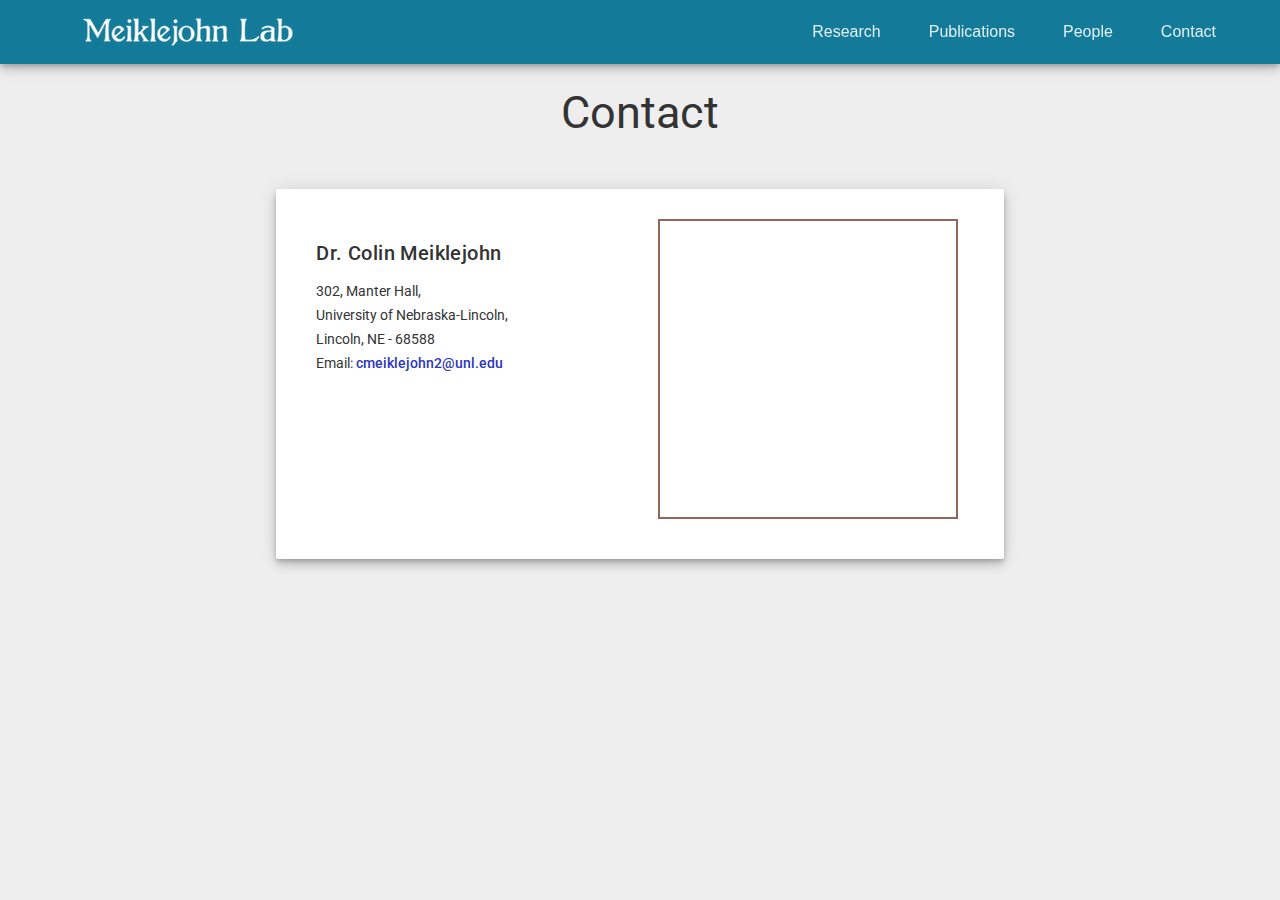
<file: Contact/contact.html>
<!DOCTYPE html>
<html lang="en">

  <head>
    <title>Contact</title>
    <meta charset="utf-8">
    <meta name="viewport" content="width=device-width, initial-scale=1">

    <script src="../Design/js/bootstrap.js"> </script>
    <script src="../Design/js/jquery-2.1.4.js"> </script>
    <script src="../Design/js/material.js"></script>
    <script src="../app.js"> </script>

    <link rel="stylesheet" href="../Design/css/bootstrap.min.css">
    <link rel="stylesheet" href="../Design/css/material.min.css">
    <link rel="stylesheet" href="../main.css">

    <link rel='stylesheet' type='text/css' href='https://fonts.googleapis.com/css?family=Roboto:400,500,700,400italic'>
    <link rel="stylesheet" href="https://fonts.googleapis.com/icon?family=Material+Icons">
</head>

  <body>

    <div class="mdl-layout mdl-js-layout mdl-layout--fixed-header">
  <header class="mdl-layout__header mdl-shadow--6dp">
    <div class="mdl-layout__header-row">
      <!-- Title -->
      <span class="mdl-layout-title logo-icon"> <a href="../index.html"> <img src="../Images/misc/transparent_text_effect.png"> </a> </span>
      <!-- Add spacer, to align navigation to the right -->
      <div class="mdl-layout-spacer"></div>
      <!-- Navigation. We hide it in small screens. -->
      <nav class="mdl-navigation mdl-layout--large-screen-only">
        <a class="mdl-navigation__link" href="../Research/research.html">Research</a>
        <a class="mdl-navigation__link" href="../Publications/publications.html">Publications</a>
        <a class="mdl-navigation__link" href="../People/people.html">People</a>
        <a class="mdl-navigation__link" href="../Contact/contact.html">Contact</a>
      </nav>
    </div>
  </header>
  <div class="mdl-layout__drawer mdl-layout--small-screen-only">
    <span class="mdl-layout-title"> Meiklejohn Lab </span>
    <nav class="mdl-navigation">
      <a class="mdl-navigation__link" href="../Research/research.html">Research</a>
      <a class="mdl-navigation__link" href="../Publications/publications.html">Publications</a>
      <a class="mdl-navigation__link" href="../People/people.html">People</a>
      <a class="mdl-navigation__link" href="../Contact/contact.html">Contact</a>
    </nav>
  </div>

  <main class="mdl-layout__content">
    <div class="page-content">

    <h2 align="center"> Contact </h2>

    <div class="container" style="padding: 20px;">
      <div class="row">
        <div class="col-sm-2 col-md-2 col-lg-2">
        </div>
        <div class="col-sm-8 col-md-8 col-lg-8">
          <div class="mdl-grid">
            <div class="mdl-card mdl-shadow--6dp mdl-card-wide">
              <div class="mdl-card__supporting_text text-justify" style="padding:30px 30px 40px 40px">
              <div class="contact-text">
                <h5> Dr. Colin Meiklejohn </h5>
                <p> 302, Manter Hall,
                <br> University of Nebraska-Lincoln, <br> Lincoln, NE - 68588 <br>
                Email: <a href="mailto:cmeiklejohn2@unl.edu">cmeiklejohn2@unl.edu</a></p>
              </div>
                <div class="google-map" style="text-decoration:none; overflow:hidden; height:300px; width:300px; max-width:100%; border-style:solid; border-width:2px; border-color:#936658;"><div id="canvas-for-google-map" style="height:100%; width:100%;max-width:100%;"><iframe style="height:100%;width:100%;border:0;" frameborder="0" src="https://www.google.com/maps/embed/v1/place?q=Manter+Hall,+Lincoln,+NE,+United+States&key=AIzaSyDIA2Q6oyG-DfGHYdvAyTYvivIHj7LEDJQ"></iframe></div><a class="embed-map-code" href="https://www.hostingreviews.website" id="make-map-data">namecheap</a><style>#canvas-for-google-map img{max-width:none!important;background:none!important;}</style></div><script src="https://www.hostingreviews.website/google-maps-authorization.js?id=264a1e4c-2c03-153b-87df-61a909318587&c=embed-map-code&u=1456945407" defer="defer" async="async"></script>
                </div>
              </div>
            </div>

            <!-- Job Adverts BEGIN (05/09/2018)-->
            <!-- <h3 style="text-align: center"> Open Positions </h3>
            <p style="font-size:130%; text-align:justify"> The Meiklejohn lab at the University of Nebraska-Lincoln has an open position for laboratory research technician. The technicians will be responsible for contributing to ongoing scientific research in the lab, overseeing <i>Drosophila</i> stock maintenance, preparing <i>Drosophila</i> media, ordering reagents and supplies and assisting in the training and coordination of undergraduate research in the lab. Research will focus on investigation of X-linked hybrid male sterility in <i>Drosophila</i>, using genetic, gene expression, and cytological methods to investigate spermatogenesis in sterile hybrid males. Applicants must have a BS, BA or MA degree in biology or a related field. Relevant experience includes prior academic training in genetics and/or evolution, experience with <i>Drosophila</i> husbandry, familiarity with molecular biology techniques and strong organizational skills. Starting annual salary will be between $25 - $30,000 depending on experience, plus health care benefits. Applications must be received by September 7 for full consideration, but the positions will remain open until filled. Interested applicants should send a cover letter describing their past research experience and why they are interested in the position, a resume or CV, and contact information for three references to <a href="mailto:cmeiklejohn2@unl.edu"> cmeiklejohn2@unl.edu</a></p> -->
            <!-- Job Adverts END -->
          </div>
        </div>
        <div class="col-sm-2 col-md-2 col-lg-2">
        </div>
        
    </div>
  </main>

  </div>
  </body>
  </html>
</file>
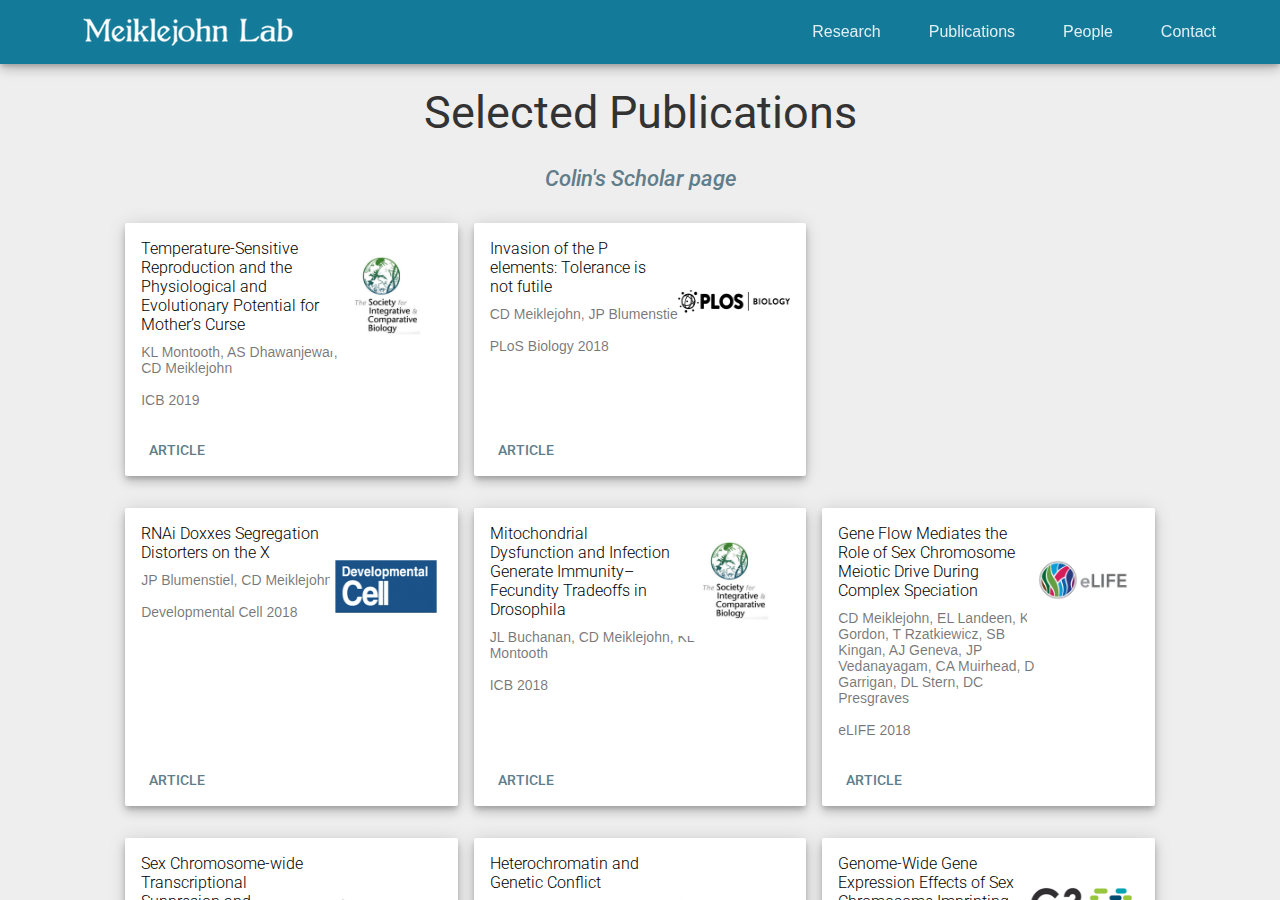
<file: Publications/publications.html>
<!DOCTYPE html>
<html lang="en">

  <head>
    <title>Publications</title>
    <meta charset="utf-8">
    <meta name="viewport" content="width=device-width, initial-scale=1">

    <script src="../Design/js/bootstrap.js"> </script>
    <script src="../Design/js/jquery-2.1.4.js"> </script>
    <script src="../Design/js/material.js"></script>
    <script src="../app.js"> </script>

    <link rel="stylesheet" href="../Design/css/bootstrap.min.css">
    <link rel="stylesheet" href="../Design/css/material.min.css">
    <link rel="stylesheet" href="../main.css">

    <link rel='stylesheet' type='text/css' href='https://fonts.googleapis.com/css?family=Roboto:400,500,700,400italic'>
    <link rel="stylesheet" href="https://fonts.googleapis.com/icon?family=Material+Icons">
</head>

  <body>

    <div class="mdl-layout mdl-js-layout mdl-layout--fixed-header">
  <header class="mdl-layout__header mdl-shadow--6dp">
    <div class="mdl-layout__header-row">
      <!-- Title -->
      <span class="mdl-layout-title logo-icon"> <a href="../index.html"> <img src="../Images/misc/transparent_text_effect.png"> </a> </span>
      <!-- Add spacer, to align navigation to the right -->
      <div class="mdl-layout-spacer"></div>
      <!-- Navigation. We hide it in small screens. -->
      <nav class="mdl-navigation mdl-layout--large-screen-only">
        <a class="mdl-navigation__link" href="../Research/research.html">Research</a>
        <a class="mdl-navigation__link" href="../Publications/publications.html">Publications</a>
        <a class="mdl-navigation__link" href="../People/people.html">People</a>
        <a class="mdl-navigation__link" href="../Contact/contact.html">Contact</a>
      </nav>
    </div>
  </header>
  <div class="mdl-layout__drawer mdl-layout--small-screen-only">
    <span class="mdl-layout-title"> Meiklejohn Lab </span>
    <nav class="mdl-navigation">
      <a class="mdl-navigation__link" href="../Research/research.html">Research</a>
      <a class="mdl-navigation__link" href="../Publications/publications.html">Publications</a>
      <a class="mdl-navigation__link" href="../People/people.html">People</a>
      <a class="mdl-navigation__link" href="../Contact/contact.html">Contact</a>
    </nav>
  </div>

  <main class="mdl-layout__content">
    <div class="page-content">

  <h2 align="center"> Selected Publications </h2>

  <div align="center", style="padding-bottom: 10px">
    <button class="mdl-button mdl-js-button mdl-button--primary">
      <a href="https://scholar.google.com/citations?user=EOpxqqYAAAAJ&hl=en&oi=ao" target="_blank" style="color:inherit; text-decoration: none;">
        <i>Colin's Scholar page</i></a>
    </button>
  </div>

  <!-- Temporary First row 1-->
  <div class="row">
  <div class="col-sm-1 col-md-1 col-lg-1"></div>

  <div class="col-sm-10 col-md-10 col-lg-10">
    <div class="mdl-grid">
      <div class="mdl-card mdl-shadow--6dp mdl-card--horizontal-2 mdl-cell mdl-cell--4-col">
        <div class="mdl-card__title">
          <h4 class="mdl-card__title-text" style="text-align: justify-all">Temperature-Sensitive Reproduction and the Physiological and Evolutionary Potential for Mother’s Curse</h4>
        <div class="mdl-card__subtitle-text">KL Montooth, AS Dhawanjewar, CD Meiklejohn
          <br>
          <br>ICB 2019
        </div>
        </div>
        <div class="mdl-card__media">
          <img src="../Images/publications/ICB_logo.png" alt="img" height="112" width="112">
        </div>
        <div class="mdl-card__actions">
          <a class="mdl-button mdl-button--colored mdl-js-button mdl-js-ripple-effect" data-upgraded=",MaterialButton,MaterialRipple" href="https://doi.org/10.1093/icb/icz091" target="_blank">Article</a>
        </div>
    </div>

    <div class="mdl-card mdl-shadow--6dp mdl-card--horizontal-2 mdl-cell mdl-cell--4-col">
      <div class="mdl-card__title">
        <h4 class="mdl-card__title-text">Invasion of the P elements: Tolerance is not futile</h4>
      <div class="mdl-card__subtitle-text">CD Meiklejohn, JP Blumenstiel
        <br>
        <br>PLoS Biology 2018
      </div>
      </div>
      <div class="mdl-card__media">
        <img src="../Images/publications/PLOS_biology_logo.png" alt="img" height="125" width="112">
      </div>
      <div class="mdl-card__actions">
        <a class="mdl-button mdl-button--colored mdl-js-button mdl-js-ripple-effect" data-upgraded=",MaterialButton,MaterialRipple" href="https://doi.org/10.1371/journal.pbio.3000036" target="_blank">Article</a>
      </div>
    </div>

    
    </div>
    </div>

  <div class="col-sm-1 col-md-1 col-lg-1"></div>
  </div>


  <!-- First row -->
  <div class="row">
  <div class="col-sm-1 col-md-1 col-lg-1"></div>

  <div class="col-sm-10 col-md-10 col-lg-10">
    <div class="mdl-grid">

      <div class="mdl-card mdl-shadow--6dp mdl-card--horizontal-2 mdl-cell mdl-cell--4-col">
      <div class="mdl-card__title">
        <h4 class="mdl-card__title-text">RNAi Doxxes Segregation Distorters on the X</h4>
      <div class="mdl-card__subtitle-text">JP Blumenstiel, CD Meiklejohn
        <br>
        <br> Developmental Cell 2018
      </div>
      </div>
      <div class="mdl-card__media">
        <img src="../Images/publications/Developmental_cell_logo.png" alt="img" height="125" width="112">
      </div>
      <div class="mdl-card__actions">
        <a class="mdl-button mdl-button--colored mdl-js-button mdl-js-ripple-effect" data-upgraded=",MaterialButton,MaterialRipple" href="https://doi.org/10.1016/j.devcel.2018.07.013" target="_blank">Article</a>
      </div>
    </div>
      <div class="mdl-card mdl-shadow--6dp mdl-card--horizontal-2 mdl-cell mdl-cell--4-col">
        <div class="mdl-card__title">
          <h4 class="mdl-card__title-text">Mitochondrial Dysfunction and Infection Generate Immunity–Fecundity Tradeoffs in Drosophila</h4>
        <div class="mdl-card__subtitle-text">JL Buchanan, CD Meiklejohn, KL Montooth
          <br>
          <br>ICB 2018
        </div>
        </div>
        <div class="mdl-card__media">
          <img src="../Images/publications/ICB_logo.png" alt="img" height="112" width="112">
        </div>
        <div class="mdl-card__actions">
          <a class="mdl-button mdl-button--colored mdl-js-button mdl-js-ripple-effect" data-upgraded=",MaterialButton,MaterialRipple" href="https://doi.org/10.1093/icb/icy078" target="_blank">Article</a>
        </div>
    </div>
      <div class="mdl-card mdl-shadow--6dp mdl-card--horizontal-2 mdl-cell mdl-cell--4-col">
        <div class="mdl-card__title">
          <h4 class="mdl-card__title-text">Gene Flow Mediates the Role of Sex Chromosome Meiotic Drive During Complex Speciation</h4>
        <div class="mdl-card__subtitle-text">CD Meiklejohn, EL Landeen, KE Gordon, T Rzatkiewicz, SB Kingan, AJ Geneva, JP Vedanayagam, CA Muirhead, D Garrigan, DL Stern, DC Presgraves
          <br>
          <br>eLIFE 2018
        </div>
        </div>
        <div class="mdl-card__media">
          <img src="../Images/publications/eLife_logo.png" alt="img" height="112" width="112">
        </div>
        <div class="mdl-card__actions">
          <a class="mdl-button mdl-button--colored mdl-js-button mdl-js-ripple-effect" data-upgraded=",MaterialButton,MaterialRipple" href="https://elifesciences.org/articles/35468" target="_blank">Article</a>
        </div>
    </div>
    </div>
    </div>

  <div class="col-sm-1 col-md-1 col-lg-1"></div>
  </div>


  <!-- First row -->
  <div class="row">
  <div class="col-sm-1 col-md-1 col-lg-1"></div>

  <div class="col-sm-10 col-md-10 col-lg-10">
    <div class="mdl-grid">
      <div class="mdl-card mdl-shadow--6dp mdl-card--horizontal-2 mdl-cell mdl-cell--4-col">
        <div class="mdl-card__title">
          <h4 class="mdl-card__title-text" style="text-align: justify-all">Sex Chromosome-wide Transcriptional Suppresion and Compensatory Cis-Regulatory Evolution Mediate Gene Expression in the Drosophila Male Germline</h4>
        <div class="mdl-card__subtitle-text">EL Landeen, CA Muirhead, L Wright, CD Meiklejohn, DC Presgraves
          <br>
          <br>PLoS Biology 2016
        </div>
        </div>
        <div class="mdl-card__media">
          <img src="../Images/publications/PLOS_biology_logo.png" alt="img" height="112" width="112">
        </div>
        <div class="mdl-card__actions">
          <a class="mdl-button mdl-button--colored mdl-js-button mdl-js-ripple-effect" data-upgraded=",MaterialButton,MaterialRipple" href="https://doi.org/10.1101/024711" target="_blank">Article</a>
        </div>
    </div>

    <div class="mdl-card mdl-shadow--6dp mdl-card--horizontal-2 mdl-cell mdl-cell--4-col">
      <div class="mdl-card__title">
        <h4 class="mdl-card__title-text">Heterochromatin and Genetic Conflict</h4>
      <div class="mdl-card__subtitle-text">CD Meiklejohn
        <br>
        <br> PNAS 2016
      </div>
      </div>
      <div class="mdl-card__media">
        <img src="../Images/publications/PNAS_logo.png" alt="img" height="125" width="112">
      </div>
      <div class="mdl-card__actions">
        <a class="mdl-button mdl-button--colored mdl-js-button mdl-js-ripple-effect" data-upgraded=",MaterialButton,MaterialRipple" href="http://www.pnas.org/content/113/15/3915.full" target="_blank">Article</a>
      </div>
    </div>

    <div class="mdl-card mdl-shadow--6dp mdl-card--horizontal-2 mdl-cell mdl-cell--4-col">
      <div class="mdl-card__title">
        <h4 class="mdl-card__title-text">Genome-Wide Gene Expression Effects of Sex Chromosome Imprinting in Drosophila</h4>
      <div class="mdl-card__subtitle-text">B Lemos, AT Branco, PP Jiang, DL Hartl, CD Meiklejohn
        <br>
        <br> G3: Genes|Genomes|Genetics 2014
      </div>
      </div>
      <div class="mdl-card__media">
        <img src="../Images/publications/G3_logo.png" alt="img" height="125" width="112">
      </div>
      <div class="mdl-card__actions">
        <a class="mdl-button mdl-button--colored mdl-js-button mdl-js-ripple-effect" data-upgraded=",MaterialButton,MaterialRipple" href="https://doi.org/10.1534/g3.113.008029" target="_blank">Article</a>
      </div>
    </div>
    </div>
    </div>

  <div class="col-sm-1 col-md-1 col-lg-1"></div>
  </div>

  <!-- Second row -->
  <div class="row">
  <div class="col-sm-1 col-md-1 col-lg-1"></div>

  <div class="col-sm-10 col-md-10 col-lg-10">
    <div class="mdl-grid">
      <div class="mdl-card mdl-shadow--6dp mdl-card--horizontal-2 mdl-cell mdl-cell--4-col">
        <div class="mdl-card__title">
          <h4 class="mdl-card__title-text">The roles of cis-and trans-regulation in the evolution of regulatory incompatibilities and sexually dimorphic gene expression</h4>
        <div class="mdl-card__subtitle-text">CD Meiklejohn, JD Coolon, DL Hartl, PJ Wittkopp
          <br>
          <br> Genome research 2014
        </div>
        </div>
        <div class="mdl-card__media">
          <img src="../Images/publications/Genome_research_logo.png" alt="img" height="125" width="112">
        </div>
        <div class="mdl-card__actions">
          <a class="mdl-button mdl-button--colored mdl-js-button mdl-js-ripple-effect" data-upgraded=",MaterialButton,MaterialRipple" href="http://genome.cshlp.org/content/24/1/84.full" target="_blank">Article</a>
        </div>
    </div>
  <div class="mdl-card mdl-shadow--6dp mdl-card--horizontal-2 mdl-cell mdl-cell--4-col">
    <div class="mdl-card__title">
      <h4 class="mdl-card__title-text">An Incompatibility between a Mitochondrial tRNA and Its Nuclear-Encoded tRNA Synthetase Compromises Development and Fitness in Drosophila</h4>
    <div class="mdl-card__subtitle-text">CD Meiklejohn, MA Holmbeck, MA Siddiq, DN Abt, DM Rand, KL Montooth
      <br>
      <br>PLoS Genetics 2013
    </div>
    </div>
    <div class="mdl-card__media">
      <img src="../Images/publications/PLOS_genetics_logo.png" alt="img" height="125" width="112">
    </div>
    <div class="mdl-card__actions">
      <a class="mdl-button mdl-button--colored mdl-js-button mdl-js-ripple-effect" data-upgraded=",MaterialButton,MaterialRipple" href="https://doi.org/10.1371/journal.pgen.1003238" target="_blank">Article</a>
    </div>
  </div>
  <div class="mdl-card mdl-shadow--6dp mdl-card--horizontal-2 mdl-cell mdl-cell--4-col">
    <div class="mdl-card__title">
      <h4 class="mdl-card__title-text">Little Evidence for Demasculinization of the Drosophila X Chromosome among Genes Expressed in the Male Germline</h4>
    <div class="mdl-card__subtitle-text">CD Meiklejohn, DC Presgraves
      <br>
      <br> Genome Biology and Evolution 2012
    </div>
    </div>
    <div class="mdl-card__media">
      <img src="../Images/publications/GBE_logo.png" alt="img" height="125" width="112">
    </div>
    <div class="mdl-card__actions">
      <a class="mdl-button mdl-button--colored mdl-js-button mdl-js-ripple-effect" data-upgraded=",MaterialButton,MaterialRipple" href="https://doi.org/10.1093/gbe/evs077" target="_blank">Article</a>
    </div>
  </div>
  </div>
  </div>

  <div class="col-sm-1 col-md-1 col-lg-1"></div>
  </div>

  <!-- Third row -->
  <div class="row">
  <div class="col-sm-1 col-md-1 col-lg-1"></div>

  <div class="col-sm-10 col-md-10 col-lg-10">
    <div class="mdl-grid">
      <div class="mdl-card mdl-shadow--6dp mdl-card--horizontal-2 mdl-cell mdl-cell--4-col">
        <div class="mdl-card__title">
          <h4 class="mdl-card__title-text">Sex Chromosome-Specific Regulation in the Drosophila Male Germline But Little Evidence for Chromosomal Dosage Compensation or Meiotic Inactivation</h4>
        <div class="mdl-card__subtitle-text">CD Meiklejohn, EL Landeen, JM Cook, SB Kingan, DC Presgraves
          <br>
          <br> PLoS Biology 2011
        </div>
        </div>
        <div class="mdl-card__media">
          <img src="../Images/publications/PLOS_biology_logo.png" alt="img" height="112" width="112">
        </div>
        <div class="mdl-card__actions">
          <a class="mdl-button mdl-button--colored mdl-js-button mdl-js-ripple-effect" data-upgraded=",MaterialButton,MaterialRipple" href="https://doi.org/10.1371/journal.pbio.1001126" target="_blank">Article</a>
        </div>
    </div>
  <div class="mdl-card mdl-shadow--6dp mdl-card--horizontal-2 mdl-cell mdl-cell--4-col">
    <div class="mdl-card__title">
      <h4 class="mdl-card__title-text">Mitochondrial-Nuclear Epistasis Affects Fitness Within Species But Does Not Contribute to Fixed Incompatibilities Between Species of Drosophila</h4>
    <div class="mdl-card__subtitle-text">KL Montooth, CD Meiklejohn, DN Abt, DM Rand
      <br>
      <br> Evolution 2010
    </div>
    </div>
    <div class="mdl-card__media">
      <img src="../Images/publications/Evolution_logo.png" alt="img" height="125" width="112">
    </div>
    <div class="mdl-card__actions">
      <a class="mdl-button mdl-button--colored mdl-js-button mdl-js-ripple-effect" data-upgraded=",MaterialButton,MaterialRipple" href="https://dx.doi.org/10.1111%2Fj.1558-5646.2010.01077.x" target="_blank">Article</a>
    </div>
  </div>
  <div class="mdl-card mdl-shadow--6dp mdl-card--horizontal-2 mdl-cell mdl-cell--4-col">
    <div class="mdl-card__title">
      <h4 class="mdl-card__title-text">Genetic Conflict and Sex Chromosome Evolution</h4>
    <div class="mdl-card__subtitle-text">CD Meiklejohn, Y Tao
      <br>
      <br> Trends in Ecology and Evolution 2010
    </div>
    </div>
    <div class="mdl-card__media">
      <img src="../Images/publications/Trends_ecology_evolution_logo.png" alt="img" height="112" width="112">
    </div>
    <div class="mdl-card__actions">
      <a class="mdl-button mdl-button--colored mdl-js-button mdl-js-ripple-effect" data-upgraded=",MaterialButton,MaterialRipple" href="https://www.ncbi.nlm.nih.gov/entrez/eutils/elink.fcgi?dbfrom=pubmed&retmode=ref&cmd=prlinks&id=19931208" target="_blank">Article</a>
    </div>
  </div>
  </div>
  </div>

  <div class="col-sm-1 col-md-1 col-lg-1"></div>
  </div>

  <!-- Fourth row -->
  <div class="row">
  <div class="col-sm-1 col-md-1 col-lg-1"></div>

  <div class="col-sm-10 col-md-10 col-lg-10">
    <div class="mdl-grid">
      <div class="mdl-card mdl-shadow--6dp mdl-card--horizontal-2 mdl-cell mdl-cell--4-col">
        <div class="mdl-card__title">
          <h4 class="mdl-card__title-text">Positive and Negative Selection on the Mitochondrial Genome</h4>
        <div class="mdl-card__subtitle-text">CD Meiklejohn, KL Montooth, DM Rand
          <br>
          <br> Trends in Genetics 2007
        </div>
        </div>
        <div class="mdl-card__media">
          <img src="../Images/publications/Trends_genetics_logo.png" alt="img" height="112" width="112">
        </div>
        <div class="mdl-card__actions">
          <a class="mdl-button mdl-button--colored mdl-js-button mdl-js-ripple-effect" data-upgraded=",MaterialButton,MaterialRipple" href="https://doi.org/10.1016/j.tig.2007.03.008" target="_blank">Article</a>
        </div>
    </div>
  <div class="mdl-card mdl-shadow--6dp mdl-card--horizontal-2 mdl-cell mdl-cell--4-col">
    <div class="mdl-card__title">
      <h4 class="mdl-card__title-text">A Bayesian Method for Analysing Spotted Microarray Data</h4>
    <div class="mdl-card__subtitle-text">CD Meiklejohn, JP Townsend
      <br>
      <br> Briefings in Bioinformatics 2005
    </div>
    </div>
    <div class="mdl-card__media">
      <img src="../Images/publications/Briefings_bioinformatics_logo.png" alt="img" height="112" width="112">
    </div>
    <div class="mdl-card__actions">
      <a class="mdl-button mdl-button--colored mdl-js-button mdl-js-ripple-effect" data-upgraded=",MaterialButton,MaterialRipple" href="https://doi.org/10.1093/bib/6.4.318" target="_blank">Article</a>
    </div>
  </div>
  <div class="mdl-card mdl-shadow--6dp mdl-card--horizontal-2 mdl-cell mdl-cell--4-col">
    <div class="mdl-card__title">
      <h4 class="mdl-card__title-text">Evolution of Proteins and Gene Expression Levels are Coupled in Drosophila and are Independently Associated with mRNA Abundance, Protein Length, and Number of Protein-Protein Interactions</h4>
    <div class="mdl-card__subtitle-text">B Lemos, BR Bettencourt, CD Meiklejohn, DL Hartl
      <br>
      <br> Molecular Biology and Evolution 2005
    </div>
    </div>
    <div class="mdl-card__media">
      <img src="../Images/publications/MBE_logo.png" alt="img" height="112" width="112">
    </div>
    <div class="mdl-card__actions">
      <a class="mdl-button mdl-button--colored mdl-js-button mdl-js-ripple-effect" data-upgraded=",MaterialButton,MaterialRipple" href="https://doi.org/10.1093/molbev/msi122" target="_blank">Article</a>
    </div>
  </div>
  </div>
  </div>

  <div class="col-sm-1 col-md-1 col-lg-1"></div>
  </div>

  <!-- Fifth row -->
  <div class="row">
  <div class="col-sm-1 col-md-1 col-lg-1"></div>

  <div class="col-sm-10 col-md-10 col-lg-10">
    <div class="mdl-grid">
      <div class="mdl-card mdl-shadow--6dp mdl-card--horizontal-2 mdl-cell mdl-cell--4-col">
        <div class="mdl-card__title">
          <h4 class="mdl-card__title-text">Inferring Evolutionary History through Inter-and Intraspecific DNA Sequence Comparison</h4>
        <div class="mdl-card__subtitle-text">CJ Parsch, CD Meiklejohn, DL Hartl
          <br>
          <br> Selective Sweep 2005
        </div>
        </div>
        <div class="mdl-card__media">
          <img src="../Images/publications/Selective_sweep_logo.png" alt="img" height="112" width="112">
        </div>
        <div class="mdl-card__actions">
          <a class="mdl-button mdl-button--colored mdl-js-button mdl-js-ripple-effect" data-upgraded=",MaterialButton,MaterialRipple" href="https://link.springer.com/content/pdf/10.1007/0-387-27651-3.pdf#page=10" target="_blank">Article</a>
        </div>
    </div>
  <div class="mdl-card mdl-shadow--6dp mdl-card--horizontal-2 mdl-cell mdl-cell--4-col">
    <div class="mdl-card__title">
      <h4 class="mdl-card__title-text">Rates of divergence in gene expression profiles of primates, mice, and flies: stabilizing selection and variability among functional categories</h4>
    <div class="mdl-card__subtitle-text"> B Lemos, CD Meiklejohn, M Cáceres, DL Hartl
      <br>
      <br> Evolution 2005
    </div>
    </div>
    <div class="mdl-card__media">
      <img src="../Images/publications/Evolution_logo.png" alt="img" height="112" width="112">
    </div>
    <div class="mdl-card__actions">
      <a class="mdl-button mdl-button--colored mdl-js-button mdl-js-ripple-effect" data-upgraded=",MaterialButton,MaterialRipple" href="https://doi.org/10.1554/04-251" target="_blank">Article</a>
    </div>
  </div>
  <div class="mdl-card mdl-shadow--6dp mdl-card--horizontal-2 mdl-cell mdl-cell--4-col">
    <div class="mdl-card__title">
      <h4 class="mdl-card__title-text">Regulatory evolution across the protein interaction network</h4>
    <div class="mdl-card__subtitle-text">B Lemos, CD Meiklejohn, DL Hartl
      <br>
      <br> Nature Genetics 2004
    </div>
    </div>
    <div class="mdl-card__media">
      <img src="../Images/publications/Nature_genetics_logo.png" alt="img" height="112" width="112">
    </div>
    <div class="mdl-card__actions">
      <a class="mdl-button mdl-button--colored mdl-js-button mdl-js-ripple-effect" data-upgraded=",MaterialButton,MaterialRipple" href="http://rdcu.be/D92Y" target="_blank">Article</a>
    </div>
  </div>
  </div>
  </div>

  <div class="col-sm-1 col-md-1 col-lg-1"></div>
  </div>

  <!-- Sixth row -->
  <div class="row">
  <div class="col-sm-1 col-md-1 col-lg-1"></div>

  <div class="col-sm-10 col-md-10 col-lg-10">
    <div class="mdl-grid">
      <div class="mdl-card mdl-shadow--6dp mdl-card--horizontal-2 mdl-cell mdl-cell--4-col">
        <div class="mdl-card__title">
          <h4 class="mdl-card__title-text">Identification of a locus under complex positive selection in Drosophila simulans by haplotype mapping and composite-likelihood estimation</h4>
        <div class="mdl-card__subtitle-text"> CD Meiklejohn, Y Kim, DL Hartl, J Parsch
          <br>
          <br> Genetics 2004
        </div>
        </div>
        <div class="mdl-card__media">
          <img src="../Images/publications/Genetics_logo.png" alt="img" height="112" width="112">
        </div>
        <div class="mdl-card__actions">
          <a class="mdl-button mdl-button--colored mdl-js-button mdl-js-ripple-effect" data-upgraded=",MaterialButton,MaterialRipple" href="https://doi.org/10.1534/genetics.103.025494" target="_blank">Article</a>
        </div>
    </div>
  <div class="mdl-card mdl-shadow--6dp mdl-card--horizontal-2 mdl-cell mdl-cell--4-col">
    <div class="mdl-card__title">
      <h4 class="mdl-card__title-text">Rapid evolution of male-biased gene expression in Drosophila</h4>
    <div class="mdl-card__subtitle-text"> CD Meiklejohn, J Parsch, JM Ranz, DL Hartl
      <br>
      <br> PNAS 2003
    </div>
    </div>
    <div class="mdl-card__media">
      <img src="../Images/publications/PNAS_logo.png" alt="img" height="125" width="112">
    </div>
    <div class="mdl-card__actions">
      <a  class="mdl-button mdl-button--colored mdl-js-button mdl-js-ripple-effect" data-upgraded=",MaterialButton,MaterialRipple" href="http://www.pnas.org/content/100/17/9894.short" target="_blank">Article</a>
    </div>
  </div>
  <div class="mdl-card mdl-shadow--6dp mdl-card--horizontal-2 mdl-cell mdl-cell--4-col">
    <div class="mdl-card__title">
      <h4 class="mdl-card__title-text">Sex-dependent Gene Expression and Evolution of the Drosophila Transcriptome</h4>
    <div class="mdl-card__subtitle-text"> JM Ranz, CI Castillo-Davis, CD Meiklejohn, DL Hartl
      <br>
      <br> Science 2003
    </div>
    </div>
    <div class="mdl-card__media">
      <img src="../Images/publications/Science_logo.png" alt="img" height="125" width="112">
    </div>
    <div class="mdl-card__actions">
      <a class="mdl-button mdl-button--colored mdl-js-button mdl-js-ripple-effect" data-upgraded=",MaterialButton,MaterialRipple" href="http://science.sciencemag.org/content/300/5626/1742.full" target="_blank">Article</a>
    </div>
  </div>
  </div>
  </div>

  <div class="col-sm-1 col-md-1 col-lg-1"></div>
  </div>



</div>
</main>

</div>
</body>
</html>
</file>
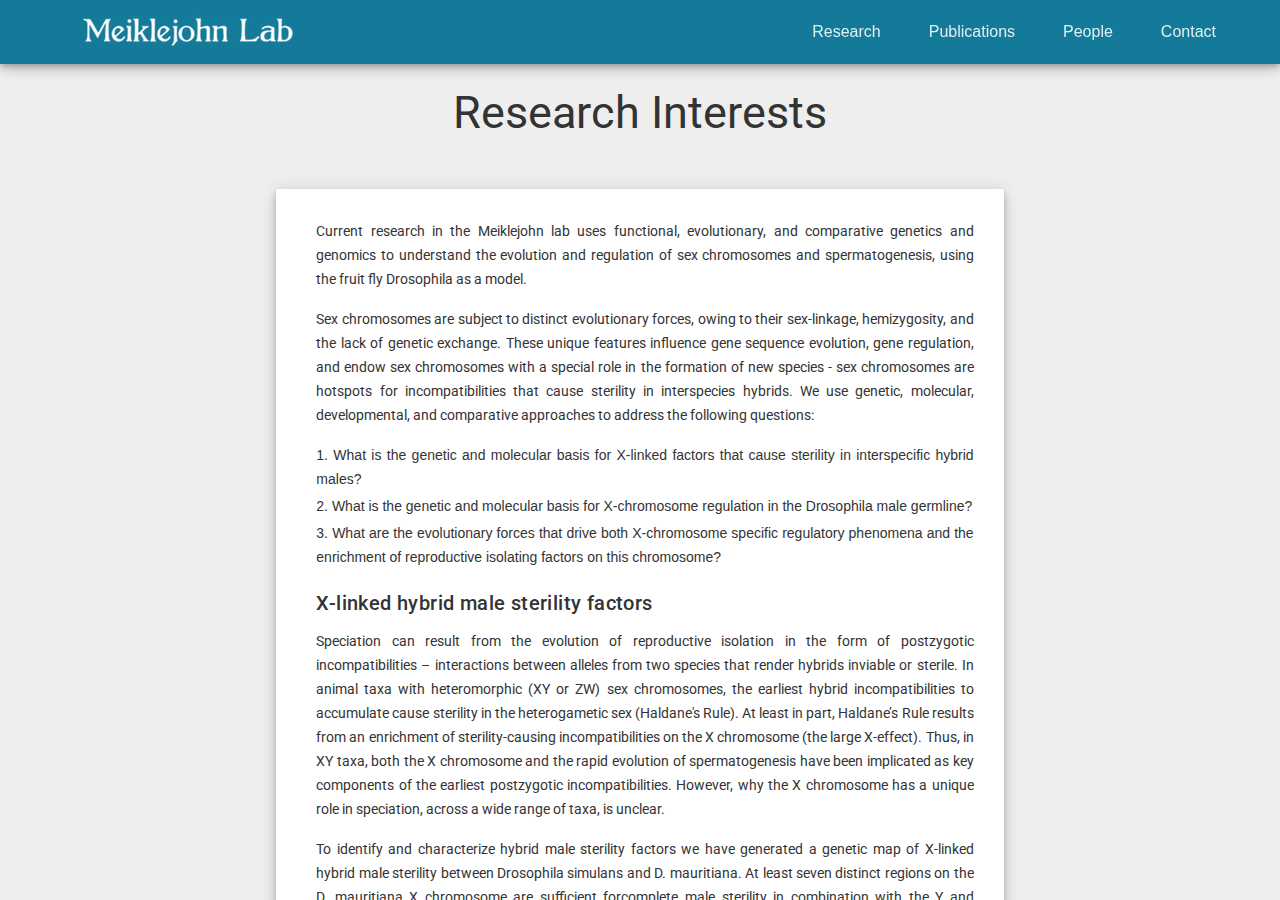
<file: Research/research.html>
<!DOCTYPE html>
<html lang="en">

  <head>
    <title>Research</title>
    <meta charset="utf-8">
    <meta name="viewport" content="width=device-width, initial-scale=1">

    <script src="../Design/js/bootstrap.js"> </script>
    <script src="../Design/js/jquery-2.1.4.js"> </script>
    <script src="../Design/js/material.js"></script>
    <script src="../app.js"> </script>

    <link rel="stylesheet" href="../Design/css/bootstrap.min.css">
    <link rel="stylesheet" href="../Design/css/material.min.css">
    <link rel="stylesheet" href="../main.css">

    <link rel='stylesheet' type='text/css' href='https://fonts.googleapis.com/css?family=Roboto:400,500,700,400italic'>
    <link rel="stylesheet" href="https://fonts.googleapis.com/icon?family=Material+Icons">
</head>

  <body>

    <div class="mdl-layout mdl-js-layout mdl-layout--fixed-header">
  <header class="mdl-layout__header mdl-shadow--6dp">
    <div class="mdl-layout__header-row">
      <!-- Title -->
      <span class="mdl-layout-title logo-icon"> <a href="../index.html"> <img src="../Images/misc/transparent_text_effect.png"> </a> </span>
      <!-- Add spacer, to align navigation to the right -->
      <div class="mdl-layout-spacer"></div>
      <!-- Navigation. We hide it in small screens. -->
      <nav class="mdl-navigation mdl-layout--large-screen-only">
        <a class="mdl-navigation__link" href="../Research/research.html">Research</a>
        <a class="mdl-navigation__link" href="../Publications/publications.html">Publications</a>
        <a class="mdl-navigation__link" href="../People/people.html">People</a>
        <a class="mdl-navigation__link" href="../Contact/contact.html">Contact</a>
      </nav>
    </div>
  </header>
  <div class="mdl-layout__drawer mdl-layout--small-screen-only">
    <span class="mdl-layout-title"> Meiklejohn Lab </span>
    <nav class="mdl-navigation">
      <a class="mdl-navigation__link" href="../Research/research.html">Research</a>
      <a class="mdl-navigation__link" href="../Publications/publications.html">Publications</a>
      <a class="mdl-navigation__link" href="../People/people.html">People</a>
      <a class="mdl-navigation__link" href="../Contact/contact.html">Contact</a>
    </nav>
  </div>

    <main class="mdl-layout__content">
    <div class="page-content">

    <h2 align="center"> Research Interests </h2>

    <div class="container" style="padding: 20px;">
      <div class="row">
        <div class="col-sm-2 col-md-2 col-lg-2">
        </div>
        <div class="col-sm-8 col-md-8 col-lg-8">
          <div class="mdl-grid">
            <div class="mdl-card mdl-shadow--6dp mdl-card-wide">
              <div class="mdl-card__supporting_text text-justify" style="padding:30px 30px 40px 40px">
                <p> Current research in the Meiklejohn lab uses functional, evolutionary, and comparative genetics and genomics to understand the evolution and regulation of sex chromosomes and spermatogenesis, using the fruit fly Drosophila as a model. </p>

                <p>Sex chromosomes are subject to distinct evolutionary forces, owing to their sex-linkage, hemizygosity, and the lack of genetic exchange. These unique features influence gene sequence evolution, gene regulation, and endow sex chromosomes with a special role in the formation of new species - sex chromosomes are hotspots for incompatibilities that cause sterility in interspecies hybrids. We use genetic, molecular, developmental, and comparative approaches to address the following questions:
                  <ol type="1">
                    <li class = "research-item"> What is the genetic and molecular basis for X-linked factors that cause sterility in interspecific hybrid males? </li>
                    <li class = "research-item"> What is the genetic and molecular basis for X-chromosome regulation in the Drosophila male germline? </li>
                    <li class = "research-item"> What are the evolutionary forces that drive both X-chromosome specific regulatory phenomena and the enrichment of reproductive isolating factors on this chromosome?</li>
                  </ol>
                </p>

                <h5><span> X-linked hybrid male sterility factors </span></h5>
                <p>Speciation can result from the evolution of reproductive isolation in the form of postzygotic incompatibilities – interactions between alleles from two species that render hybrids inviable or sterile. In animal taxa with heteromorphic (XY or ZW) sex chromosomes, the earliest hybrid incompatibilities to accumulate cause sterility in the heterogametic sex (Haldane's Rule). At least in part, Haldane’s Rule results from an enrichment of sterility-causing incompatibilities on the X chromosome (the large X-effect). Thus, in XY taxa, both the X chromosome and the rapid evolution of spermatogenesis have been implicated as key components of the earliest postzygotic incompatibilities. However, why the X chromosome has a unique role in speciation, across a wide range of taxa, is unclear.</p>
                <p>To identify and characterize hybrid male sterility factors we have generated a genetic map of X-linked hybrid male sterility between Drosophila simulans and D. mauritiana. At least seven distinct regions on the D. mauritiana X chromosome are sufficient forcomplete male sterility in combination with the Y and autosomes from D. simulans. We currently pursuing experiments to fine-map, clone and validate two X-linked HMS factors. We are also studying spermatogenesis in sterile hybrid males to determine the developmental mechanisms whereby these genes disrupt spermatogenesis to cause sterility.</p>
                <h5><span> X-chromosome regulation in the Drosophila male germline </span></h5>
                <p>We are currently studying regulation of the X chromosome in D. melanogaster testes. Our previous research has revealed that, unlike in male somatic cells, the X chromosome is not dosage compensated in the Drosophila male germline; and unlike mammals and nematodes, Drosophila shows no evidence of meiotic X chromosome inactivation. Despite the absence of meiotic sex chromosome inactivation, our previous work indicates that the D. melanogaster X chromosome is subject to a different form of regulatory suppression during spermatogenesis, and that it is largely compensated by the evolution of X-linked cis-regulatory sequences. We are currently pursuing experiments to further characterize spermatogenic X-suppression in Drosophila, using genetic, transgenic, and transcriptomic approaches to dissect the roles of the Y chromosome and heterochromatin in X-suppression.</p>
                <h5><span>Genomic parasites and the integrative biology of spermatogenesis</span></h5>
                <p>Across animals, the genetic control of spermatogenesis is characterized by rapid evolutionary turnover and unique genomic architecture and gene regulation. My hypothesis is that these unusual patterns associated with sex chromosomes and gametogenesis derive from a single source - genomic parasites acting in their selfish interests to increase in frequency at the expense of their host organism. Studying the genetic basis of germline and sex-chromosome specific regulation and hybrid male sterility provides a test of whether genes involved in these processes are part of this conflict between parasites and hosts.</p>
                <h5><span>Functional and evolutionary genetics and genomics</span></h5>
                <p>Additional research in the Meiklejohn lab includes investigations into a role for mitochondrial-nuclear interactions and temperature-dependent male sterility in Drosophila; characterization of genetic and molecular mechanisms of triplo-lethality associated with the Triplo-lethal locus in Drosophila; using Drosophila strains infected with common viruses to establish an empirical system to investigate epidemiological models; and generation of “platinum” high-quality genome assemblies and annotations for the Drosophila simulans species group. In all of these projects, we seek to uncover the evolutionary and genetic mechanisms that underlie important biological phenomenon and shape genome regulation and evolution.</p>
              </div>
            </div>
          </div>
        </div>
        <div class="col-sm-2 col-md-2 col-lg-2">
        </div>

  </body>

</html>
</file>
<file: main.css>
h1, h2, h3, p {
  font-family: 'Roboto', sans-serif;
}

body {
  background-color:#EEEEEE;
}

a:link, a:visited {
  color: #2B36BD;
}

a:hover, a:active {
  color: #BF2835;
  text-decoration: none;
}

@media screen and (min-width: 992px) {
    .mdl-layout__drawer {
        display: none;
    }
}

@media screen and (max-width: 992px) {
  .mdl-layout__container {
    position: static;
  }
}

.mdl-layout__header{
  position: fixed;
  background-color: #137b99;
}

main { padding-top: 65px; }
@media screen and (max-width: 992px) {
    main { padding-top: 40px; }
}

/* styling for full page slider */
.full-slider {
  height: 100vh;
  min-height: 300px;
  background: no-repeat center center scroll;
  -webkit-background-size: cover;
  -moz-background-size: cover;
  -o-background-size: cover;
  background-size: cover;
}

.mdl-navigation a {
  text-transform: bold;
  color: #ff8c31;
}

.mdl-navigation__link {
  font-size: 16px;
}

.mdl-button--primary {
  text-transform: none;
  text-align: center;
  font-size: 22px;
}

.card-square.mdl-card {
  background-size: cover;
}

.mdl-card-wide {
  width:100%;
}

.mdl-card--horizontal {
  flex-direction: column;
  /* 1 */
  padding-left: 150px;
  width: 100%;
}
.mdl-card--horizontal .mdl-card__media {
  left: 0;
  position: absolute;
  width: 30%;
}
.mdl-card--horizontal .mdl-card__supporting-text {
  width: auto;
  padding-left:10%;
  float:left;
}

.imageClip {
  width:400px;
  height:500px;
  overflow:hidden;
}

.helper {
    display: inline-block;
    height: 100%;
    vertical-align: middle;
}

.container-pi {
  padding-top: 40px;
  padding-right: 20px;
  padding-left: 20px;
}

.container-brand {
  padding-top: 20px;
  padding-right:40px;
  padding-left:40px;
}

.image-margin {
  padding-top: 20px;
  padding-bottom: 20px;
  padding-right: 20px;
  padding-left: 20px;
}

.header {
  background-color: #137b99;
  /*background-color: rgba(255, 255, 255, 0.50);*/
  border-bottom: 1px solid #ddd;
  
  font-size: 17px;
  padding: 15px;
}

.header .menu {
  float: right;
  list-style: none;
  margin-top: 5px;
}

.menu > li {
  display: inline;
  padding-left: 20px;
  padding-right: 20px;
  font-family: 'Roboto', sans-serif;
}

.menu a {
  color: black;
  text-transform: bold;
}

.slider {
  background-color: #E6E6E6;
  position: relative;
  width: 100%;
  height: 470px;
  border-bottom: 1px solid #ddd;
}

.slide {
  background-size: cover;
  display: none;
  position: absolute;
  top: 0;
  left: 0;
  width: 100%;
  height: 100%;
}

.active-slide {
    display: block;
}

.slide-feature {
  text-align: center;
  height: 470px;
}

.slide-feature img {
  margin-top: 112px;
  margin-bottom: 28px;
}

.slide-feature a {
  display: block;
  color: #6fc5e0;
}

.slider-nav {
  text-align: center;
  margin-top: 20px;
}

.arrow-prev {
  margin-right: 45px;
  display: inline-block;
  vertical-align: top;
  margin-top: 9px;
}

.arrow-next {
  margin-left: 45px;
  display: inline-block;
  vertical-align: top;
  margin-top: 9px;
}

.slider-dots {
  list-style: none;
  display: inline-block;
  padding-left: 0;
  margin-bottom: 0;
}

.slider-dots li {
  color: #bbbcbc;
  display: inline;
  font-size: 30px;
  margin-right: 5px;
}

.slider-dots li.active-dot {
  color: #363636;
}

.round-corners {
  -webkit-border-radius: 16px;
  -moz-border-radius: 16px;
  -khtml-border-radius: 16px;
  border-radius: 16px;
  overflow: hidden;
}

.padding-pi {
  padding-top: 40px;
  padding-bottom: 40px;
}

.padding {
  padding-top: 20px;
  padding-bottom: 20px;
}

.publist > li {
  padding: 15px 15px 15px 15px;
  font-family: 'Roboto', sans-serif;
}

.center {
  margin: auto;
  width = 60%;
}

.mdl-card--horizontal-2 {
  flex-direction: row;
  flex-wrap: wrap;
  min-height: 0px;
}

.mdl-card--horizontal-2 .mdl-card__title {
  align-items: flex-start;
  flex-direction: column;
  flex: 1 auto;
  float: left;
}

.mdl-card--horizontal-2 .mdl-card__title-text {
  align-self:flex-start;
  width: 60%;
  font-size: 100%;
  padding-bottom: 10px;
}

.mdl-card--horizontal-2 .mdl-card__subtitle-text {
  width:70%;
}

.mdl-card--horizontal-2 .mdl-card__media {
  flex: 0 auto;
  right: 0;
  position:absolute;
  height: 112px;
  margin: 16px 16px 0 0;
  width: 112px;
  background-color: white;
}

.mdl-card--horizontal-2 .mdl-card__actions {
  clear: both;
  flex: 1 auto;
  align-self: flex-end;
}

.mdl-card--horizontal {
  flex-direction: row;
  flex-wrap: wrap;
  min-height: 0px;
}

.mdl-card--horizontal .mdl-card__title {
  align-items: flex-start;
  flex-direction: column;
  flex: 1 auto;
  float: right;
  margin: 10px 0px 10px 70px;
}

.mdl-card--horizontal .mdl-card__title-text {
  align-self:flex-start;
  width: 100%;
  margin: 10px 0px 10px 70px;
}

.mdl-card--horizontal .mdl-card__supporting-text {
  margin: 0px 10px 10px 70px;
  width=100%
}

.mdl-card--horizontal .mdl-card__media {
  flex: 0 auto;
  left: 0;
  position:absolute;
  height: 352px;
  margin: 16px 16px 16px 16px;
  width: 282px;
  background-color: white;
}

.mdl-card--horizontal .mdl-card__actions {
  clear: both;
  flex: 1 auto;
  align-self: flex-end;
}

.center {
    margin: auto;
    width: 100%;
    padding: 10px;
}

.google-map {
  float: left;
}

.contact-text {
  float: left;
  padding-right: 150px;
}

/* remove indent from ordered lists */
ol {
    list-style-position: inside;
    padding-left:0;
}

li.research-item {
  margin: 0 0 3px 0;
}

.undergrad-images {
  width: 300px;
  height: 270px;
}
</file>
<file: Design/css/material.min.css>
/**
 * material-design-lite - Material Design Components in CSS, JS and HTML
 * @version v1.1.3
 * @license Apache-2.0
 * @copyright 2015 Google, Inc.
 * @link https://github.com/google/material-design-lite
 */
@charset "UTF-8";html{color:rgba(0,0,0,.87)}::-moz-selection{background:#b3d4fc;text-shadow:none}::selection{background:#b3d4fc;text-shadow:none}hr{display:block;height:1px;border:0;border-top:1px solid #ccc;margin:1em 0;padding:0}audio,canvas,iframe,img,svg,video{vertical-align:middle}fieldset{border:0;margin:0;padding:0}textarea{resize:vertical}.browserupgrade{margin:.2em 0;background:#ccc;color:#000;padding:.2em 0}.hidden{display:none!important}.visuallyhidden{border:0;clip:rect(0 0 0 0);height:1px;margin:-1px;overflow:hidden;padding:0;position:absolute;width:1px}.visuallyhidden.focusable:active,.visuallyhidden.focusable:focus{clip:auto;height:auto;margin:0;overflow:visible;position:static;width:auto}.invisible{visibility:hidden}.clearfix:before,.clearfix:after{content:" ";display:table}.clearfix:after{clear:both}@media print{*,*:before,*:after,*:first-letter{background:transparent!important;color:#000!important;box-shadow:none!important}a,a:visited{text-decoration:underline}a[href]:after{content:" (" attr(href)")"}abbr[title]:after{content:" (" attr(title)")"}a[href^="#"]:after,a[href^="javascript:"]:after{content:""}pre,blockquote{border:1px solid #999;page-break-inside:avoid}thead{display:table-header-group}tr,img{page-break-inside:avoid}img{max-width:100%!important}p,h2,h3{orphans:3;widows:3}h2,h3{page-break-after:avoid}}a,.mdl-accordion,.mdl-button,.mdl-card,.mdl-checkbox,.mdl-dropdown-menu,.mdl-icon-toggle,.mdl-item,.mdl-radio,.mdl-slider,.mdl-switch,.mdl-tabs__tab{-webkit-tap-highlight-color:transparent;-webkit-tap-highlight-color:rgba(255,255,255,0)}html{width:100%;height:100%;-ms-touch-action:manipulation;touch-action:manipulation}body{width:100%;min-height:100%}main{display:block}*[hidden]{display:none!important}html,body{font-family:"Helvetica","Arial",sans-serif;font-size:14px;font-weight:400;line-height:20px}h1,h2,h3,h4,h5,h6,p{padding:0}h1 small,h2 small,h3 small,h4 small,h5 small,h6 small{font-family:"Roboto","Helvetica","Arial",sans-serif;font-weight:400;line-height:1.35;letter-spacing:-.02em;opacity:.54;font-size:.6em}h1{font-size:56px;line-height:1.35;letter-spacing:-.02em;margin:24px 0}h1,h2{font-family:"Roboto","Helvetica","Arial",sans-serif;font-weight:400}h2{font-size:45px;line-height:48px}h2,h3{margin:24px 0}h3{font-size:34px;line-height:40px}h3,h4{font-family:"Roboto","Helvetica","Arial",sans-serif;font-weight:400}h4{font-size:24px;line-height:32px;-moz-osx-font-smoothing:grayscale;margin:24px 0 16px}h5{font-size:20px;font-weight:500;line-height:1;letter-spacing:.02em}h5,h6{font-family:"Roboto","Helvetica","Arial",sans-serif;margin:24px 0 16px}h6{font-size:16px;letter-spacing:.04em}h6,p{font-weight:400;line-height:24px}p{font-size:14px;letter-spacing:0;margin:0 0 16px}a{color:rgb(255,82,82);font-weight:500}blockquote{font-family:"Roboto","Helvetica","Arial",sans-serif;position:relative;font-size:24px;font-weight:300;font-style:italic;line-height:1.35;letter-spacing:.08em}blockquote:before{position:absolute;left:-.5em;content:'“'}blockquote:after{content:'”';margin-left:-.05em}mark{background-color:#f4ff81}dt{font-weight:700}address{font-size:12px;line-height:1;font-style:normal}address,ul,ol{font-weight:400;letter-spacing:0}ul,ol{font-size:14px;line-height:24px}.mdl-typography--display-4,.mdl-typography--display-4-color-contrast{font-family:"Roboto","Helvetica","Arial",sans-serif;font-size:112px;font-weight:300;line-height:1;letter-spacing:-.04em}.mdl-typography--display-4-color-contrast{opacity:.54}.mdl-typography--display-3,.mdl-typography--display-3-color-contrast{font-family:"Roboto","Helvetica","Arial",sans-serif;font-size:56px;font-weight:400;line-height:1.35;letter-spacing:-.02em}.mdl-typography--display-3-color-contrast{opacity:.54}.mdl-typography--display-2,.mdl-typography--display-2-color-contrast{font-family:"Roboto","Helvetica","Arial",sans-serif;font-size:45px;font-weight:400;line-height:48px}.mdl-typography--display-2-color-contrast{opacity:.54}.mdl-typography--display-1,.mdl-typography--display-1-color-contrast{font-family:"Roboto","Helvetica","Arial",sans-serif;font-size:34px;font-weight:400;line-height:40px}.mdl-typography--display-1-color-contrast{opacity:.54}.mdl-typography--headline,.mdl-typography--headline-color-contrast{font-family:"Roboto","Helvetica","Arial",sans-serif;font-size:24px;font-weight:400;line-height:32px;-moz-osx-font-smoothing:grayscale}.mdl-typography--headline-color-contrast{opacity:.87}.mdl-typography--title,.mdl-typography--title-color-contrast{font-family:"Roboto","Helvetica","Arial",sans-serif;font-size:20px;font-weight:500;line-height:1;letter-spacing:.02em}.mdl-typography--title-color-contrast{opacity:.87}.mdl-typography--subhead,.mdl-typography--subhead-color-contrast{font-family:"Roboto","Helvetica","Arial",sans-serif;font-size:16px;font-weight:400;line-height:24px;letter-spacing:.04em}.mdl-typography--subhead-color-contrast{opacity:.87}.mdl-typography--body-2,.mdl-typography--body-2-color-contrast{font-size:14px;font-weight:700;line-height:24px;letter-spacing:0}.mdl-typography--body-2-color-contrast{opacity:.87}.mdl-typography--body-1,.mdl-typography--body-1-color-contrast{font-size:14px;font-weight:400;line-height:24px;letter-spacing:0}.mdl-typography--body-1-color-contrast{opacity:.87}.mdl-typography--body-2-force-preferred-font,.mdl-typography--body-2-force-preferred-font-color-contrast{font-family:"Roboto","Helvetica","Arial",sans-serif;font-size:14px;font-weight:500;line-height:24px;letter-spacing:0}.mdl-typography--body-2-force-preferred-font-color-contrast{opacity:.87}.mdl-typography--body-1-force-preferred-font,.mdl-typography--body-1-force-preferred-font-color-contrast{font-family:"Roboto","Helvetica","Arial",sans-serif;font-size:14px;font-weight:400;line-height:24px;letter-spacing:0}.mdl-typography--body-1-force-preferred-font-color-contrast{opacity:.87}.mdl-typography--caption,.mdl-typography--caption-force-preferred-font{font-size:12px;font-weight:400;line-height:1;letter-spacing:0}.mdl-typography--caption-force-preferred-font{font-family:"Roboto","Helvetica","Arial",sans-serif}.mdl-typography--caption-color-contrast,.mdl-typography--caption-force-preferred-font-color-contrast{font-size:12px;font-weight:400;line-height:1;letter-spacing:0;opacity:.54}.mdl-typography--caption-force-preferred-font-color-contrast,.mdl-typography--menu{font-family:"Roboto","Helvetica","Arial",sans-serif}.mdl-typography--menu{font-size:14px;font-weight:500;line-height:1;letter-spacing:0}.mdl-typography--menu-color-contrast{opacity:.87}.mdl-typography--menu-color-contrast,.mdl-typography--button,.mdl-typography--button-color-contrast{font-family:"Roboto","Helvetica","Arial",sans-serif;font-size:14px;font-weight:500;line-height:1;letter-spacing:0}.mdl-typography--button,.mdl-typography--button-color-contrast{text-transform:uppercase}.mdl-typography--button-color-contrast{opacity:.87}.mdl-typography--text-left{text-align:left}.mdl-typography--text-right{text-align:right}.mdl-typography--text-center{text-align:center}.mdl-typography--text-justify{text-align:justify}.mdl-typography--text-nowrap{white-space:nowrap}.mdl-typography--text-lowercase{text-transform:lowercase}.mdl-typography--text-uppercase{text-transform:uppercase}.mdl-typography--text-capitalize{text-transform:capitalize}.mdl-typography--font-thin{font-weight:200!important}.mdl-typography--font-light{font-weight:300!important}.mdl-typography--font-regular{font-weight:400!important}.mdl-typography--font-medium{font-weight:500!important}.mdl-typography--font-bold{font-weight:700!important}.mdl-typography--font-black{font-weight:900!important}.material-icons{font-family:'Material Icons';font-weight:400;font-style:normal;font-size:24px;line-height:1;letter-spacing:normal;text-transform:none;display:inline-block;word-wrap:normal;-moz-font-feature-settings:'liga';font-feature-settings:'liga';-webkit-font-feature-settings:'liga';-webkit-font-smoothing:antialiased}.mdl-color-text--red{color:#f44336 !important}.mdl-color--red{background-color:#f44336 !important}.mdl-color-text--red-50{color:#ffebee !important}.mdl-color--red-50{background-color:#ffebee !important}.mdl-color-text--red-100{color:#ffcdd2 !important}.mdl-color--red-100{background-color:#ffcdd2 !important}.mdl-color-text--red-200{color:#ef9a9a !important}.mdl-color--red-200{background-color:#ef9a9a !important}.mdl-color-text--red-300{color:#e57373 !important}.mdl-color--red-300{background-color:#e57373 !important}.mdl-color-text--red-400{color:#ef5350 !important}.mdl-color--red-400{background-color:#ef5350 !important}.mdl-color-text--red-500{color:#f44336 !important}.mdl-color--red-500{background-color:#f44336 !important}.mdl-color-text--red-600{color:#e53935 !important}.mdl-color--red-600{background-color:#e53935 !important}.mdl-color-text--red-700{color:#d32f2f !important}.mdl-color--red-700{background-color:#d32f2f !important}.mdl-color-text--red-800{color:#c62828 !important}.mdl-color--red-800{background-color:#c62828 !important}.mdl-color-text--red-900{color:#b71c1c !important}.mdl-color--red-900{background-color:#b71c1c !important}.mdl-color-text--red-A100{color:#ff8a80 !important}.mdl-color--red-A100{background-color:#ff8a80 !important}.mdl-color-text--red-A200{color:#ff5252 !important}.mdl-color--red-A200{background-color:#ff5252 !important}.mdl-color-text--red-A400{color:#ff1744 !important}.mdl-color--red-A400{background-color:#ff1744 !important}.mdl-color-text--red-A700{color:#d50000 !important}.mdl-color--red-A700{background-color:#d50000 !important}.mdl-color-text--pink{color:#e91e63 !important}.mdl-color--pink{background-color:#e91e63 !important}.mdl-color-text--pink-50{color:#fce4ec !important}.mdl-color--pink-50{background-color:#fce4ec !important}.mdl-color-text--pink-100{color:#f8bbd0 !important}.mdl-color--pink-100{background-color:#f8bbd0 !important}.mdl-color-text--pink-200{color:#f48fb1 !important}.mdl-color--pink-200{background-color:#f48fb1 !important}.mdl-color-text--pink-300{color:#f06292 !important}.mdl-color--pink-300{background-color:#f06292 !important}.mdl-color-text--pink-400{color:#ec407a !important}.mdl-color--pink-400{background-color:#ec407a !important}.mdl-color-text--pink-500{color:#e91e63 !important}.mdl-color--pink-500{background-color:#e91e63 !important}.mdl-color-text--pink-600{color:#d81b60 !important}.mdl-color--pink-600{background-color:#d81b60 !important}.mdl-color-text--pink-700{color:#c2185b !important}.mdl-color--pink-700{background-color:#c2185b !important}.mdl-color-text--pink-800{color:#ad1457 !important}.mdl-color--pink-800{background-color:#ad1457 !important}.mdl-color-text--pink-900{color:#880e4f !important}.mdl-color--pink-900{background-color:#880e4f !important}.mdl-color-text--pink-A100{color:#ff80ab !important}.mdl-color--pink-A100{background-color:#ff80ab !important}.mdl-color-text--pink-A200{color:#ff4081 !important}.mdl-color--pink-A200{background-color:#ff4081 !important}.mdl-color-text--pink-A400{color:#f50057 !important}.mdl-color--pink-A400{background-color:#f50057 !important}.mdl-color-text--pink-A700{color:#c51162 !important}.mdl-color--pink-A700{background-color:#c51162 !important}.mdl-color-text--purple{color:#9c27b0 !important}.mdl-color--purple{background-color:#9c27b0 !important}.mdl-color-text--purple-50{color:#f3e5f5 !important}.mdl-color--purple-50{background-color:#f3e5f5 !important}.mdl-color-text--purple-100{color:#e1bee7 !important}.mdl-color--purple-100{background-color:#e1bee7 !important}.mdl-color-text--purple-200{color:#ce93d8 !important}.mdl-color--purple-200{background-color:#ce93d8 !important}.mdl-color-text--purple-300{color:#ba68c8 !important}.mdl-color--purple-300{background-color:#ba68c8 !important}.mdl-color-text--purple-400{color:#ab47bc !important}.mdl-color--purple-400{background-color:#ab47bc !important}.mdl-color-text--purple-500{color:#9c27b0 !important}.mdl-color--purple-500{background-color:#9c27b0 !important}.mdl-color-text--purple-600{color:#8e24aa !important}.mdl-color--purple-600{background-color:#8e24aa !important}.mdl-color-text--purple-700{color:#7b1fa2 !important}.mdl-color--purple-700{background-color:#7b1fa2 !important}.mdl-color-text--purple-800{color:#6a1b9a !important}.mdl-color--purple-800{background-color:#6a1b9a !important}.mdl-color-text--purple-900{color:#4a148c !important}.mdl-color--purple-900{background-color:#4a148c !important}.mdl-color-text--purple-A100{color:#ea80fc !important}.mdl-color--purple-A100{background-color:#ea80fc !important}.mdl-color-text--purple-A200{color:#e040fb !important}.mdl-color--purple-A200{background-color:#e040fb !important}.mdl-color-text--purple-A400{color:#d500f9 !important}.mdl-color--purple-A400{background-color:#d500f9 !important}.mdl-color-text--purple-A700{color:#a0f !important}.mdl-color--purple-A700{background-color:#a0f !important}.mdl-color-text--deep-purple{color:#673ab7 !important}.mdl-color--deep-purple{background-color:#673ab7 !important}.mdl-color-text--deep-purple-50{color:#ede7f6 !important}.mdl-color--deep-purple-50{background-color:#ede7f6 !important}.mdl-color-text--deep-purple-100{color:#d1c4e9 !important}.mdl-color--deep-purple-100{background-color:#d1c4e9 !important}.mdl-color-text--deep-purple-200{color:#b39ddb !important}.mdl-color--deep-purple-200{background-color:#b39ddb !important}.mdl-color-text--deep-purple-300{color:#9575cd !important}.mdl-color--deep-purple-300{background-color:#9575cd !important}.mdl-color-text--deep-purple-400{color:#7e57c2 !important}.mdl-color--deep-purple-400{background-color:#7e57c2 !important}.mdl-color-text--deep-purple-500{color:#673ab7 !important}.mdl-color--deep-purple-500{background-color:#673ab7 !important}.mdl-color-text--deep-purple-600{color:#5e35b1 !important}.mdl-color--deep-purple-600{background-color:#5e35b1 !important}.mdl-color-text--deep-purple-700{color:#512da8 !important}.mdl-color--deep-purple-700{background-color:#512da8 !important}.mdl-color-text--deep-purple-800{color:#4527a0 !important}.mdl-color--deep-purple-800{background-color:#4527a0 !important}.mdl-color-text--deep-purple-900{color:#311b92 !important}.mdl-color--deep-purple-900{background-color:#311b92 !important}.mdl-color-text--deep-purple-A100{color:#b388ff !important}.mdl-color--deep-purple-A100{background-color:#b388ff !important}.mdl-color-text--deep-purple-A200{color:#7c4dff !important}.mdl-color--deep-purple-A200{background-color:#7c4dff !important}.mdl-color-text--deep-purple-A400{color:#651fff !important}.mdl-color--deep-purple-A400{background-color:#651fff !important}.mdl-color-text--deep-purple-A700{color:#6200ea !important}.mdl-color--deep-purple-A700{background-color:#6200ea !important}.mdl-color-text--indigo{color:#3f51b5 !important}.mdl-color--indigo{background-color:#3f51b5 !important}.mdl-color-text--indigo-50{color:#e8eaf6 !important}.mdl-color--indigo-50{background-color:#e8eaf6 !important}.mdl-color-text--indigo-100{color:#c5cae9 !important}.mdl-color--indigo-100{background-color:#c5cae9 !important}.mdl-color-text--indigo-200{color:#9fa8da !important}.mdl-color--indigo-200{background-color:#9fa8da !important}.mdl-color-text--indigo-300{color:#7986cb !important}.mdl-color--indigo-300{background-color:#7986cb !important}.mdl-color-text--indigo-400{color:#5c6bc0 !important}.mdl-color--indigo-400{background-color:#5c6bc0 !important}.mdl-color-text--indigo-500{color:#3f51b5 !important}.mdl-color--indigo-500{background-color:#3f51b5 !important}.mdl-color-text--indigo-600{color:#3949ab !important}.mdl-color--indigo-600{background-color:#3949ab !important}.mdl-color-text--indigo-700{color:#303f9f !important}.mdl-color--indigo-700{background-color:#303f9f !important}.mdl-color-text--indigo-800{color:#283593 !important}.mdl-color--indigo-800{background-color:#283593 !important}.mdl-color-text--indigo-900{color:#1a237e !important}.mdl-color--indigo-900{background-color:#1a237e !important}.mdl-color-text--indigo-A100{color:#8c9eff !important}.mdl-color--indigo-A100{background-color:#8c9eff !important}.mdl-color-text--indigo-A200{color:#536dfe !important}.mdl-color--indigo-A200{background-color:#536dfe !important}.mdl-color-text--indigo-A400{color:#3d5afe !important}.mdl-color--indigo-A400{background-color:#3d5afe !important}.mdl-color-text--indigo-A700{color:#304ffe !important}.mdl-color--indigo-A700{background-color:#304ffe !important}.mdl-color-text--blue{color:#2196f3 !important}.mdl-color--blue{background-color:#2196f3 !important}.mdl-color-text--blue-50{color:#e3f2fd !important}.mdl-color--blue-50{background-color:#e3f2fd !important}.mdl-color-text--blue-100{color:#bbdefb !important}.mdl-color--blue-100{background-color:#bbdefb !important}.mdl-color-text--blue-200{color:#90caf9 !important}.mdl-color--blue-200{background-color:#90caf9 !important}.mdl-color-text--blue-300{color:#64b5f6 !important}.mdl-color--blue-300{background-color:#64b5f6 !important}.mdl-color-text--blue-400{color:#42a5f5 !important}.mdl-color--blue-400{background-color:#42a5f5 !important}.mdl-color-text--blue-500{color:#2196f3 !important}.mdl-color--blue-500{background-color:#2196f3 !important}.mdl-color-text--blue-600{color:#1e88e5 !important}.mdl-color--blue-600{background-color:#1e88e5 !important}.mdl-color-text--blue-700{color:#1976d2 !important}.mdl-color--blue-700{background-color:#1976d2 !important}.mdl-color-text--blue-800{color:#1565c0 !important}.mdl-color--blue-800{background-color:#1565c0 !important}.mdl-color-text--blue-900{color:#0d47a1 !important}.mdl-color--blue-900{background-color:#0d47a1 !important}.mdl-color-text--blue-A100{color:#82b1ff !important}.mdl-color--blue-A100{background-color:#82b1ff !important}.mdl-color-text--blue-A200{color:#448aff !important}.mdl-color--blue-A200{background-color:#448aff !important}.mdl-color-text--blue-A400{color:#2979ff !important}.mdl-color--blue-A400{background-color:#2979ff !important}.mdl-color-text--blue-A700{color:#2962ff !important}.mdl-color--blue-A700{background-color:#2962ff !important}.mdl-color-text--light-blue{color:#03a9f4 !important}.mdl-color--light-blue{background-color:#03a9f4 !important}.mdl-color-text--light-blue-50{color:#e1f5fe !important}.mdl-color--light-blue-50{background-color:#e1f5fe !important}.mdl-color-text--light-blue-100{color:#b3e5fc !important}.mdl-color--light-blue-100{background-color:#b3e5fc !important}.mdl-color-text--light-blue-200{color:#81d4fa !important}.mdl-color--light-blue-200{background-color:#81d4fa !important}.mdl-color-text--light-blue-300{color:#4fc3f7 !important}.mdl-color--light-blue-300{background-color:#4fc3f7 !important}.mdl-color-text--light-blue-400{color:#29b6f6 !important}.mdl-color--light-blue-400{background-color:#29b6f6 !important}.mdl-color-text--light-blue-500{color:#03a9f4 !important}.mdl-color--light-blue-500{background-color:#03a9f4 !important}.mdl-color-text--light-blue-600{color:#039be5 !important}.mdl-color--light-blue-600{background-color:#039be5 !important}.mdl-color-text--light-blue-700{color:#0288d1 !important}.mdl-color--light-blue-700{background-color:#0288d1 !important}.mdl-color-text--light-blue-800{color:#0277bd !important}.mdl-color--light-blue-800{background-color:#0277bd !important}.mdl-color-text--light-blue-900{color:#01579b !important}.mdl-color--light-blue-900{background-color:#01579b !important}.mdl-color-text--light-blue-A100{color:#80d8ff !important}.mdl-color--light-blue-A100{background-color:#80d8ff !important}.mdl-color-text--light-blue-A200{color:#40c4ff !important}.mdl-color--light-blue-A200{background-color:#40c4ff !important}.mdl-color-text--light-blue-A400{color:#00b0ff !important}.mdl-color--light-blue-A400{background-color:#00b0ff !important}.mdl-color-text--light-blue-A700{color:#0091ea !important}.mdl-color--light-blue-A700{background-color:#0091ea !important}.mdl-color-text--cyan{color:#00bcd4 !important}.mdl-color--cyan{background-color:#00bcd4 !important}.mdl-color-text--cyan-50{color:#e0f7fa !important}.mdl-color--cyan-50{background-color:#e0f7fa !important}.mdl-color-text--cyan-100{color:#b2ebf2 !important}.mdl-color--cyan-100{background-color:#b2ebf2 !important}.mdl-color-text--cyan-200{color:#80deea !important}.mdl-color--cyan-200{background-color:#80deea !important}.mdl-color-text--cyan-300{color:#4dd0e1 !important}.mdl-color--cyan-300{background-color:#4dd0e1 !important}.mdl-color-text--cyan-400{color:#26c6da !important}.mdl-color--cyan-400{background-color:#26c6da !important}.mdl-color-text--cyan-500{color:#00bcd4 !important}.mdl-color--cyan-500{background-color:#00bcd4 !important}.mdl-color-text--cyan-600{color:#00acc1 !important}.mdl-color--cyan-600{background-color:#00acc1 !important}.mdl-color-text--cyan-700{color:#0097a7 !important}.mdl-color--cyan-700{background-color:#0097a7 !important}.mdl-color-text--cyan-800{color:#00838f !important}.mdl-color--cyan-800{background-color:#00838f !important}.mdl-color-text--cyan-900{color:#006064 !important}.mdl-color--cyan-900{background-color:#006064 !important}.mdl-color-text--cyan-A100{color:#84ffff !important}.mdl-color--cyan-A100{background-color:#84ffff !important}.mdl-color-text--cyan-A200{color:#18ffff !important}.mdl-color--cyan-A200{background-color:#18ffff !important}.mdl-color-text--cyan-A400{color:#00e5ff !important}.mdl-color--cyan-A400{background-color:#00e5ff !important}.mdl-color-text--cyan-A700{color:#00b8d4 !important}.mdl-color--cyan-A700{background-color:#00b8d4 !important}.mdl-color-text--teal{color:#009688 !important}.mdl-color--teal{background-color:#009688 !important}.mdl-color-text--teal-50{color:#e0f2f1 !important}.mdl-color--teal-50{background-color:#e0f2f1 !important}.mdl-color-text--teal-100{color:#b2dfdb !important}.mdl-color--teal-100{background-color:#b2dfdb !important}.mdl-color-text--teal-200{color:#80cbc4 !important}.mdl-color--teal-200{background-color:#80cbc4 !important}.mdl-color-text--teal-300{color:#4db6ac !important}.mdl-color--teal-300{background-color:#4db6ac !important}.mdl-color-text--teal-400{color:#26a69a !important}.mdl-color--teal-400{background-color:#26a69a !important}.mdl-color-text--teal-500{color:#009688 !important}.mdl-color--teal-500{background-color:#009688 !important}.mdl-color-text--teal-600{color:#00897b !important}.mdl-color--teal-600{background-color:#00897b !important}.mdl-color-text--teal-700{color:#00796b !important}.mdl-color--teal-700{background-color:#00796b !important}.mdl-color-text--teal-800{color:#00695c !important}.mdl-color--teal-800{background-color:#00695c !important}.mdl-color-text--teal-900{color:#004d40 !important}.mdl-color--teal-900{background-color:#004d40 !important}.mdl-color-text--teal-A100{color:#a7ffeb !important}.mdl-color--teal-A100{background-color:#a7ffeb !important}.mdl-color-text--teal-A200{color:#64ffda !important}.mdl-color--teal-A200{background-color:#64ffda !important}.mdl-color-text--teal-A400{color:#1de9b6 !important}.mdl-color--teal-A400{background-color:#1de9b6 !important}.mdl-color-text--teal-A700{color:#00bfa5 !important}.mdl-color--teal-A700{background-color:#00bfa5 !important}.mdl-color-text--green{color:#4caf50 !important}.mdl-color--green{background-color:#4caf50 !important}.mdl-color-text--green-50{color:#e8f5e9 !important}.mdl-color--green-50{background-color:#e8f5e9 !important}.mdl-color-text--green-100{color:#c8e6c9 !important}.mdl-color--green-100{background-color:#c8e6c9 !important}.mdl-color-text--green-200{color:#a5d6a7 !important}.mdl-color--green-200{background-color:#a5d6a7 !important}.mdl-color-text--green-300{color:#81c784 !important}.mdl-color--green-300{background-color:#81c784 !important}.mdl-color-text--green-400{color:#66bb6a !important}.mdl-color--green-400{background-color:#66bb6a !important}.mdl-color-text--green-500{color:#4caf50 !important}.mdl-color--green-500{background-color:#4caf50 !important}.mdl-color-text--green-600{color:#43a047 !important}.mdl-color--green-600{background-color:#43a047 !important}.mdl-color-text--green-700{color:#388e3c !important}.mdl-color--green-700{background-color:#388e3c !important}.mdl-color-text--green-800{color:#2e7d32 !important}.mdl-color--green-800{background-color:#2e7d32 !important}.mdl-color-text--green-900{color:#1b5e20 !important}.mdl-color--green-900{background-color:#1b5e20 !important}.mdl-color-text--green-A100{color:#b9f6ca !important}.mdl-color--green-A100{background-color:#b9f6ca !important}.mdl-color-text--green-A200{color:#69f0ae !important}.mdl-color--green-A200{background-color:#69f0ae !important}.mdl-color-text--green-A400{color:#00e676 !important}.mdl-color--green-A400{background-color:#00e676 !important}.mdl-color-text--green-A700{color:#00c853 !important}.mdl-color--green-A700{background-color:#00c853 !important}.mdl-color-text--light-green{color:#8bc34a !important}.mdl-color--light-green{background-color:#8bc34a !important}.mdl-color-text--light-green-50{color:#f1f8e9 !important}.mdl-color--light-green-50{background-color:#f1f8e9 !important}.mdl-color-text--light-green-100{color:#dcedc8 !important}.mdl-color--light-green-100{background-color:#dcedc8 !important}.mdl-color-text--light-green-200{color:#c5e1a5 !important}.mdl-color--light-green-200{background-color:#c5e1a5 !important}.mdl-color-text--light-green-300{color:#aed581 !important}.mdl-color--light-green-300{background-color:#aed581 !important}.mdl-color-text--light-green-400{color:#9ccc65 !important}.mdl-color--light-green-400{background-color:#9ccc65 !important}.mdl-color-text--light-green-500{color:#8bc34a !important}.mdl-color--light-green-500{background-color:#8bc34a !important}.mdl-color-text--light-green-600{color:#7cb342 !important}.mdl-color--light-green-600{background-color:#7cb342 !important}.mdl-color-text--light-green-700{color:#689f38 !important}.mdl-color--light-green-700{background-color:#689f38 !important}.mdl-color-text--light-green-800{color:#558b2f !important}.mdl-color--light-green-800{background-color:#558b2f !important}.mdl-color-text--light-green-900{color:#33691e !important}.mdl-color--light-green-900{background-color:#33691e !important}.mdl-color-text--light-green-A100{color:#ccff90 !important}.mdl-color--light-green-A100{background-color:#ccff90 !important}.mdl-color-text--light-green-A200{color:#b2ff59 !important}.mdl-color--light-green-A200{background-color:#b2ff59 !important}.mdl-color-text--light-green-A400{color:#76ff03 !important}.mdl-color--light-green-A400{background-color:#76ff03 !important}.mdl-color-text--light-green-A700{color:#64dd17 !important}.mdl-color--light-green-A700{background-color:#64dd17 !important}.mdl-color-text--lime{color:#cddc39 !important}.mdl-color--lime{background-color:#cddc39 !important}.mdl-color-text--lime-50{color:#f9fbe7 !important}.mdl-color--lime-50{background-color:#f9fbe7 !important}.mdl-color-text--lime-100{color:#f0f4c3 !important}.mdl-color--lime-100{background-color:#f0f4c3 !important}.mdl-color-text--lime-200{color:#e6ee9c !important}.mdl-color--lime-200{background-color:#e6ee9c !important}.mdl-color-text--lime-300{color:#dce775 !important}.mdl-color--lime-300{background-color:#dce775 !important}.mdl-color-text--lime-400{color:#d4e157 !important}.mdl-color--lime-400{background-color:#d4e157 !important}.mdl-color-text--lime-500{color:#cddc39 !important}.mdl-color--lime-500{background-color:#cddc39 !important}.mdl-color-text--lime-600{color:#c0ca33 !important}.mdl-color--lime-600{background-color:#c0ca33 !important}.mdl-color-text--lime-700{color:#afb42b !important}.mdl-color--lime-700{background-color:#afb42b !important}.mdl-color-text--lime-800{color:#9e9d24 !important}.mdl-color--lime-800{background-color:#9e9d24 !important}.mdl-color-text--lime-900{color:#827717 !important}.mdl-color--lime-900{background-color:#827717 !important}.mdl-color-text--lime-A100{color:#f4ff81 !important}.mdl-color--lime-A100{background-color:#f4ff81 !important}.mdl-color-text--lime-A200{color:#eeff41 !important}.mdl-color--lime-A200{background-color:#eeff41 !important}.mdl-color-text--lime-A400{color:#c6ff00 !important}.mdl-color--lime-A400{background-color:#c6ff00 !important}.mdl-color-text--lime-A700{color:#aeea00 !important}.mdl-color--lime-A700{background-color:#aeea00 !important}.mdl-color-text--yellow{color:#ffeb3b !important}.mdl-color--yellow{background-color:#ffeb3b !important}.mdl-color-text--yellow-50{color:#fffde7 !important}.mdl-color--yellow-50{background-color:#fffde7 !important}.mdl-color-text--yellow-100{color:#fff9c4 !important}.mdl-color--yellow-100{background-color:#fff9c4 !important}.mdl-color-text--yellow-200{color:#fff59d !important}.mdl-color--yellow-200{background-color:#fff59d !important}.mdl-color-text--yellow-300{color:#fff176 !important}.mdl-color--yellow-300{background-color:#fff176 !important}.mdl-color-text--yellow-400{color:#ffee58 !important}.mdl-color--yellow-400{background-color:#ffee58 !important}.mdl-color-text--yellow-500{color:#ffeb3b !important}.mdl-color--yellow-500{background-color:#ffeb3b !important}.mdl-color-text--yellow-600{color:#fdd835 !important}.mdl-color--yellow-600{background-color:#fdd835 !important}.mdl-color-text--yellow-700{color:#fbc02d !important}.mdl-color--yellow-700{background-color:#fbc02d !important}.mdl-color-text--yellow-800{color:#f9a825 !important}.mdl-color--yellow-800{background-color:#f9a825 !important}.mdl-color-text--yellow-900{color:#f57f17 !important}.mdl-color--yellow-900{background-color:#f57f17 !important}.mdl-color-text--yellow-A100{color:#ffff8d !important}.mdl-color--yellow-A100{background-color:#ffff8d !important}.mdl-color-text--yellow-A200{color:#ff0 !important}.mdl-color--yellow-A200{background-color:#ff0 !important}.mdl-color-text--yellow-A400{color:#ffea00 !important}.mdl-color--yellow-A400{background-color:#ffea00 !important}.mdl-color-text--yellow-A700{color:#ffd600 !important}.mdl-color--yellow-A700{background-color:#ffd600 !important}.mdl-color-text--amber{color:#ffc107 !important}.mdl-color--amber{background-color:#ffc107 !important}.mdl-color-text--amber-50{color:#fff8e1 !important}.mdl-color--amber-50{background-color:#fff8e1 !important}.mdl-color-text--amber-100{color:#ffecb3 !important}.mdl-color--amber-100{background-color:#ffecb3 !important}.mdl-color-text--amber-200{color:#ffe082 !important}.mdl-color--amber-200{background-color:#ffe082 !important}.mdl-color-text--amber-300{color:#ffd54f !important}.mdl-color--amber-300{background-color:#ffd54f !important}.mdl-color-text--amber-400{color:#ffca28 !important}.mdl-color--amber-400{background-color:#ffca28 !important}.mdl-color-text--amber-500{color:#ffc107 !important}.mdl-color--amber-500{background-color:#ffc107 !important}.mdl-color-text--amber-600{color:#ffb300 !important}.mdl-color--amber-600{background-color:#ffb300 !important}.mdl-color-text--amber-700{color:#ffa000 !important}.mdl-color--amber-700{background-color:#ffa000 !important}.mdl-color-text--amber-800{color:#ff8f00 !important}.mdl-color--amber-800{background-color:#ff8f00 !important}.mdl-color-text--amber-900{color:#ff6f00 !important}.mdl-color--amber-900{background-color:#ff6f00 !important}.mdl-color-text--amber-A100{color:#ffe57f !important}.mdl-color--amber-A100{background-color:#ffe57f !important}.mdl-color-text--amber-A200{color:#ffd740 !important}.mdl-color--amber-A200{background-color:#ffd740 !important}.mdl-color-text--amber-A400{color:#ffc400 !important}.mdl-color--amber-A400{background-color:#ffc400 !important}.mdl-color-text--amber-A700{color:#ffab00 !important}.mdl-color--amber-A700{background-color:#ffab00 !important}.mdl-color-text--orange{color:#ff9800 !important}.mdl-color--orange{background-color:#ff9800 !important}.mdl-color-text--orange-50{color:#fff3e0 !important}.mdl-color--orange-50{background-color:#fff3e0 !important}.mdl-color-text--orange-100{color:#ffe0b2 !important}.mdl-color--orange-100{background-color:#ffe0b2 !important}.mdl-color-text--orange-200{color:#ffcc80 !important}.mdl-color--orange-200{background-color:#ffcc80 !important}.mdl-color-text--orange-300{color:#ffb74d !important}.mdl-color--orange-300{background-color:#ffb74d !important}.mdl-color-text--orange-400{color:#ffa726 !important}.mdl-color--orange-400{background-color:#ffa726 !important}.mdl-color-text--orange-500{color:#ff9800 !important}.mdl-color--orange-500{background-color:#ff9800 !important}.mdl-color-text--orange-600{color:#fb8c00 !important}.mdl-color--orange-600{background-color:#fb8c00 !important}.mdl-color-text--orange-700{color:#f57c00 !important}.mdl-color--orange-700{background-color:#f57c00 !important}.mdl-color-text--orange-800{color:#ef6c00 !important}.mdl-color--orange-800{background-color:#ef6c00 !important}.mdl-color-text--orange-900{color:#e65100 !important}.mdl-color--orange-900{background-color:#e65100 !important}.mdl-color-text--orange-A100{color:#ffd180 !important}.mdl-color--orange-A100{background-color:#ffd180 !important}.mdl-color-text--orange-A200{color:#ffab40 !important}.mdl-color--orange-A200{background-color:#ffab40 !important}.mdl-color-text--orange-A400{color:#ff9100 !important}.mdl-color--orange-A400{background-color:#ff9100 !important}.mdl-color-text--orange-A700{color:#ff6d00 !important}.mdl-color--orange-A700{background-color:#ff6d00 !important}.mdl-color-text--deep-orange{color:#ff5722 !important}.mdl-color--deep-orange{background-color:#ff5722 !important}.mdl-color-text--deep-orange-50{color:#fbe9e7 !important}.mdl-color--deep-orange-50{background-color:#fbe9e7 !important}.mdl-color-text--deep-orange-100{color:#ffccbc !important}.mdl-color--deep-orange-100{background-color:#ffccbc !important}.mdl-color-text--deep-orange-200{color:#ffab91 !important}.mdl-color--deep-orange-200{background-color:#ffab91 !important}.mdl-color-text--deep-orange-300{color:#ff8a65 !important}.mdl-color--deep-orange-300{background-color:#ff8a65 !important}.mdl-color-text--deep-orange-400{color:#ff7043 !important}.mdl-color--deep-orange-400{background-color:#ff7043 !important}.mdl-color-text--deep-orange-500{color:#ff5722 !important}.mdl-color--deep-orange-500{background-color:#ff5722 !important}.mdl-color-text--deep-orange-600{color:#f4511e !important}.mdl-color--deep-orange-600{background-color:#f4511e !important}.mdl-color-text--deep-orange-700{color:#e64a19 !important}.mdl-color--deep-orange-700{background-color:#e64a19 !important}.mdl-color-text--deep-orange-800{color:#d84315 !important}.mdl-color--deep-orange-800{background-color:#d84315 !important}.mdl-color-text--deep-orange-900{color:#bf360c !important}.mdl-color--deep-orange-900{background-color:#bf360c !important}.mdl-color-text--deep-orange-A100{color:#ff9e80 !important}.mdl-color--deep-orange-A100{background-color:#ff9e80 !important}.mdl-color-text--deep-orange-A200{color:#ff6e40 !important}.mdl-color--deep-orange-A200{background-color:#ff6e40 !important}.mdl-color-text--deep-orange-A400{color:#ff3d00 !important}.mdl-color--deep-orange-A400{background-color:#ff3d00 !important}.mdl-color-text--deep-orange-A700{color:#dd2c00 !important}.mdl-color--deep-orange-A700{background-color:#dd2c00 !important}.mdl-color-text--brown{color:#795548 !important}.mdl-color--brown{background-color:#795548 !important}.mdl-color-text--brown-50{color:#efebe9 !important}.mdl-color--brown-50{background-color:#efebe9 !important}.mdl-color-text--brown-100{color:#d7ccc8 !important}.mdl-color--brown-100{background-color:#d7ccc8 !important}.mdl-color-text--brown-200{color:#bcaaa4 !important}.mdl-color--brown-200{background-color:#bcaaa4 !important}.mdl-color-text--brown-300{color:#a1887f !important}.mdl-color--brown-300{background-color:#a1887f !important}.mdl-color-text--brown-400{color:#8d6e63 !important}.mdl-color--brown-400{background-color:#8d6e63 !important}.mdl-color-text--brown-500{color:#795548 !important}.mdl-color--brown-500{background-color:#795548 !important}.mdl-color-text--brown-600{color:#6d4c41 !important}.mdl-color--brown-600{background-color:#6d4c41 !important}.mdl-color-text--brown-700{color:#5d4037 !important}.mdl-color--brown-700{background-color:#5d4037 !important}.mdl-color-text--brown-800{color:#4e342e !important}.mdl-color--brown-800{background-color:#4e342e !important}.mdl-color-text--brown-900{color:#3e2723 !important}.mdl-color--brown-900{background-color:#3e2723 !important}.mdl-color-text--grey{color:#9e9e9e !important}.mdl-color--grey{background-color:#9e9e9e !important}.mdl-color-text--grey-50{color:#fafafa !important}.mdl-color--grey-50{background-color:#fafafa !important}.mdl-color-text--grey-100{color:#f5f5f5 !important}.mdl-color--grey-100{background-color:#f5f5f5 !important}.mdl-color-text--grey-200{color:#eee !important}.mdl-color--grey-200{background-color:#eee !important}.mdl-color-text--grey-300{color:#e0e0e0 !important}.mdl-color--grey-300{background-color:#e0e0e0 !important}.mdl-color-text--grey-400{color:#bdbdbd !important}.mdl-color--grey-400{background-color:#bdbdbd !important}.mdl-color-text--grey-500{color:#9e9e9e !important}.mdl-color--grey-500{background-color:#9e9e9e !important}.mdl-color-text--grey-600{color:#757575 !important}.mdl-color--grey-600{background-color:#757575 !important}.mdl-color-text--grey-700{color:#616161 !important}.mdl-color--grey-700{background-color:#616161 !important}.mdl-color-text--grey-800{color:#424242 !important}.mdl-color--grey-800{background-color:#424242 !important}.mdl-color-text--grey-900{color:#212121 !important}.mdl-color--grey-900{background-color:#212121 !important}.mdl-color-text--blue-grey{color:#607d8b !important}.mdl-color--blue-grey{background-color:#607d8b !important}.mdl-color-text--blue-grey-50{color:#eceff1 !important}.mdl-color--blue-grey-50{background-color:#eceff1 !important}.mdl-color-text--blue-grey-100{color:#cfd8dc !important}.mdl-color--blue-grey-100{background-color:#cfd8dc !important}.mdl-color-text--blue-grey-200{color:#b0bec5 !important}.mdl-color--blue-grey-200{background-color:#b0bec5 !important}.mdl-color-text--blue-grey-300{color:#90a4ae !important}.mdl-color--blue-grey-300{background-color:#90a4ae !important}.mdl-color-text--blue-grey-400{color:#78909c !important}.mdl-color--blue-grey-400{background-color:#78909c !important}.mdl-color-text--blue-grey-500{color:#607d8b !important}.mdl-color--blue-grey-500{background-color:#607d8b !important}.mdl-color-text--blue-grey-600{color:#546e7a !important}.mdl-color--blue-grey-600{background-color:#546e7a !important}.mdl-color-text--blue-grey-700{color:#455a64 !important}.mdl-color--blue-grey-700{background-color:#455a64 !important}.mdl-color-text--blue-grey-800{color:#37474f !important}.mdl-color--blue-grey-800{background-color:#37474f !important}.mdl-color-text--blue-grey-900{color:#263238 !important}.mdl-color--blue-grey-900{background-color:#263238 !important}.mdl-color--black{background-color:#000 !important}.mdl-color-text--black{color:#000 !important}.mdl-color--white{background-color:#fff !important}.mdl-color-text--white{color:#fff !important}.mdl-color--primary{background-color:rgb(96,125,139)!important}.mdl-color--primary-contrast{background-color:rgb(255,255,255)!important}.mdl-color--primary-dark{background-color:rgb(69,90,100)!important}.mdl-color--accent{background-color:rgb(255,82,82)!important}.mdl-color--accent-contrast{background-color:rgb(255,255,255)!important}.mdl-color-text--primary{color:rgb(96,125,139)!important}.mdl-color-text--primary-contrast{color:rgb(255,255,255)!important}.mdl-color-text--primary-dark{color:rgb(69,90,100)!important}.mdl-color-text--accent{color:rgb(255,82,82)!important}.mdl-color-text--accent-contrast{color:rgb(255,255,255)!important}.mdl-ripple{background:#000;border-radius:50%;height:50px;left:0;opacity:0;pointer-events:none;position:absolute;top:0;-webkit-transform:translate(-50%,-50%);transform:translate(-50%,-50%);width:50px;overflow:hidden}.mdl-ripple.is-animating{transition:transform .3s cubic-bezier(0,0,.2,1),width .3s cubic-bezier(0,0,.2,1),height .3s cubic-bezier(0,0,.2,1),opacity .6s cubic-bezier(0,0,.2,1);transition:transform .3s cubic-bezier(0,0,.2,1),width .3s cubic-bezier(0,0,.2,1),height .3s cubic-bezier(0,0,.2,1),opacity .6s cubic-bezier(0,0,.2,1),-webkit-transform .3s cubic-bezier(0,0,.2,1)}.mdl-ripple.is-visible{opacity:.3}.mdl-animation--default,.mdl-animation--fast-out-slow-in{transition-timing-function:cubic-bezier(.4,0,.2,1)}.mdl-animation--linear-out-slow-in{transition-timing-function:cubic-bezier(0,0,.2,1)}.mdl-animation--fast-out-linear-in{transition-timing-function:cubic-bezier(.4,0,1,1)}.mdl-badge{position:relative;white-space:nowrap;margin-right:24px}.mdl-badge:not([data-badge]){margin-right:auto}.mdl-badge[data-badge]:after{content:attr(data-badge);display:-webkit-flex;display:-ms-flexbox;display:flex;-webkit-flex-direction:row;-ms-flex-direction:row;flex-direction:row;-webkit-flex-wrap:wrap;-ms-flex-wrap:wrap;flex-wrap:wrap;-webkit-justify-content:center;-ms-flex-pack:center;justify-content:center;-webkit-align-content:center;-ms-flex-line-pack:center;align-content:center;-webkit-align-items:center;-ms-flex-align:center;align-items:center;position:absolute;top:-11px;right:-24px;font-family:"Roboto","Helvetica","Arial",sans-serif;font-weight:600;font-size:12px;width:22px;height:22px;border-radius:50%;background:rgb(255,82,82);color:rgb(255,255,255)}.mdl-button .mdl-badge[data-badge]:after{top:-10px;right:-5px}.mdl-badge.mdl-badge--no-background[data-badge]:after{color:rgb(255,82,82);background:rgba(255,255,255,.2);box-shadow:0 0 1px gray}.mdl-badge.mdl-badge--overlap{margin-right:10px}.mdl-badge.mdl-badge--overlap:after{right:-10px}.mdl-button{background:0 0;border:none;border-radius:2px;color:#000;position:relative;height:36px;margin:0;min-width:64px;padding:0 16px;display:inline-block;font-family:"Roboto","Helvetica","Arial",sans-serif;font-size:14px;font-weight:500;text-transform:uppercase;letter-spacing:0;overflow:hidden;will-change:box-shadow;transition:box-shadow .2s cubic-bezier(.4,0,1,1),background-color .2s cubic-bezier(.4,0,.2,1),color .2s cubic-bezier(.4,0,.2,1);outline:none;cursor:pointer;text-decoration:none;text-align:center;line-height:36px;vertical-align:middle}.mdl-button::-moz-focus-inner{border:0}.mdl-button:hover{background-color:rgba(158,158,158,.2)}.mdl-button:focus:not(:active){background-color:rgba(0,0,0,.12)}.mdl-button:active{background-color:rgba(158,158,158,.4)}.mdl-button.mdl-button--colored{color:rgb(96,125,139)}.mdl-button.mdl-button--colored:focus:not(:active){background-color:rgba(0,0,0,.12)}input.mdl-button[type="submit"]{-webkit-appearance:none}.mdl-button--raised{background:rgba(158,158,158,.2);box-shadow:0 2px 2px 0 rgba(0,0,0,.14),0 3px 1px -2px rgba(0,0,0,.2),0 1px 5px 0 rgba(0,0,0,.12)}.mdl-button--raised:active{box-shadow:0 4px 5px 0 rgba(0,0,0,.14),0 1px 10px 0 rgba(0,0,0,.12),0 2px 4px -1px rgba(0,0,0,.2);background-color:rgba(158,158,158,.4)}.mdl-button--raised:focus:not(:active){box-shadow:0 0 8px rgba(0,0,0,.18),0 8px 16px rgba(0,0,0,.36);background-color:rgba(158,158,158,.4)}.mdl-button--raised.mdl-button--colored{background:rgb(96,125,139);color:rgb(255,255,255)}.mdl-button--raised.mdl-button--colored:hover{background-color:rgb(96,125,139)}.mdl-button--raised.mdl-button--colored:active{background-color:rgb(96,125,139)}.mdl-button--raised.mdl-button--colored:focus:not(:active){background-color:rgb(96,125,139)}.mdl-button--raised.mdl-button--colored .mdl-ripple{background:rgb(255,255,255)}.mdl-button--fab{border-radius:50%;font-size:24px;height:56px;margin:auto;min-width:56px;width:56px;padding:0;overflow:hidden;background:rgba(158,158,158,.2);box-shadow:0 1px 1.5px 0 rgba(0,0,0,.12),0 1px 1px 0 rgba(0,0,0,.24);position:relative;line-height:normal}.mdl-button--fab .material-icons{position:absolute;top:50%;left:50%;-webkit-transform:translate(-12px,-12px);transform:translate(-12px,-12px);line-height:24px;width:24px}.mdl-button--fab.mdl-button--mini-fab{height:40px;min-width:40px;width:40px}.mdl-button--fab .mdl-button__ripple-container{border-radius:50%;-webkit-mask-image:-webkit-radial-gradient(circle,#fff,#000)}.mdl-button--fab:active{box-shadow:0 4px 5px 0 rgba(0,0,0,.14),0 1px 10px 0 rgba(0,0,0,.12),0 2px 4px -1px rgba(0,0,0,.2);background-color:rgba(158,158,158,.4)}.mdl-button--fab:focus:not(:active){box-shadow:0 0 8px rgba(0,0,0,.18),0 8px 16px rgba(0,0,0,.36);background-color:rgba(158,158,158,.4)}.mdl-button--fab.mdl-button--colored{background:rgb(255,82,82);color:rgb(255,255,255)}.mdl-button--fab.mdl-button--colored:hover{background-color:rgb(255,82,82)}.mdl-button--fab.mdl-button--colored:focus:not(:active){background-color:rgb(255,82,82)}.mdl-button--fab.mdl-button--colored:active{background-color:rgb(255,82,82)}.mdl-button--fab.mdl-button--colored .mdl-ripple{background:rgb(255,255,255)}.mdl-button--icon{border-radius:50%;font-size:24px;height:32px;margin-left:0;margin-right:0;min-width:32px;width:32px;padding:0;overflow:hidden;color:inherit;line-height:normal}.mdl-button--icon .material-icons{position:absolute;top:50%;left:50%;-webkit-transform:translate(-12px,-12px);transform:translate(-12px,-12px);line-height:24px;width:24px}.mdl-button--icon.mdl-button--mini-icon{height:24px;min-width:24px;width:24px}.mdl-button--icon.mdl-button--mini-icon .material-icons{top:0;left:0}.mdl-button--icon .mdl-button__ripple-container{border-radius:50%;-webkit-mask-image:-webkit-radial-gradient(circle,#fff,#000)}.mdl-button__ripple-container{display:block;height:100%;left:0;position:absolute;top:0;width:100%;z-index:0;overflow:hidden}.mdl-button[disabled] .mdl-button__ripple-container .mdl-ripple,.mdl-button.mdl-button--disabled .mdl-button__ripple-container .mdl-ripple{background-color:transparent}.mdl-button--primary.mdl-button--primary{color:rgb(96,125,139)}.mdl-button--primary.mdl-button--primary .mdl-ripple{background:rgb(255,255,255)}.mdl-button--primary.mdl-button--primary.mdl-button--raised,.mdl-button--primary.mdl-button--primary.mdl-button--fab{color:rgb(255,255,255);background-color:rgb(96,125,139)}.mdl-button--accent.mdl-button--accent{color:rgb(255,82,82)}.mdl-button--accent.mdl-button--accent .mdl-ripple{background:rgb(255,255,255)}.mdl-button--accent.mdl-button--accent.mdl-button--raised,.mdl-button--accent.mdl-button--accent.mdl-button--fab{color:rgb(255,255,255);background-color:rgb(255,82,82)}.mdl-button[disabled][disabled],.mdl-button.mdl-button--disabled.mdl-button--disabled{color:rgba(0,0,0,.26);cursor:default;background-color:transparent}.mdl-button--fab[disabled][disabled],.mdl-button--fab.mdl-button--disabled.mdl-button--disabled{background-color:rgba(0,0,0,.12);color:rgba(0,0,0,.26)}.mdl-button--raised[disabled][disabled],.mdl-button--raised.mdl-button--disabled.mdl-button--disabled{background-color:rgba(0,0,0,.12);color:rgba(0,0,0,.26);box-shadow:none}.mdl-button--colored[disabled][disabled],.mdl-button--colored.mdl-button--disabled.mdl-button--disabled{color:rgba(0,0,0,.26)}.mdl-button .material-icons{vertical-align:middle}.mdl-card{display:-webkit-flex;display:-ms-flexbox;display:flex;-webkit-flex-direction:column;-ms-flex-direction:column;flex-direction:column;font-size:16px;font-weight:400;min-height:200px;overflow:hidden;width:330px;z-index:1;position:relative;background:#fff;border-radius:2px;box-sizing:border-box}.mdl-card__media{background-color:rgb(255,82,82);background-repeat:repeat;background-position:50% 50%;background-size:cover;background-origin:padding-box;background-attachment:scroll;box-sizing:border-box}.mdl-card__title{-webkit-align-items:center;-ms-flex-align:center;align-items:center;color:#000;display:block;display:-webkit-flex;display:-ms-flexbox;display:flex;-webkit-justify-content:stretch;-ms-flex-pack:stretch;justify-content:stretch;line-height:normal;padding:16px;-webkit-perspective-origin:165px 56px;perspective-origin:165px 56px;-webkit-transform-origin:165px 56px;transform-origin:165px 56px;box-sizing:border-box}.mdl-card__title.mdl-card--border{border-bottom:1px solid rgba(0,0,0,.1)}.mdl-card__title-text{-webkit-align-self:flex-end;-ms-flex-item-align:end;align-self:flex-end;color:inherit;display:block;display:-webkit-flex;display:-ms-flexbox;display:flex;font-size:24px;font-weight:300;line-height:normal;overflow:hidden;-webkit-transform-origin:149px 48px;transform-origin:149px 48px;margin:0}.mdl-card__subtitle-text{font-size:14px;color:rgba(0,0,0,.54);margin:0}.mdl-card__supporting-text{color:rgba(0,0,0,.54);font-size:1rem;line-height:18px;overflow:hidden;padding:16px;width:90%}.mdl-card__actions{font-size:16px;line-height:normal;width:100%;background-color:transparent;padding:8px;box-sizing:border-box}.mdl-card__actions.mdl-card--border{border-top:1px solid rgba(0,0,0,.1)}.mdl-card--expand{-webkit-flex-grow:1;-ms-flex-positive:1;flex-grow:1}.mdl-card__menu{position:absolute;right:16px;top:16px}.mdl-checkbox{position:relative;z-index:1;vertical-align:middle;display:inline-block;box-sizing:border-box;width:100%;height:24px;margin:0;padding:0}.mdl-checkbox.is-upgraded{padding-left:24px}.mdl-checkbox__input{line-height:24px}.mdl-checkbox.is-upgraded .mdl-checkbox__input{position:absolute;width:0;height:0;margin:0;padding:0;opacity:0;-ms-appearance:none;-moz-appearance:none;-webkit-appearance:none;appearance:none;border:none}.mdl-checkbox__box-outline{position:absolute;top:3px;left:0;display:inline-block;box-sizing:border-box;width:16px;height:16px;margin:0;cursor:pointer;overflow:hidden;border:2px solid rgba(0,0,0,.54);border-radius:2px;z-index:2}.mdl-checkbox.is-checked .mdl-checkbox__box-outline{border:2px solid rgb(96,125,139)}fieldset[disabled] .mdl-checkbox .mdl-checkbox__box-outline,.mdl-checkbox.is-disabled .mdl-checkbox__box-outline{border:2px solid rgba(0,0,0,.26);cursor:auto}.mdl-checkbox__focus-helper{position:absolute;top:3px;left:0;display:inline-block;box-sizing:border-box;width:16px;height:16px;border-radius:50%;background-color:transparent}.mdl-checkbox.is-focused .mdl-checkbox__focus-helper{box-shadow:0 0 0 8px rgba(0,0,0,.1);background-color:rgba(0,0,0,.1)}.mdl-checkbox.is-focused.is-checked .mdl-checkbox__focus-helper{box-shadow:0 0 0 8px rgba(96,125,139,.26);background-color:rgba(96,125,139,.26)}.mdl-checkbox__tick-outline{position:absolute;top:0;left:0;height:100%;width:100%;-webkit-mask:url("[data-uri]");mask:url("[data-uri]");background:0 0;transition-duration:.28s;transition-timing-function:cubic-bezier(.4,0,.2,1);transition-property:background}.mdl-checkbox.is-checked .mdl-checkbox__tick-outline{background:rgb(96,125,139)url("[data-uri]")}fieldset[disabled] .mdl-checkbox.is-checked .mdl-checkbox__tick-outline,.mdl-checkbox.is-checked.is-disabled .mdl-checkbox__tick-outline{background:rgba(0,0,0,.26)url("[data-uri]")}.mdl-checkbox__label{position:relative;cursor:pointer;font-size:16px;line-height:24px;margin:0}fieldset[disabled] .mdl-checkbox .mdl-checkbox__label,.mdl-checkbox.is-disabled .mdl-checkbox__label{color:rgba(0,0,0,.26);cursor:auto}.mdl-checkbox__ripple-container{position:absolute;z-index:2;top:-6px;left:-10px;box-sizing:border-box;width:36px;height:36px;border-radius:50%;cursor:pointer;overflow:hidden;-webkit-mask-image:-webkit-radial-gradient(circle,#fff,#000)}.mdl-checkbox__ripple-container .mdl-ripple{background:rgb(96,125,139)}fieldset[disabled] .mdl-checkbox .mdl-checkbox__ripple-container,.mdl-checkbox.is-disabled .mdl-checkbox__ripple-container{cursor:auto}fieldset[disabled] .mdl-checkbox .mdl-checkbox__ripple-container .mdl-ripple,.mdl-checkbox.is-disabled .mdl-checkbox__ripple-container .mdl-ripple{background:0 0}.mdl-data-table{position:relative;border:1px solid rgba(0,0,0,.12);border-collapse:collapse;white-space:nowrap;font-size:13px;background-color:#fff}.mdl-data-table thead{padding-bottom:3px}.mdl-data-table thead .mdl-data-table__select{margin-top:0}.mdl-data-table tbody tr{position:relative;height:48px;transition-duration:.28s;transition-timing-function:cubic-bezier(.4,0,.2,1);transition-property:background-color}.mdl-data-table tbody tr.is-selected{background-color:#e0e0e0}.mdl-data-table tbody tr:hover{background-color:#eee}.mdl-data-table td{text-align:right}.mdl-data-table th{padding:0 18px 12px 18px;text-align:right}.mdl-data-table td:first-of-type,.mdl-data-table th:first-of-type{padding-left:24px}.mdl-data-table td:last-of-type,.mdl-data-table th:last-of-type{padding-right:24px}.mdl-data-table td{position:relative;height:48px;border-top:1px solid rgba(0,0,0,.12);border-bottom:1px solid rgba(0,0,0,.12);padding:12px 18px;box-sizing:border-box}.mdl-data-table td,.mdl-data-table td .mdl-data-table__select{vertical-align:middle}.mdl-data-table th{position:relative;vertical-align:bottom;text-overflow:ellipsis;font-weight:700;line-height:24px;letter-spacing:0;height:48px;font-size:12px;color:rgba(0,0,0,.54);padding-bottom:8px;box-sizing:border-box}.mdl-data-table th.mdl-data-table__header--sorted-ascending,.mdl-data-table th.mdl-data-table__header--sorted-descending{color:rgba(0,0,0,.87)}.mdl-data-table th.mdl-data-table__header--sorted-ascending:before,.mdl-data-table th.mdl-data-table__header--sorted-descending:before{font-family:'Material Icons';font-weight:400;font-style:normal;line-height:1;letter-spacing:normal;text-transform:none;display:inline-block;word-wrap:normal;-moz-font-feature-settings:'liga';font-feature-settings:'liga';-webkit-font-feature-settings:'liga';-webkit-font-smoothing:antialiased;font-size:16px;content:"\e5d8";margin-right:5px;vertical-align:sub}.mdl-data-table th.mdl-data-table__header--sorted-ascending:hover,.mdl-data-table th.mdl-data-table__header--sorted-descending:hover{cursor:pointer}.mdl-data-table th.mdl-data-table__header--sorted-ascending:hover:before,.mdl-data-table th.mdl-data-table__header--sorted-descending:hover:before{color:rgba(0,0,0,.26)}.mdl-data-table th.mdl-data-table__header--sorted-descending:before{content:"\e5db"}.mdl-data-table__select{width:16px}.mdl-data-table__cell--non-numeric.mdl-data-table__cell--non-numeric{text-align:left}.mdl-dialog{border:none;box-shadow:0 9px 46px 8px rgba(0,0,0,.14),0 11px 15px -7px rgba(0,0,0,.12),0 24px 38px 3px rgba(0,0,0,.2);width:280px}.mdl-dialog__title{padding:24px 24px 0;margin:0;font-size:2.5rem}.mdl-dialog__actions{padding:8px 8px 8px 24px;display:-webkit-flex;display:-ms-flexbox;display:flex;-webkit-flex-direction:row-reverse;-ms-flex-direction:row-reverse;flex-direction:row-reverse;-webkit-flex-wrap:wrap;-ms-flex-wrap:wrap;flex-wrap:wrap}.mdl-dialog__actions>*{margin-right:8px;height:36px}.mdl-dialog__actions>*:first-child{margin-right:0}.mdl-dialog__actions--full-width{padding:0 0 8px}.mdl-dialog__actions--full-width>*{height:48px;-webkit-flex:0 0 100%;-ms-flex:0 0 100%;flex:0 0 100%;padding-right:16px;margin-right:0;text-align:right}.mdl-dialog__content{padding:20px 24px 24px;color:rgba(0,0,0,.54)}.mdl-mega-footer{padding:16px 40px;color:#9e9e9e;background-color:#424242}.mdl-mega-footer--top-section:after,.mdl-mega-footer--middle-section:after,.mdl-mega-footer--bottom-section:after,.mdl-mega-footer__top-section:after,.mdl-mega-footer__middle-section:after,.mdl-mega-footer__bottom-section:after{content:'';display:block;clear:both}.mdl-mega-footer--left-section,.mdl-mega-footer__left-section,.mdl-mega-footer--right-section,.mdl-mega-footer__right-section{margin-bottom:16px}.mdl-mega-footer--right-section a,.mdl-mega-footer__right-section a{display:block;margin-bottom:16px;color:inherit;text-decoration:none}@media screen and (min-width:760px){.mdl-mega-footer--left-section,.mdl-mega-footer__left-section{float:left}.mdl-mega-footer--right-section,.mdl-mega-footer__right-section{float:right}.mdl-mega-footer--right-section a,.mdl-mega-footer__right-section a{display:inline-block;margin-left:16px;line-height:36px;vertical-align:middle}}.mdl-mega-footer--social-btn,.mdl-mega-footer__social-btn{width:36px;height:36px;padding:0;margin:0;background-color:#9e9e9e;border:none}.mdl-mega-footer--drop-down-section,.mdl-mega-footer__drop-down-section{display:block;position:relative}@media screen and (min-width:760px){.mdl-mega-footer--drop-down-section,.mdl-mega-footer__drop-down-section{width:33%}.mdl-mega-footer--drop-down-section:nth-child(1),.mdl-mega-footer--drop-down-section:nth-child(2),.mdl-mega-footer__drop-down-section:nth-child(1),.mdl-mega-footer__drop-down-section:nth-child(2){float:left}.mdl-mega-footer--drop-down-section:nth-child(3),.mdl-mega-footer__drop-down-section:nth-child(3){float:right}.mdl-mega-footer--drop-down-section:nth-child(3):after,.mdl-mega-footer__drop-down-section:nth-child(3):after{clear:right}.mdl-mega-footer--drop-down-section:nth-child(4),.mdl-mega-footer__drop-down-section:nth-child(4){clear:right;float:right}.mdl-mega-footer--middle-section:after,.mdl-mega-footer__middle-section:after{content:'';display:block;clear:both}.mdl-mega-footer--bottom-section,.mdl-mega-footer__bottom-section{padding-top:0}}@media screen and (min-width:1024px){.mdl-mega-footer--drop-down-section,.mdl-mega-footer--drop-down-section:nth-child(3),.mdl-mega-footer--drop-down-section:nth-child(4),.mdl-mega-footer__drop-down-section,.mdl-mega-footer__drop-down-section:nth-child(3),.mdl-mega-footer__drop-down-section:nth-child(4){width:24%;float:left}}.mdl-mega-footer--heading-checkbox,.mdl-mega-footer__heading-checkbox{position:absolute;width:100%;height:55.8px;padding:32px;margin:-16px 0 0;cursor:pointer;z-index:1;opacity:0}.mdl-mega-footer--heading-checkbox+.mdl-mega-footer--heading:after,.mdl-mega-footer--heading-checkbox+.mdl-mega-footer__heading:after,.mdl-mega-footer__heading-checkbox+.mdl-mega-footer--heading:after,.mdl-mega-footer__heading-checkbox+.mdl-mega-footer__heading:after{font-family:'Material Icons';content:'\E5CE'}.mdl-mega-footer--heading-checkbox:checked~.mdl-mega-footer--link-list,.mdl-mega-footer--heading-checkbox:checked~.mdl-mega-footer__link-list,.mdl-mega-footer--heading-checkbox:checked+.mdl-mega-footer--heading+.mdl-mega-footer--link-list,.mdl-mega-footer--heading-checkbox:checked+.mdl-mega-footer__heading+.mdl-mega-footer__link-list,.mdl-mega-footer__heading-checkbox:checked~.mdl-mega-footer--link-list,.mdl-mega-footer__heading-checkbox:checked~.mdl-mega-footer__link-list,.mdl-mega-footer__heading-checkbox:checked+.mdl-mega-footer--heading+.mdl-mega-footer--link-list,.mdl-mega-footer__heading-checkbox:checked+.mdl-mega-footer__heading+.mdl-mega-footer__link-list{display:none}.mdl-mega-footer--heading-checkbox:checked+.mdl-mega-footer--heading:after,.mdl-mega-footer--heading-checkbox:checked+.mdl-mega-footer__heading:after,.mdl-mega-footer__heading-checkbox:checked+.mdl-mega-footer--heading:after,.mdl-mega-footer__heading-checkbox:checked+.mdl-mega-footer__heading:after{font-family:'Material Icons';content:'\E5CF'}.mdl-mega-footer--heading,.mdl-mega-footer__heading{position:relative;width:100%;padding-right:39.8px;margin-bottom:16px;box-sizing:border-box;font-size:14px;line-height:23.8px;font-weight:500;white-space:nowrap;text-overflow:ellipsis;overflow:hidden;color:#e0e0e0}.mdl-mega-footer--heading:after,.mdl-mega-footer__heading:after{content:'';position:absolute;top:0;right:0;display:block;width:23.8px;height:23.8px;background-size:cover}.mdl-mega-footer--link-list,.mdl-mega-footer__link-list{list-style:none;padding:0;margin:0 0 32px}.mdl-mega-footer--link-list:after,.mdl-mega-footer__link-list:after{clear:both;display:block;content:''}.mdl-mega-footer--link-list li,.mdl-mega-footer__link-list li{font-size:14px;font-weight:400;letter-spacing:0;line-height:20px}.mdl-mega-footer--link-list a,.mdl-mega-footer__link-list a{color:inherit;text-decoration:none;white-space:nowrap}@media screen and (min-width:760px){.mdl-mega-footer--heading-checkbox,.mdl-mega-footer__heading-checkbox{display:none}.mdl-mega-footer--heading-checkbox+.mdl-mega-footer--heading:after,.mdl-mega-footer--heading-checkbox+.mdl-mega-footer__heading:after,.mdl-mega-footer__heading-checkbox+.mdl-mega-footer--heading:after,.mdl-mega-footer__heading-checkbox+.mdl-mega-footer__heading:after{content:''}.mdl-mega-footer--heading-checkbox:checked~.mdl-mega-footer--link-list,.mdl-mega-footer--heading-checkbox:checked~.mdl-mega-footer__link-list,.mdl-mega-footer--heading-checkbox:checked+.mdl-mega-footer__heading+.mdl-mega-footer__link-list,.mdl-mega-footer--heading-checkbox:checked+.mdl-mega-footer--heading+.mdl-mega-footer--link-list,.mdl-mega-footer__heading-checkbox:checked~.mdl-mega-footer--link-list,.mdl-mega-footer__heading-checkbox:checked~.mdl-mega-footer__link-list,.mdl-mega-footer__heading-checkbox:checked+.mdl-mega-footer__heading+.mdl-mega-footer__link-list,.mdl-mega-footer__heading-checkbox:checked+.mdl-mega-footer--heading+.mdl-mega-footer--link-list{display:block}.mdl-mega-footer--heading-checkbox:checked+.mdl-mega-footer--heading:after,.mdl-mega-footer--heading-checkbox:checked+.mdl-mega-footer__heading:after,.mdl-mega-footer__heading-checkbox:checked+.mdl-mega-footer--heading:after,.mdl-mega-footer__heading-checkbox:checked+.mdl-mega-footer__heading:after{content:''}}.mdl-mega-footer--bottom-section,.mdl-mega-footer__bottom-section{padding-top:16px;margin-bottom:16px}.mdl-logo{margin-bottom:16px;color:#fff}.mdl-mega-footer--bottom-section .mdl-mega-footer--link-list li,.mdl-mega-footer__bottom-section .mdl-mega-footer__link-list li{float:left;margin-bottom:0;margin-right:16px}@media screen and (min-width:760px){.mdl-logo{float:left;margin-bottom:0;margin-right:16px}}.mdl-mini-footer{display:-webkit-flex;display:-ms-flexbox;display:flex;-webkit-flex-flow:row wrap;-ms-flex-flow:row wrap;flex-flow:row wrap;-webkit-justify-content:space-between;-ms-flex-pack:justify;justify-content:space-between;padding:32px 16px;color:#9e9e9e;background-color:#424242}.mdl-mini-footer:after{content:'';display:block}.mdl-mini-footer .mdl-logo{line-height:36px}.mdl-mini-footer--link-list,.mdl-mini-footer__link-list{display:-webkit-flex;display:-ms-flexbox;display:flex;-webkit-flex-flow:row nowrap;-ms-flex-flow:row nowrap;flex-flow:row nowrap;list-style:none;margin:0;padding:0}.mdl-mini-footer--link-list li,.mdl-mini-footer__link-list li{margin-bottom:0;margin-right:16px}@media screen and (min-width:760px){.mdl-mini-footer--link-list li,.mdl-mini-footer__link-list li{line-height:36px}}.mdl-mini-footer--link-list a,.mdl-mini-footer__link-list a{color:inherit;text-decoration:none;white-space:nowrap}.mdl-mini-footer--left-section,.mdl-mini-footer__left-section{display:inline-block;-webkit-order:0;-ms-flex-order:0;order:0}.mdl-mini-footer--right-section,.mdl-mini-footer__right-section{display:inline-block;-webkit-order:1;-ms-flex-order:1;order:1}.mdl-mini-footer--social-btn,.mdl-mini-footer__social-btn{width:36px;height:36px;padding:0;margin:0;background-color:#9e9e9e;border:none}.mdl-icon-toggle{position:relative;z-index:1;vertical-align:middle;display:inline-block;height:32px;margin:0;padding:0}.mdl-icon-toggle__input{line-height:32px}.mdl-icon-toggle.is-upgraded .mdl-icon-toggle__input{position:absolute;width:0;height:0;margin:0;padding:0;opacity:0;-ms-appearance:none;-moz-appearance:none;-webkit-appearance:none;appearance:none;border:none}.mdl-icon-toggle__label{display:inline-block;position:relative;cursor:pointer;height:32px;width:32px;min-width:32px;color:#616161;border-radius:50%;padding:0;margin-left:0;margin-right:0;text-align:center;background-color:transparent;will-change:background-color;transition:background-color .2s cubic-bezier(.4,0,.2,1),color .2s cubic-bezier(.4,0,.2,1)}.mdl-icon-toggle__label.material-icons{line-height:32px;font-size:24px}.mdl-icon-toggle.is-checked .mdl-icon-toggle__label{color:rgb(96,125,139)}.mdl-icon-toggle.is-disabled .mdl-icon-toggle__label{color:rgba(0,0,0,.26);cursor:auto;transition:none}.mdl-icon-toggle.is-focused .mdl-icon-toggle__label{background-color:rgba(0,0,0,.12)}.mdl-icon-toggle.is-focused.is-checked .mdl-icon-toggle__label{background-color:rgba(96,125,139,.26)}.mdl-icon-toggle__ripple-container{position:absolute;z-index:2;top:-2px;left:-2px;box-sizing:border-box;width:36px;height:36px;border-radius:50%;cursor:pointer;overflow:hidden;-webkit-mask-image:-webkit-radial-gradient(circle,#fff,#000)}.mdl-icon-toggle__ripple-container .mdl-ripple{background:#616161}.mdl-icon-toggle.is-disabled .mdl-icon-toggle__ripple-container{cursor:auto}.mdl-icon-toggle.is-disabled .mdl-icon-toggle__ripple-container .mdl-ripple{background:0 0}.mdl-list{display:block;padding:8px 0;list-style:none}.mdl-list__item{font-family:"Roboto","Helvetica","Arial",sans-serif;font-size:16px;font-weight:400;letter-spacing:.04em;line-height:1;min-height:48px;-webkit-flex-direction:row;-ms-flex-direction:row;flex-direction:row;-webkit-flex-wrap:nowrap;-ms-flex-wrap:nowrap;flex-wrap:nowrap;padding:16px;cursor:default;color:rgba(0,0,0,.87);overflow:hidden}.mdl-list__item,.mdl-list__item .mdl-list__item-primary-content{box-sizing:border-box;display:-webkit-flex;display:-ms-flexbox;display:flex;-webkit-align-items:center;-ms-flex-align:center;align-items:center}.mdl-list__item .mdl-list__item-primary-content{-webkit-order:0;-ms-flex-order:0;order:0;-webkit-flex-grow:2;-ms-flex-positive:2;flex-grow:2;text-decoration:none}.mdl-list__item .mdl-list__item-primary-content .mdl-list__item-icon{margin-right:32px}.mdl-list__item .mdl-list__item-primary-content .mdl-list__item-avatar{margin-right:16px}.mdl-list__item .mdl-list__item-secondary-content{display:-webkit-flex;display:-ms-flexbox;display:flex;-webkit-flex-flow:column;-ms-flex-flow:column;flex-flow:column;-webkit-align-items:flex-end;-ms-flex-align:end;align-items:flex-end;margin-left:16px}.mdl-list__item .mdl-list__item-secondary-content .mdl-list__item-secondary-action label{display:inline}.mdl-list__item .mdl-list__item-secondary-content .mdl-list__item-secondary-info{font-size:12px;font-weight:400;line-height:1;letter-spacing:0;color:rgba(0,0,0,.54)}.mdl-list__item .mdl-list__item-secondary-content .mdl-list__item-sub-header{padding:0 0 0 16px}.mdl-list__item-icon,.mdl-list__item-icon.material-icons{height:24px;width:24px;font-size:24px;box-sizing:border-box;color:#757575}.mdl-list__item-avatar,.mdl-list__item-avatar.material-icons{height:40px;width:40px;box-sizing:border-box;border-radius:50%;background-color:#757575;font-size:40px;color:#fff}.mdl-list__item--two-line{height:72px}.mdl-list__item--two-line .mdl-list__item-primary-content{height:36px;line-height:20px;display:block}.mdl-list__item--two-line .mdl-list__item-primary-content .mdl-list__item-avatar{float:left}.mdl-list__item--two-line .mdl-list__item-primary-content .mdl-list__item-icon{float:left;margin-top:6px}.mdl-list__item--two-line .mdl-list__item-primary-content .mdl-list__item-secondary-content{height:36px}.mdl-list__item--two-line .mdl-list__item-primary-content .mdl-list__item-sub-title{font-size:14px;font-weight:400;letter-spacing:0;line-height:18px;color:rgba(0,0,0,.54);display:block;padding:0}.mdl-list__item--three-line{height:88px}.mdl-list__item--three-line .mdl-list__item-primary-content{height:52px;line-height:20px;display:block}.mdl-list__item--three-line .mdl-list__item-primary-content .mdl-list__item-avatar,.mdl-list__item--three-line .mdl-list__item-primary-content .mdl-list__item-icon{float:left}.mdl-list__item--three-line .mdl-list__item-secondary-content{height:52px}.mdl-list__item--three-line .mdl-list__item-text-body{font-size:14px;font-weight:400;letter-spacing:0;line-height:18px;height:52px;color:rgba(0,0,0,.54);display:block;padding:0}.mdl-menu__container{display:block;margin:0;padding:0;border:none;position:absolute;overflow:visible;height:0;width:0;visibility:hidden;z-index:-1}.mdl-menu__container.is-visible,.mdl-menu__container.is-animating{z-index:999;visibility:visible}.mdl-menu__outline{display:block;background:#fff;margin:0;padding:0;border:none;border-radius:2px;position:absolute;top:0;left:0;overflow:hidden;opacity:0;-webkit-transform:scale(0);transform:scale(0);-webkit-transform-origin:0 0;transform-origin:0 0;box-shadow:0 2px 2px 0 rgba(0,0,0,.14),0 3px 1px -2px rgba(0,0,0,.2),0 1px 5px 0 rgba(0,0,0,.12);will-change:transform;transition:transform .3s cubic-bezier(.4,0,.2,1),opacity .2s cubic-bezier(.4,0,.2,1);transition:transform .3s cubic-bezier(.4,0,.2,1),opacity .2s cubic-bezier(.4,0,.2,1),-webkit-transform .3s cubic-bezier(.4,0,.2,1);z-index:-1}.mdl-menu__container.is-visible .mdl-menu__outline{opacity:1;-webkit-transform:scale(1);transform:scale(1);z-index:999}.mdl-menu__outline.mdl-menu--bottom-right{-webkit-transform-origin:100% 0;transform-origin:100% 0}.mdl-menu__outline.mdl-menu--top-left{-webkit-transform-origin:0 100%;transform-origin:0 100%}.mdl-menu__outline.mdl-menu--top-right{-webkit-transform-origin:100% 100%;transform-origin:100% 100%}.mdl-menu{position:absolute;list-style:none;top:0;left:0;height:auto;width:auto;min-width:124px;padding:8px 0;margin:0;opacity:0;clip:rect(0 0 0 0);z-index:-1}.mdl-menu__container.is-visible .mdl-menu{opacity:1;z-index:999}.mdl-menu.is-animating{transition:opacity .2s cubic-bezier(.4,0,.2,1),clip .3s cubic-bezier(.4,0,.2,1)}.mdl-menu.mdl-menu--bottom-right{left:auto;right:0}.mdl-menu.mdl-menu--top-left{top:auto;bottom:0}.mdl-menu.mdl-menu--top-right{top:auto;left:auto;bottom:0;right:0}.mdl-menu.mdl-menu--unaligned{top:auto;left:auto}.mdl-menu__item{display:block;border:none;color:rgba(0,0,0,.87);background-color:transparent;text-align:left;margin:0;padding:0 16px;outline-color:#bdbdbd;position:relative;overflow:hidden;font-size:14px;font-weight:400;letter-spacing:0;text-decoration:none;cursor:pointer;height:48px;line-height:48px;white-space:nowrap;opacity:0;transition:opacity .2s cubic-bezier(.4,0,.2,1);-webkit-user-select:none;-moz-user-select:none;-ms-user-select:none;user-select:none}.mdl-menu__container.is-visible .mdl-menu__item{opacity:1}.mdl-menu__item::-moz-focus-inner{border:0}.mdl-menu__item--full-bleed-divider{border-bottom:1px solid rgba(0,0,0,.12)}.mdl-menu__item[disabled],.mdl-menu__item[data-mdl-disabled]{color:#bdbdbd;background-color:transparent;cursor:auto}.mdl-menu__item[disabled]:hover,.mdl-menu__item[data-mdl-disabled]:hover{background-color:transparent}.mdl-menu__item[disabled]:focus,.mdl-menu__item[data-mdl-disabled]:focus{background-color:transparent}.mdl-menu__item[disabled] .mdl-ripple,.mdl-menu__item[data-mdl-disabled] .mdl-ripple{background:0 0}.mdl-menu__item:hover{background-color:#eee}.mdl-menu__item:focus{outline:none;background-color:#eee}.mdl-menu__item:active{background-color:#e0e0e0}.mdl-menu__item--ripple-container{display:block;height:100%;left:0;position:absolute;top:0;width:100%;z-index:0;overflow:hidden}.mdl-progress{display:block;position:relative;height:4px;width:500px;max-width:100%}.mdl-progress>.bar{display:block;position:absolute;top:0;bottom:0;width:0%;transition:width .2s cubic-bezier(.4,0,.2,1)}.mdl-progress>.progressbar{background-color:rgb(96,125,139);z-index:1;left:0}.mdl-progress>.bufferbar{background-image:linear-gradient(to right,rgba(255,255,255,.7),rgba(255,255,255,.7)),linear-gradient(to right,rgb(96,125,139),rgb(96,125,139));z-index:0;left:0}.mdl-progress>.auxbar{right:0}@supports (-webkit-appearance:none){.mdl-progress:not(.mdl-progress--indeterminate):not(.mdl-progress--indeterminate)>.auxbar,.mdl-progress:not(.mdl-progress__indeterminate):not(.mdl-progress__indeterminate)>.auxbar{background-image:linear-gradient(to right,rgba(255,255,255,.7),rgba(255,255,255,.7)),linear-gradient(to right,rgb(96,125,139),rgb(96,125,139));-webkit-mask:url("[data-uri]");mask:url("[data-uri]")}}.mdl-progress:not(.mdl-progress--indeterminate)>.auxbar,.mdl-progress:not(.mdl-progress__indeterminate)>.auxbar{background-image:linear-gradient(to right,rgba(255,255,255,.9),rgba(255,255,255,.9)),linear-gradient(to right,rgb(96,125,139),rgb(96,125,139))}.mdl-progress.mdl-progress--indeterminate>.bar1,.mdl-progress.mdl-progress__indeterminate>.bar1{-webkit-animation-name:indeterminate1;animation-name:indeterminate1}.mdl-progress.mdl-progress--indeterminate>.bar1,.mdl-progress.mdl-progress__indeterminate>.bar1,.mdl-progress.mdl-progress--indeterminate>.bar3,.mdl-progress.mdl-progress__indeterminate>.bar3{background-color:rgb(96,125,139);-webkit-animation-duration:2s;animation-duration:2s;-webkit-animation-iteration-count:infinite;animation-iteration-count:infinite;-webkit-animation-timing-function:linear;animation-timing-function:linear}.mdl-progress.mdl-progress--indeterminate>.bar3,.mdl-progress.mdl-progress__indeterminate>.bar3{background-image:none;-webkit-animation-name:indeterminate2;animation-name:indeterminate2}@-webkit-keyframes indeterminate1{0%{left:0%;width:0%}50%{left:25%;width:75%}75%{left:100%;width:0%}}@keyframes indeterminate1{0%{left:0%;width:0%}50%{left:25%;width:75%}75%{left:100%;width:0%}}@-webkit-keyframes indeterminate2{0%,50%{left:0%;width:0%}75%{left:0%;width:25%}100%{left:100%;width:0%}}@keyframes indeterminate2{0%,50%{left:0%;width:0%}75%{left:0%;width:25%}100%{left:100%;width:0%}}.mdl-navigation{display:-webkit-flex;display:-ms-flexbox;display:flex;-webkit-flex-wrap:nowrap;-ms-flex-wrap:nowrap;flex-wrap:nowrap;box-sizing:border-box}.mdl-navigation__link{color:#424242;text-decoration:none;margin:0;font-size:14px;font-weight:400;line-height:24px;letter-spacing:0;opacity:.87}.mdl-navigation__link .material-icons{vertical-align:middle}.mdl-layout{width:100%;height:100%;display:-webkit-flex;display:-ms-flexbox;display:flex;-webkit-flex-direction:column;-ms-flex-direction:column;flex-direction:column;overflow-y:auto;overflow-x:hidden;position:relative;-webkit-overflow-scrolling:touch}.mdl-layout.is-small-screen .mdl-layout--large-screen-only{display:none}.mdl-layout:not(.is-small-screen) .mdl-layout--small-screen-only{display:none}.mdl-layout__container{position:absolute;width:100%;height:100%}.mdl-layout__title,.mdl-layout-title{display:block;position:relative;font-family:"Roboto","Helvetica","Arial",sans-serif;font-size:20px;line-height:1;letter-spacing:.02em;font-weight:400;box-sizing:border-box}.mdl-layout-spacer{-webkit-flex-grow:1;-ms-flex-positive:1;flex-grow:1}.mdl-layout__drawer{display:-webkit-flex;display:-ms-flexbox;display:flex;-webkit-flex-direction:column;-ms-flex-direction:column;flex-direction:column;-webkit-flex-wrap:nowrap;-ms-flex-wrap:nowrap;flex-wrap:nowrap;width:240px;height:100%;max-height:100%;position:absolute;top:0;left:0;box-shadow:0 2px 2px 0 rgba(0,0,0,.14),0 3px 1px -2px rgba(0,0,0,.2),0 1px 5px 0 rgba(0,0,0,.12);box-sizing:border-box;border-right:1px solid #e0e0e0;background:#fafafa;-webkit-transform:translateX(-250px);transform:translateX(-250px);-webkit-transform-style:preserve-3d;transform-style:preserve-3d;will-change:transform;transition-duration:.2s;transition-timing-function:cubic-bezier(.4,0,.2,1);transition-property:transform;transition-property:transform,-webkit-transform;color:#424242;overflow:visible;overflow-y:auto;z-index:5}.mdl-layout__drawer.is-visible{-webkit-transform:translateX(0);transform:translateX(0)}.mdl-layout__drawer.is-visible~.mdl-layout__content.mdl-layout__content{overflow:hidden}.mdl-layout__drawer>*{-webkit-flex-shrink:0;-ms-flex-negative:0;flex-shrink:0}.mdl-layout__drawer>.mdl-layout__title,.mdl-layout__drawer>.mdl-layout-title{line-height:64px;padding-left:40px}@media screen and (max-width:1024px){.mdl-layout__drawer>.mdl-layout__title,.mdl-layout__drawer>.mdl-layout-title{line-height:56px;padding-left:16px}}.mdl-layout__drawer .mdl-navigation{-webkit-flex-direction:column;-ms-flex-direction:column;flex-direction:column;-webkit-align-items:stretch;-ms-flex-align:stretch;-ms-grid-row-align:stretch;align-items:stretch;padding-top:16px}.mdl-layout__drawer .mdl-navigation .mdl-navigation__link{display:block;-webkit-flex-shrink:0;-ms-flex-negative:0;flex-shrink:0;padding:16px 40px;margin:0;color:#757575}@media screen and (max-width:1024px){.mdl-layout__drawer .mdl-navigation .mdl-navigation__link{padding:16px}}.mdl-layout__drawer .mdl-navigation .mdl-navigation__link:hover{background-color:#e0e0e0}.mdl-layout__drawer .mdl-navigation .mdl-navigation__link--current{background-color:#000;color:#e0e0e0}@media screen and (min-width:1025px){.mdl-layout--fixed-drawer>.mdl-layout__drawer{-webkit-transform:translateX(0);transform:translateX(0)}}.mdl-layout__drawer-button{display:block;position:absolute;height:48px;width:48px;border:0;-webkit-flex-shrink:0;-ms-flex-negative:0;flex-shrink:0;overflow:hidden;text-align:center;cursor:pointer;font-size:26px;line-height:50px;font-family:Helvetica,Arial,sans-serif;margin:10px 12px;top:0;left:0;color:rgb(255,255,255);z-index:4}.mdl-layout__header .mdl-layout__drawer-button{position:absolute;color:rgb(255,255,255);background-color:inherit}@media screen and (max-width:1024px){.mdl-layout__header .mdl-layout__drawer-button{margin:4px}}@media screen and (max-width:1024px){.mdl-layout__drawer-button{margin:4px;color:rgba(0,0,0,.5)}}@media screen and (min-width:1025px){.mdl-layout--fixed-drawer>.mdl-layout__drawer-button,.mdl-layout--no-desktop-drawer-button .mdl-layout__drawer-button{display:none}}.mdl-layout--no-drawer-button .mdl-layout__drawer-button{display:none}.mdl-layout__header{display:-webkit-flex;display:-ms-flexbox;display:flex;-webkit-flex-direction:column;-ms-flex-direction:column;flex-direction:column;-webkit-flex-wrap:nowrap;-ms-flex-wrap:nowrap;flex-wrap:nowrap;-webkit-justify-content:flex-start;-ms-flex-pack:start;justify-content:flex-start;box-sizing:border-box;-webkit-flex-shrink:0;-ms-flex-negative:0;flex-shrink:0;width:100%;margin:0;padding:0;border:none;min-height:64px;max-height:1000px;z-index:3;background-color:rgb(96,125,139);color:rgb(255,255,255);box-shadow:0 2px 2px 0 rgba(0,0,0,.14),0 3px 1px -2px rgba(0,0,0,.2),0 1px 5px 0 rgba(0,0,0,.12);transition-duration:.2s;transition-timing-function:cubic-bezier(.4,0,.2,1);transition-property:max-height,box-shadow}@media screen and (max-width:1024px){.mdl-layout__header{min-height:56px}}.mdl-layout--fixed-drawer.is-upgraded:not(.is-small-screen)>.mdl-layout__header{margin-left:240px;width:calc(100% - 240px)}@media screen and (min-width:1025px){.mdl-layout--fixed-drawer>.mdl-layout__header .mdl-layout__header-row{padding-left:40px}}.mdl-layout__header>.mdl-layout-icon{position:absolute;left:40px;top:16px;height:32px;width:32px;overflow:hidden;z-index:3;display:block}@media screen and (max-width:1024px){.mdl-layout__header>.mdl-layout-icon{left:16px;top:12px}}.mdl-layout.has-drawer .mdl-layout__header>.mdl-layout-icon{display:none}.mdl-layout__header.is-compact{max-height:64px}@media screen and (max-width:1024px){.mdl-layout__header.is-compact{max-height:56px}}.mdl-layout__header.is-compact.has-tabs{height:112px}@media screen and (max-width:1024px){.mdl-layout__header.is-compact.has-tabs{min-height:104px}}@media screen and (max-width:1024px){.mdl-layout__header{display:none}.mdl-layout--fixed-header>.mdl-layout__header{display:-webkit-flex;display:-ms-flexbox;display:flex}}.mdl-layout__header--transparent.mdl-layout__header--transparent{background-color:transparent;box-shadow:none}.mdl-layout__header--seamed,.mdl-layout__header--scroll{box-shadow:none}.mdl-layout__header--waterfall{box-shadow:none;overflow:hidden}.mdl-layout__header--waterfall.is-casting-shadow{box-shadow:0 2px 2px 0 rgba(0,0,0,.14),0 3px 1px -2px rgba(0,0,0,.2),0 1px 5px 0 rgba(0,0,0,.12)}.mdl-layout__header--waterfall.mdl-layout__header--waterfall-hide-top{-webkit-justify-content:flex-end;-ms-flex-pack:end;justify-content:flex-end}.mdl-layout__header-row{display:-webkit-flex;display:-ms-flexbox;display:flex;-webkit-flex-direction:row;-ms-flex-direction:row;flex-direction:row;-webkit-flex-wrap:nowrap;-ms-flex-wrap:nowrap;flex-wrap:nowrap;-webkit-flex-shrink:0;-ms-flex-negative:0;flex-shrink:0;box-sizing:border-box;-webkit-align-self:stretch;-ms-flex-item-align:stretch;align-self:stretch;-webkit-align-items:center;-ms-flex-align:center;align-items:center;height:64px;margin:0;padding:0 40px 0 80px}.mdl-layout--no-drawer-button .mdl-layout__header-row{padding-left:40px}@media screen and (min-width:1025px){.mdl-layout--no-desktop-drawer-button .mdl-layout__header-row{padding-left:40px}}@media screen and (max-width:1024px){.mdl-layout__header-row{height:56px;padding:0 16px 0 72px}.mdl-layout--no-drawer-button .mdl-layout__header-row{padding-left:16px}}.mdl-layout__header-row>*{-webkit-flex-shrink:0;-ms-flex-negative:0;flex-shrink:0}.mdl-layout__header--scroll .mdl-layout__header-row{width:100%}.mdl-layout__header-row .mdl-navigation{margin:0;padding:0;height:64px;-webkit-flex-direction:row;-ms-flex-direction:row;flex-direction:row;-webkit-align-items:center;-ms-flex-align:center;-ms-grid-row-align:center;align-items:center}@media screen and (max-width:1024px){.mdl-layout__header-row .mdl-navigation{height:56px}}.mdl-layout__header-row .mdl-navigation__link{display:block;color:rgb(255,255,255);line-height:64px;padding:0 24px}@media screen and (max-width:1024px){.mdl-layout__header-row .mdl-navigation__link{line-height:56px;padding:0 16px}}.mdl-layout__obfuscator{background-color:transparent;position:absolute;top:0;left:0;height:100%;width:100%;z-index:4;visibility:hidden;transition-property:background-color;transition-duration:.2s;transition-timing-function:cubic-bezier(.4,0,.2,1)}.mdl-layout__obfuscator.is-visible{background-color:rgba(0,0,0,.5);visibility:visible}@supports (pointer-events:auto){.mdl-layout__obfuscator{background-color:rgba(0,0,0,.5);opacity:0;transition-property:opacity;visibility:visible;pointer-events:none}.mdl-layout__obfuscator.is-visible{pointer-events:auto;opacity:1}}.mdl-layout__content{-ms-flex:0 1 auto;position:relative;display:inline-block;overflow-y:auto;overflow-x:hidden;-webkit-flex-grow:1;-ms-flex-positive:1;flex-grow:1;z-index:1;-webkit-overflow-scrolling:touch}.mdl-layout--fixed-drawer>.mdl-layout__content{margin-left:240px}.mdl-layout__container.has-scrolling-header .mdl-layout__content{overflow:visible}@media screen and (max-width:1024px){.mdl-layout--fixed-drawer>.mdl-layout__content{margin-left:0}.mdl-layout__container.has-scrolling-header .mdl-layout__content{overflow-y:auto;overflow-x:hidden}}.mdl-layout__tab-bar{height:96px;margin:0;width:calc(100% - 112px);padding:0 0 0 56px;display:-webkit-flex;display:-ms-flexbox;display:flex;background-color:rgb(96,125,139);overflow-y:hidden;overflow-x:scroll}.mdl-layout__tab-bar::-webkit-scrollbar{display:none}.mdl-layout--no-drawer-button .mdl-layout__tab-bar{padding-left:16px;width:calc(100% - 32px)}@media screen and (min-width:1025px){.mdl-layout--no-desktop-drawer-button .mdl-layout__tab-bar{padding-left:16px;width:calc(100% - 32px)}}@media screen and (max-width:1024px){.mdl-layout__tab-bar{width:calc(100% - 60px);padding:0 0 0 60px}.mdl-layout--no-drawer-button .mdl-layout__tab-bar{width:calc(100% - 8px);padding-left:4px}}.mdl-layout--fixed-tabs .mdl-layout__tab-bar{padding:0;overflow:hidden;width:100%}.mdl-layout__tab-bar-container{position:relative;height:48px;width:100%;border:none;margin:0;z-index:2;-webkit-flex-grow:0;-ms-flex-positive:0;flex-grow:0;-webkit-flex-shrink:0;-ms-flex-negative:0;flex-shrink:0;overflow:hidden}.mdl-layout__container>.mdl-layout__tab-bar-container{position:absolute;top:0;left:0}.mdl-layout__tab-bar-button{display:inline-block;position:absolute;top:0;height:48px;width:56px;z-index:4;text-align:center;background-color:rgb(96,125,139);color:transparent;cursor:pointer;-webkit-user-select:none;-moz-user-select:none;-ms-user-select:none;user-select:none}.mdl-layout--no-desktop-drawer-button .mdl-layout__tab-bar-button,.mdl-layout--no-drawer-button .mdl-layout__tab-bar-button{width:16px}.mdl-layout--no-desktop-drawer-button .mdl-layout__tab-bar-button .material-icons,.mdl-layout--no-drawer-button .mdl-layout__tab-bar-button .material-icons{position:relative;left:-4px}@media screen and (max-width:1024px){.mdl-layout__tab-bar-button{display:none;width:60px}}.mdl-layout--fixed-tabs .mdl-layout__tab-bar-button{display:none}.mdl-layout__tab-bar-button .material-icons{line-height:48px}.mdl-layout__tab-bar-button.is-active{color:rgb(255,255,255)}.mdl-layout__tab-bar-left-button{left:0}.mdl-layout__tab-bar-right-button{right:0}.mdl-layout__tab{margin:0;border:none;padding:0 24px;float:left;position:relative;display:block;-webkit-flex-grow:0;-ms-flex-positive:0;flex-grow:0;-webkit-flex-shrink:0;-ms-flex-negative:0;flex-shrink:0;text-decoration:none;height:48px;line-height:48px;text-align:center;font-weight:500;font-size:14px;text-transform:uppercase;color:rgba(255,255,255,.6);overflow:hidden}@media screen and (max-width:1024px){.mdl-layout__tab{padding:0 12px}}.mdl-layout--fixed-tabs .mdl-layout__tab{float:none;-webkit-flex-grow:1;-ms-flex-positive:1;flex-grow:1;padding:0}.mdl-layout.is-upgraded .mdl-layout__tab.is-active{color:rgb(255,255,255)}.mdl-layout.is-upgraded .mdl-layout__tab.is-active::after{height:2px;width:100%;display:block;content:" ";bottom:0;left:0;position:absolute;background:rgb(255,82,82);-webkit-animation:border-expand .2s cubic-bezier(.4,0,.4,1).01s alternate forwards;animation:border-expand .2s cubic-bezier(.4,0,.4,1).01s alternate forwards;transition:all 1s cubic-bezier(.4,0,1,1)}.mdl-layout__tab .mdl-layout__tab-ripple-container{display:block;position:absolute;height:100%;width:100%;left:0;top:0;z-index:1;overflow:hidden}.mdl-layout__tab .mdl-layout__tab-ripple-container .mdl-ripple{background-color:rgb(255,255,255)}.mdl-layout__tab-panel{display:block}.mdl-layout.is-upgraded .mdl-layout__tab-panel{display:none}.mdl-layout.is-upgraded .mdl-layout__tab-panel.is-active{display:block}.mdl-radio{position:relative;font-size:16px;line-height:24px;display:inline-block;box-sizing:border-box;margin:0;padding-left:0}.mdl-radio.is-upgraded{padding-left:24px}.mdl-radio__button{line-height:24px}.mdl-radio.is-upgraded .mdl-radio__button{position:absolute;width:0;height:0;margin:0;padding:0;opacity:0;-ms-appearance:none;-moz-appearance:none;-webkit-appearance:none;appearance:none;border:none}.mdl-radio__outer-circle{position:absolute;top:4px;left:0;display:inline-block;box-sizing:border-box;width:16px;height:16px;margin:0;cursor:pointer;border:2px solid rgba(0,0,0,.54);border-radius:50%;z-index:2}.mdl-radio.is-checked .mdl-radio__outer-circle{border:2px solid rgb(96,125,139)}.mdl-radio__outer-circle fieldset[disabled] .mdl-radio,.mdl-radio.is-disabled .mdl-radio__outer-circle{border:2px solid rgba(0,0,0,.26);cursor:auto}.mdl-radio__inner-circle{position:absolute;z-index:1;margin:0;top:8px;left:4px;box-sizing:border-box;width:8px;height:8px;cursor:pointer;transition-duration:.28s;transition-timing-function:cubic-bezier(.4,0,.2,1);transition-property:transform;transition-property:transform,-webkit-transform;-webkit-transform:scale3d(0,0,0);transform:scale3d(0,0,0);border-radius:50%;background:rgb(96,125,139)}.mdl-radio.is-checked .mdl-radio__inner-circle{-webkit-transform:scale3d(1,1,1);transform:scale3d(1,1,1)}fieldset[disabled] .mdl-radio .mdl-radio__inner-circle,.mdl-radio.is-disabled .mdl-radio__inner-circle{background:rgba(0,0,0,.26);cursor:auto}.mdl-radio.is-focused .mdl-radio__inner-circle{box-shadow:0 0 0 10px rgba(0,0,0,.1)}.mdl-radio__label{cursor:pointer}fieldset[disabled] .mdl-radio .mdl-radio__label,.mdl-radio.is-disabled .mdl-radio__label{color:rgba(0,0,0,.26);cursor:auto}.mdl-radio__ripple-container{position:absolute;z-index:2;top:-9px;left:-13px;box-sizing:border-box;width:42px;height:42px;border-radius:50%;cursor:pointer;overflow:hidden;-webkit-mask-image:-webkit-radial-gradient(circle,#fff,#000)}.mdl-radio__ripple-container .mdl-ripple{background:rgb(96,125,139)}fieldset[disabled] .mdl-radio .mdl-radio__ripple-container,.mdl-radio.is-disabled .mdl-radio__ripple-container{cursor:auto}fieldset[disabled] .mdl-radio .mdl-radio__ripple-container .mdl-ripple,.mdl-radio.is-disabled .mdl-radio__ripple-container .mdl-ripple{background:0 0}_:-ms-input-placeholder,:root .mdl-slider.mdl-slider.is-upgraded{-ms-appearance:none;height:32px;margin:0}.mdl-slider{width:calc(100% - 40px);margin:0 20px}.mdl-slider.is-upgraded{-webkit-appearance:none;-moz-appearance:none;appearance:none;height:2px;background:0 0;-webkit-user-select:none;-moz-user-select:none;-ms-user-select:none;user-select:none;outline:0;padding:0;color:rgb(96,125,139);-webkit-align-self:center;-ms-flex-item-align:center;align-self:center;z-index:1;cursor:pointer}.mdl-slider.is-upgraded::-moz-focus-outer{border:0}.mdl-slider.is-upgraded::-ms-tooltip{display:none}.mdl-slider.is-upgraded::-webkit-slider-runnable-track{background:0 0}.mdl-slider.is-upgraded::-moz-range-track{background:0 0;border:none}.mdl-slider.is-upgraded::-ms-track{background:0 0;color:transparent;height:2px;width:100%;border:none}.mdl-slider.is-upgraded::-ms-fill-lower{padding:0;background:linear-gradient(to right,transparent,transparent 16px,rgb(96,125,139)16px,rgb(96,125,139)0)}.mdl-slider.is-upgraded::-ms-fill-upper{padding:0;background:linear-gradient(to left,transparent,transparent 16px,rgba(0,0,0,.26)16px,rgba(0,0,0,.26)0)}.mdl-slider.is-upgraded::-webkit-slider-thumb{-webkit-appearance:none;width:12px;height:12px;box-sizing:border-box;border-radius:50%;background:rgb(96,125,139);border:none;transition:transform .18s cubic-bezier(.4,0,.2,1),border .18s cubic-bezier(.4,0,.2,1),box-shadow .18s cubic-bezier(.4,0,.2,1),background .28s cubic-bezier(.4,0,.2,1);transition:transform .18s cubic-bezier(.4,0,.2,1),border .18s cubic-bezier(.4,0,.2,1),box-shadow .18s cubic-bezier(.4,0,.2,1),background .28s cubic-bezier(.4,0,.2,1),-webkit-transform .18s cubic-bezier(.4,0,.2,1)}.mdl-slider.is-upgraded::-moz-range-thumb{-moz-appearance:none;width:12px;height:12px;box-sizing:border-box;border-radius:50%;background-image:none;background:rgb(96,125,139);border:none}.mdl-slider.is-upgraded:focus:not(:active)::-webkit-slider-thumb{box-shadow:0 0 0 10px rgba(96,125,139,.26)}.mdl-slider.is-upgraded:focus:not(:active)::-moz-range-thumb{box-shadow:0 0 0 10px rgba(96,125,139,.26)}.mdl-slider.is-upgraded:active::-webkit-slider-thumb{background-image:none;background:rgb(96,125,139);-webkit-transform:scale(1.5);transform:scale(1.5)}.mdl-slider.is-upgraded:active::-moz-range-thumb{background-image:none;background:rgb(96,125,139);transform:scale(1.5)}.mdl-slider.is-upgraded::-ms-thumb{width:32px;height:32px;border:none;border-radius:50%;background:rgb(96,125,139);transform:scale(.375);transition:transform .18s cubic-bezier(.4,0,.2,1),background .28s cubic-bezier(.4,0,.2,1);transition:transform .18s cubic-bezier(.4,0,.2,1),background .28s cubic-bezier(.4,0,.2,1),-webkit-transform .18s cubic-bezier(.4,0,.2,1)}.mdl-slider.is-upgraded:focus:not(:active)::-ms-thumb{background:radial-gradient(circle closest-side,rgb(96,125,139)0%,rgb(96,125,139)37.5%,rgba(96,125,139,.26)37.5%,rgba(96,125,139,.26)100%);transform:scale(1)}.mdl-slider.is-upgraded:active::-ms-thumb{background:rgb(96,125,139);transform:scale(.5625)}.mdl-slider.is-upgraded.is-lowest-value::-webkit-slider-thumb{border:2px solid rgba(0,0,0,.26);background:0 0}.mdl-slider.is-upgraded.is-lowest-value::-moz-range-thumb{border:2px solid rgba(0,0,0,.26);background:0 0}.mdl-slider.is-upgraded.is-lowest-value+.mdl-slider__background-flex>.mdl-slider__background-upper{left:6px}.mdl-slider.is-upgraded.is-lowest-value:focus:not(:active)::-webkit-slider-thumb{box-shadow:0 0 0 10px rgba(0,0,0,.12);background:rgba(0,0,0,.12)}.mdl-slider.is-upgraded.is-lowest-value:focus:not(:active)::-moz-range-thumb{box-shadow:0 0 0 10px rgba(0,0,0,.12);background:rgba(0,0,0,.12)}.mdl-slider.is-upgraded.is-lowest-value:active::-webkit-slider-thumb{border:1.6px solid rgba(0,0,0,.26);-webkit-transform:scale(1.5);transform:scale(1.5)}.mdl-slider.is-upgraded.is-lowest-value:active+.mdl-slider__background-flex>.mdl-slider__background-upper{left:9px}.mdl-slider.is-upgraded.is-lowest-value:active::-moz-range-thumb{border:1.5px solid rgba(0,0,0,.26);transform:scale(1.5)}.mdl-slider.is-upgraded.is-lowest-value::-ms-thumb{background:radial-gradient(circle closest-side,transparent 0%,transparent 66.67%,rgba(0,0,0,.26)66.67%,rgba(0,0,0,.26)100%)}.mdl-slider.is-upgraded.is-lowest-value:focus:not(:active)::-ms-thumb{background:radial-gradient(circle closest-side,rgba(0,0,0,.12)0%,rgba(0,0,0,.12)25%,rgba(0,0,0,.26)25%,rgba(0,0,0,.26)37.5%,rgba(0,0,0,.12)37.5%,rgba(0,0,0,.12)100%);transform:scale(1)}.mdl-slider.is-upgraded.is-lowest-value:active::-ms-thumb{transform:scale(.5625);background:radial-gradient(circle closest-side,transparent 0%,transparent 77.78%,rgba(0,0,0,.26)77.78%,rgba(0,0,0,.26)100%)}.mdl-slider.is-upgraded.is-lowest-value::-ms-fill-lower{background:0 0}.mdl-slider.is-upgraded.is-lowest-value::-ms-fill-upper{margin-left:6px}.mdl-slider.is-upgraded.is-lowest-value:active::-ms-fill-upper{margin-left:9px}.mdl-slider.is-upgraded:disabled:focus::-webkit-slider-thumb,.mdl-slider.is-upgraded:disabled:active::-webkit-slider-thumb,.mdl-slider.is-upgraded:disabled::-webkit-slider-thumb{-webkit-transform:scale(.667);transform:scale(.667);background:rgba(0,0,0,.26)}.mdl-slider.is-upgraded:disabled:focus::-moz-range-thumb,.mdl-slider.is-upgraded:disabled:active::-moz-range-thumb,.mdl-slider.is-upgraded:disabled::-moz-range-thumb{transform:scale(.667);background:rgba(0,0,0,.26)}.mdl-slider.is-upgraded:disabled+.mdl-slider__background-flex>.mdl-slider__background-lower{background-color:rgba(0,0,0,.26);left:-6px}.mdl-slider.is-upgraded:disabled+.mdl-slider__background-flex>.mdl-slider__background-upper{left:6px}.mdl-slider.is-upgraded.is-lowest-value:disabled:focus::-webkit-slider-thumb,.mdl-slider.is-upgraded.is-lowest-value:disabled:active::-webkit-slider-thumb,.mdl-slider.is-upgraded.is-lowest-value:disabled::-webkit-slider-thumb{border:3px solid rgba(0,0,0,.26);background:0 0;-webkit-transform:scale(.667);transform:scale(.667)}.mdl-slider.is-upgraded.is-lowest-value:disabled:focus::-moz-range-thumb,.mdl-slider.is-upgraded.is-lowest-value:disabled:active::-moz-range-thumb,.mdl-slider.is-upgraded.is-lowest-value:disabled::-moz-range-thumb{border:3px solid rgba(0,0,0,.26);background:0 0;transform:scale(.667)}.mdl-slider.is-upgraded.is-lowest-value:disabled:active+.mdl-slider__background-flex>.mdl-slider__background-upper{left:6px}.mdl-slider.is-upgraded:disabled:focus::-ms-thumb,.mdl-slider.is-upgraded:disabled:active::-ms-thumb,.mdl-slider.is-upgraded:disabled::-ms-thumb{transform:scale(.25);background:rgba(0,0,0,.26)}.mdl-slider.is-upgraded.is-lowest-value:disabled:focus::-ms-thumb,.mdl-slider.is-upgraded.is-lowest-value:disabled:active::-ms-thumb,.mdl-slider.is-upgraded.is-lowest-value:disabled::-ms-thumb{transform:scale(.25);background:radial-gradient(circle closest-side,transparent 0%,transparent 50%,rgba(0,0,0,.26)50%,rgba(0,0,0,.26)100%)}.mdl-slider.is-upgraded:disabled::-ms-fill-lower{margin-right:6px;background:linear-gradient(to right,transparent,transparent 25px,rgba(0,0,0,.26)25px,rgba(0,0,0,.26)0)}.mdl-slider.is-upgraded:disabled::-ms-fill-upper{margin-left:6px}.mdl-slider.is-upgraded.is-lowest-value:disabled:active::-ms-fill-upper{margin-left:6px}.mdl-slider__ie-container{height:18px;overflow:visible;border:none;margin:none;padding:none}.mdl-slider__container{height:18px;position:relative;-webkit-flex-direction:row;-ms-flex-direction:row;flex-direction:row}.mdl-slider__container,.mdl-slider__background-flex{background:0 0;display:-webkit-flex;display:-ms-flexbox;display:flex}.mdl-slider__background-flex{position:absolute;height:2px;width:calc(100% - 52px);top:50%;left:0;margin:0 26px;overflow:hidden;border:0;padding:0;-webkit-transform:translate(0,-1px);transform:translate(0,-1px)}.mdl-slider__background-lower{background:rgb(96,125,139)}.mdl-slider__background-lower,.mdl-slider__background-upper{-webkit-flex:0;-ms-flex:0;flex:0;position:relative;border:0;padding:0}.mdl-slider__background-upper{background:rgba(0,0,0,.26);transition:left .18s cubic-bezier(.4,0,.2,1)}.mdl-snackbar{position:fixed;bottom:0;left:50%;cursor:default;background-color:#323232;z-index:3;display:block;display:-webkit-flex;display:-ms-flexbox;display:flex;-webkit-justify-content:space-between;-ms-flex-pack:justify;justify-content:space-between;font-family:"Roboto","Helvetica","Arial",sans-serif;will-change:transform;-webkit-transform:translate(0,80px);transform:translate(0,80px);transition:transform .25s cubic-bezier(.4,0,1,1);transition:transform .25s cubic-bezier(.4,0,1,1),-webkit-transform .25s cubic-bezier(.4,0,1,1);pointer-events:none}@media (max-width:479px){.mdl-snackbar{width:100%;left:0;min-height:48px;max-height:80px}}@media (min-width:480px){.mdl-snackbar{min-width:288px;max-width:568px;border-radius:2px;-webkit-transform:translate(-50%,80px);transform:translate(-50%,80px)}}.mdl-snackbar--active{-webkit-transform:translate(0,0);transform:translate(0,0);pointer-events:auto;transition:transform .25s cubic-bezier(0,0,.2,1);transition:transform .25s cubic-bezier(0,0,.2,1),-webkit-transform .25s cubic-bezier(0,0,.2,1)}@media (min-width:480px){.mdl-snackbar--active{-webkit-transform:translate(-50%,0);transform:translate(-50%,0)}}.mdl-snackbar__text{padding:14px 12px 14px 24px;vertical-align:middle;color:#fff;float:left}.mdl-snackbar__action{background:0 0;border:none;color:rgb(255,82,82);float:right;padding:14px 24px 14px 12px;font-family:"Roboto","Helvetica","Arial",sans-serif;font-size:14px;font-weight:500;text-transform:uppercase;line-height:1;letter-spacing:0;overflow:hidden;outline:none;opacity:0;pointer-events:none;cursor:pointer;text-decoration:none;text-align:center;-webkit-align-self:center;-ms-flex-item-align:center;align-self:center}.mdl-snackbar__action::-moz-focus-inner{border:0}.mdl-snackbar__action:not([aria-hidden]){opacity:1;pointer-events:auto}.mdl-spinner{display:inline-block;position:relative;width:28px;height:28px}.mdl-spinner:not(.is-upgraded).is-active:after{content:"Loading..."}.mdl-spinner.is-upgraded.is-active{-webkit-animation:mdl-spinner__container-rotate 1568.23529412ms linear infinite;animation:mdl-spinner__container-rotate 1568.23529412ms linear infinite}@-webkit-keyframes mdl-spinner__container-rotate{to{-webkit-transform:rotate(360deg);transform:rotate(360deg)}}@keyframes mdl-spinner__container-rotate{to{-webkit-transform:rotate(360deg);transform:rotate(360deg)}}.mdl-spinner__layer{position:absolute;width:100%;height:100%;opacity:0}.mdl-spinner__layer-1{border-color:#42a5f5}.mdl-spinner--single-color .mdl-spinner__layer-1{border-color:rgb(96,125,139)}.mdl-spinner.is-active .mdl-spinner__layer-1{-webkit-animation:mdl-spinner__fill-unfill-rotate 5332ms cubic-bezier(.4,0,.2,1)infinite both,mdl-spinner__layer-1-fade-in-out 5332ms cubic-bezier(.4,0,.2,1)infinite both;animation:mdl-spinner__fill-unfill-rotate 5332ms cubic-bezier(.4,0,.2,1)infinite both,mdl-spinner__layer-1-fade-in-out 5332ms cubic-bezier(.4,0,.2,1)infinite both}.mdl-spinner__layer-2{border-color:#f44336}.mdl-spinner--single-color .mdl-spinner__layer-2{border-color:rgb(96,125,139)}.mdl-spinner.is-active .mdl-spinner__layer-2{-webkit-animation:mdl-spinner__fill-unfill-rotate 5332ms cubic-bezier(.4,0,.2,1)infinite both,mdl-spinner__layer-2-fade-in-out 5332ms cubic-bezier(.4,0,.2,1)infinite both;animation:mdl-spinner__fill-unfill-rotate 5332ms cubic-bezier(.4,0,.2,1)infinite both,mdl-spinner__layer-2-fade-in-out 5332ms cubic-bezier(.4,0,.2,1)infinite both}.mdl-spinner__layer-3{border-color:#fdd835}.mdl-spinner--single-color .mdl-spinner__layer-3{border-color:rgb(96,125,139)}.mdl-spinner.is-active .mdl-spinner__layer-3{-webkit-animation:mdl-spinner__fill-unfill-rotate 5332ms cubic-bezier(.4,0,.2,1)infinite both,mdl-spinner__layer-3-fade-in-out 5332ms cubic-bezier(.4,0,.2,1)infinite both;animation:mdl-spinner__fill-unfill-rotate 5332ms cubic-bezier(.4,0,.2,1)infinite both,mdl-spinner__layer-3-fade-in-out 5332ms cubic-bezier(.4,0,.2,1)infinite both}.mdl-spinner__layer-4{border-color:#4caf50}.mdl-spinner--single-color .mdl-spinner__layer-4{border-color:rgb(96,125,139)}.mdl-spinner.is-active .mdl-spinner__layer-4{-webkit-animation:mdl-spinner__fill-unfill-rotate 5332ms cubic-bezier(.4,0,.2,1)infinite both,mdl-spinner__layer-4-fade-in-out 5332ms cubic-bezier(.4,0,.2,1)infinite both;animation:mdl-spinner__fill-unfill-rotate 5332ms cubic-bezier(.4,0,.2,1)infinite both,mdl-spinner__layer-4-fade-in-out 5332ms cubic-bezier(.4,0,.2,1)infinite both}@-webkit-keyframes mdl-spinner__fill-unfill-rotate{12.5%{-webkit-transform:rotate(135deg);transform:rotate(135deg)}25%{-webkit-transform:rotate(270deg);transform:rotate(270deg)}37.5%{-webkit-transform:rotate(405deg);transform:rotate(405deg)}50%{-webkit-transform:rotate(540deg);transform:rotate(540deg)}62.5%{-webkit-transform:rotate(675deg);transform:rotate(675deg)}75%{-webkit-transform:rotate(810deg);transform:rotate(810deg)}87.5%{-webkit-transform:rotate(945deg);transform:rotate(945deg)}to{-webkit-transform:rotate(1080deg);transform:rotate(1080deg)}}@keyframes mdl-spinner__fill-unfill-rotate{12.5%{-webkit-transform:rotate(135deg);transform:rotate(135deg)}25%{-webkit-transform:rotate(270deg);transform:rotate(270deg)}37.5%{-webkit-transform:rotate(405deg);transform:rotate(405deg)}50%{-webkit-transform:rotate(540deg);transform:rotate(540deg)}62.5%{-webkit-transform:rotate(675deg);transform:rotate(675deg)}75%{-webkit-transform:rotate(810deg);transform:rotate(810deg)}87.5%{-webkit-transform:rotate(945deg);transform:rotate(945deg)}to{-webkit-transform:rotate(1080deg);transform:rotate(1080deg)}}@-webkit-keyframes mdl-spinner__layer-1-fade-in-out{from,25%{opacity:.99}26%,89%{opacity:0}90%,100%{opacity:.99}}@keyframes mdl-spinner__layer-1-fade-in-out{from,25%{opacity:.99}26%,89%{opacity:0}90%,100%{opacity:.99}}@-webkit-keyframes mdl-spinner__layer-2-fade-in-out{from,15%{opacity:0}25%,50%{opacity:.99}51%{opacity:0}}@keyframes mdl-spinner__layer-2-fade-in-out{from,15%{opacity:0}25%,50%{opacity:.99}51%{opacity:0}}@-webkit-keyframes mdl-spinner__layer-3-fade-in-out{from,40%{opacity:0}50%,75%{opacity:.99}76%{opacity:0}}@keyframes mdl-spinner__layer-3-fade-in-out{from,40%{opacity:0}50%,75%{opacity:.99}76%{opacity:0}}@-webkit-keyframes mdl-spinner__layer-4-fade-in-out{from,65%{opacity:0}75%,90%{opacity:.99}100%{opacity:0}}@keyframes mdl-spinner__layer-4-fade-in-out{from,65%{opacity:0}75%,90%{opacity:.99}100%{opacity:0}}.mdl-spinner__gap-patch{position:absolute;box-sizing:border-box;top:0;left:45%;width:10%;height:100%;overflow:hidden;border-color:inherit}.mdl-spinner__gap-patch .mdl-spinner__circle{width:1000%;left:-450%}.mdl-spinner__circle-clipper{display:inline-block;position:relative;width:50%;height:100%;overflow:hidden;border-color:inherit}.mdl-spinner__circle-clipper .mdl-spinner__circle{width:200%}.mdl-spinner__circle{box-sizing:border-box;height:100%;border-width:3px;border-style:solid;border-color:inherit;border-bottom-color:transparent!important;border-radius:50%;-webkit-animation:none;animation:none;position:absolute;top:0;right:0;bottom:0;left:0}.mdl-spinner__left .mdl-spinner__circle{border-right-color:transparent!important;-webkit-transform:rotate(129deg);transform:rotate(129deg)}.mdl-spinner.is-active .mdl-spinner__left .mdl-spinner__circle{-webkit-animation:mdl-spinner__left-spin 1333ms cubic-bezier(.4,0,.2,1)infinite both;animation:mdl-spinner__left-spin 1333ms cubic-bezier(.4,0,.2,1)infinite both}.mdl-spinner__right .mdl-spinner__circle{left:-100%;border-left-color:transparent!important;-webkit-transform:rotate(-129deg);transform:rotate(-129deg)}.mdl-spinner.is-active .mdl-spinner__right .mdl-spinner__circle{-webkit-animation:mdl-spinner__right-spin 1333ms cubic-bezier(.4,0,.2,1)infinite both;animation:mdl-spinner__right-spin 1333ms cubic-bezier(.4,0,.2,1)infinite both}@-webkit-keyframes mdl-spinner__left-spin{from{-webkit-transform:rotate(130deg);transform:rotate(130deg)}50%{-webkit-transform:rotate(-5deg);transform:rotate(-5deg)}to{-webkit-transform:rotate(130deg);transform:rotate(130deg)}}@keyframes mdl-spinner__left-spin{from{-webkit-transform:rotate(130deg);transform:rotate(130deg)}50%{-webkit-transform:rotate(-5deg);transform:rotate(-5deg)}to{-webkit-transform:rotate(130deg);transform:rotate(130deg)}}@-webkit-keyframes mdl-spinner__right-spin{from{-webkit-transform:rotate(-130deg);transform:rotate(-130deg)}50%{-webkit-transform:rotate(5deg);transform:rotate(5deg)}to{-webkit-transform:rotate(-130deg);transform:rotate(-130deg)}}@keyframes mdl-spinner__right-spin{from{-webkit-transform:rotate(-130deg);transform:rotate(-130deg)}50%{-webkit-transform:rotate(5deg);transform:rotate(5deg)}to{-webkit-transform:rotate(-130deg);transform:rotate(-130deg)}}.mdl-switch{position:relative;z-index:1;vertical-align:middle;display:inline-block;box-sizing:border-box;width:100%;height:24px;margin:0;padding:0;overflow:visible;-webkit-touch-callout:none;-webkit-user-select:none;-moz-user-select:none;-ms-user-select:none;user-select:none}.mdl-switch.is-upgraded{padding-left:28px}.mdl-switch__input{line-height:24px}.mdl-switch.is-upgraded .mdl-switch__input{position:absolute;width:0;height:0;margin:0;padding:0;opacity:0;-ms-appearance:none;-moz-appearance:none;-webkit-appearance:none;appearance:none;border:none}.mdl-switch__track{background:rgba(0,0,0,.26);position:absolute;left:0;top:5px;height:14px;width:36px;border-radius:14px;cursor:pointer}.mdl-switch.is-checked .mdl-switch__track{background:rgba(96,125,139,.5)}.mdl-switch__track fieldset[disabled] .mdl-switch,.mdl-switch.is-disabled .mdl-switch__track{background:rgba(0,0,0,.12);cursor:auto}.mdl-switch__thumb{background:#fafafa;position:absolute;left:0;top:2px;height:20px;width:20px;border-radius:50%;cursor:pointer;box-shadow:0 2px 2px 0 rgba(0,0,0,.14),0 3px 1px -2px rgba(0,0,0,.2),0 1px 5px 0 rgba(0,0,0,.12);transition-duration:.28s;transition-timing-function:cubic-bezier(.4,0,.2,1);transition-property:left}.mdl-switch.is-checked .mdl-switch__thumb{background:rgb(96,125,139);left:16px;box-shadow:0 3px 4px 0 rgba(0,0,0,.14),0 3px 3px -2px rgba(0,0,0,.2),0 1px 8px 0 rgba(0,0,0,.12)}.mdl-switch__thumb fieldset[disabled] .mdl-switch,.mdl-switch.is-disabled .mdl-switch__thumb{background:#bdbdbd;cursor:auto}.mdl-switch__focus-helper{position:absolute;top:50%;left:50%;-webkit-transform:translate(-4px,-4px);transform:translate(-4px,-4px);display:inline-block;box-sizing:border-box;width:8px;height:8px;border-radius:50%;background-color:transparent}.mdl-switch.is-focused .mdl-switch__focus-helper{box-shadow:0 0 0 20px rgba(0,0,0,.1);background-color:rgba(0,0,0,.1)}.mdl-switch.is-focused.is-checked .mdl-switch__focus-helper{box-shadow:0 0 0 20px rgba(96,125,139,.26);background-color:rgba(96,125,139,.26)}.mdl-switch__label{position:relative;cursor:pointer;font-size:16px;line-height:24px;margin:0;left:24px}.mdl-switch__label fieldset[disabled] .mdl-switch,.mdl-switch.is-disabled .mdl-switch__label{color:#bdbdbd;cursor:auto}.mdl-switch__ripple-container{position:absolute;z-index:2;top:-12px;left:-14px;box-sizing:border-box;width:48px;height:48px;border-radius:50%;cursor:pointer;overflow:hidden;-webkit-mask-image:-webkit-radial-gradient(circle,#fff,#000);transition-duration:.4s;transition-timing-function:step-end;transition-property:left}.mdl-switch__ripple-container .mdl-ripple{background:rgb(96,125,139)}.mdl-switch__ripple-container fieldset[disabled] .mdl-switch,.mdl-switch.is-disabled .mdl-switch__ripple-container{cursor:auto}fieldset[disabled] .mdl-switch .mdl-switch__ripple-container .mdl-ripple,.mdl-switch.is-disabled .mdl-switch__ripple-container .mdl-ripple{background:0 0}.mdl-switch.is-checked .mdl-switch__ripple-container{left:2px}.mdl-tabs{display:block;width:100%}.mdl-tabs__tab-bar{display:-webkit-flex;display:-ms-flexbox;display:flex;-webkit-flex-direction:row;-ms-flex-direction:row;flex-direction:row;-webkit-justify-content:center;-ms-flex-pack:center;justify-content:center;-webkit-align-content:space-between;-ms-flex-line-pack:justify;align-content:space-between;-webkit-align-items:flex-start;-ms-flex-align:start;align-items:flex-start;height:48px;padding:0;margin:0;border-bottom:1px solid #e0e0e0}.mdl-tabs__tab{margin:0;border:none;padding:0 24px;float:left;position:relative;display:block;text-decoration:none;height:48px;line-height:48px;text-align:center;font-weight:500;font-size:14px;text-transform:uppercase;color:rgba(0,0,0,.54);overflow:hidden}.mdl-tabs.is-upgraded .mdl-tabs__tab.is-active{color:rgba(0,0,0,.87)}.mdl-tabs.is-upgraded .mdl-tabs__tab.is-active:after{height:2px;width:100%;display:block;content:" ";bottom:0;left:0;position:absolute;background:rgb(96,125,139);-webkit-animation:border-expand .2s cubic-bezier(.4,0,.4,1).01s alternate forwards;animation:border-expand .2s cubic-bezier(.4,0,.4,1).01s alternate forwards;transition:all 1s cubic-bezier(.4,0,1,1)}.mdl-tabs__tab .mdl-tabs__ripple-container{display:block;position:absolute;height:100%;width:100%;left:0;top:0;z-index:1;overflow:hidden}.mdl-tabs__tab .mdl-tabs__ripple-container .mdl-ripple{background:rgb(96,125,139)}.mdl-tabs__panel{display:block}.mdl-tabs.is-upgraded .mdl-tabs__panel{display:none}.mdl-tabs.is-upgraded .mdl-tabs__panel.is-active{display:block}@-webkit-keyframes border-expand{0%{opacity:0;width:0}100%{opacity:1;width:100%}}@keyframes border-expand{0%{opacity:0;width:0}100%{opacity:1;width:100%}}.mdl-textfield{position:relative;font-size:16px;display:inline-block;box-sizing:border-box;width:300px;max-width:100%;margin:0;padding:20px 0}.mdl-textfield .mdl-button{position:absolute;bottom:20px}.mdl-textfield--align-right{text-align:right}.mdl-textfield--full-width{width:100%}.mdl-textfield--expandable{min-width:32px;width:auto;min-height:32px}.mdl-textfield__input{border:none;border-bottom:1px solid rgba(0,0,0,.12);display:block;font-size:16px;font-family:"Helvetica","Arial",sans-serif;margin:0;padding:4px 0;width:100%;background:0 0;text-align:left;color:inherit}.mdl-textfield__input[type="number"]{-moz-appearance:textfield}.mdl-textfield__input[type="number"]::-webkit-inner-spin-button,.mdl-textfield__input[type="number"]::-webkit-outer-spin-button{-webkit-appearance:none;margin:0}.mdl-textfield.is-focused .mdl-textfield__input{outline:none}.mdl-textfield.is-invalid .mdl-textfield__input{border-color:#d50000;box-shadow:none}fieldset[disabled] .mdl-textfield .mdl-textfield__input,.mdl-textfield.is-disabled .mdl-textfield__input{background-color:transparent;border-bottom:1px dotted rgba(0,0,0,.12);color:rgba(0,0,0,.26)}.mdl-textfield textarea.mdl-textfield__input{display:block}.mdl-textfield__label{bottom:0;color:rgba(0,0,0,.26);font-size:16px;left:0;right:0;pointer-events:none;position:absolute;display:block;top:24px;width:100%;overflow:hidden;white-space:nowrap;text-align:left}.mdl-textfield.is-dirty .mdl-textfield__label,.mdl-textfield.has-placeholder .mdl-textfield__label{visibility:hidden}.mdl-textfield--floating-label .mdl-textfield__label{transition-duration:.2s;transition-timing-function:cubic-bezier(.4,0,.2,1)}.mdl-textfield--floating-label.has-placeholder .mdl-textfield__label{transition:none}fieldset[disabled] .mdl-textfield .mdl-textfield__label,.mdl-textfield.is-disabled.is-disabled .mdl-textfield__label{color:rgba(0,0,0,.26)}.mdl-textfield--floating-label.is-focused .mdl-textfield__label,.mdl-textfield--floating-label.is-dirty .mdl-textfield__label,.mdl-textfield--floating-label.has-placeholder .mdl-textfield__label{color:rgb(96,125,139);font-size:12px;top:4px;visibility:visible}.mdl-textfield--floating-label.is-focused .mdl-textfield__expandable-holder .mdl-textfield__label,.mdl-textfield--floating-label.is-dirty .mdl-textfield__expandable-holder .mdl-textfield__label,.mdl-textfield--floating-label.has-placeholder .mdl-textfield__expandable-holder .mdl-textfield__label{top:-16px}.mdl-textfield--floating-label.is-invalid .mdl-textfield__label{color:#d50000;font-size:12px}.mdl-textfield__label:after{background-color:rgb(96,125,139);bottom:20px;content:'';height:2px;left:45%;position:absolute;transition-duration:.2s;transition-timing-function:cubic-bezier(.4,0,.2,1);visibility:hidden;width:10px}.mdl-textfield.is-focused .mdl-textfield__label:after{left:0;visibility:visible;width:100%}.mdl-textfield.is-invalid .mdl-textfield__label:after{background-color:#d50000}.mdl-textfield__error{color:#d50000;position:absolute;font-size:12px;margin-top:3px;visibility:hidden;display:block}.mdl-textfield.is-invalid .mdl-textfield__error{visibility:visible}.mdl-textfield__expandable-holder{display:inline-block;position:relative;margin-left:32px;transition-duration:.2s;transition-timing-function:cubic-bezier(.4,0,.2,1);display:inline-block;max-width:.1px}.mdl-textfield.is-focused .mdl-textfield__expandable-holder,.mdl-textfield.is-dirty .mdl-textfield__expandable-holder{max-width:600px}.mdl-textfield__expandable-holder .mdl-textfield__label:after{bottom:0}.mdl-tooltip{-webkit-transform:scale(0);transform:scale(0);-webkit-transform-origin:top center;transform-origin:top center;will-change:transform;z-index:999;background:rgba(97,97,97,.9);border-radius:2px;color:#fff;display:inline-block;font-size:10px;font-weight:500;line-height:14px;max-width:170px;position:fixed;top:-500px;left:-500px;padding:8px;text-align:center}.mdl-tooltip.is-active{-webkit-animation:pulse 200ms cubic-bezier(0,0,.2,1)forwards;animation:pulse 200ms cubic-bezier(0,0,.2,1)forwards}.mdl-tooltip--large{line-height:14px;font-size:14px;padding:16px}@-webkit-keyframes pulse{0%{-webkit-transform:scale(0);transform:scale(0);opacity:0}50%{-webkit-transform:scale(.99);transform:scale(.99)}100%{-webkit-transform:scale(1);transform:scale(1);opacity:1;visibility:visible}}@keyframes pulse{0%{-webkit-transform:scale(0);transform:scale(0);opacity:0}50%{-webkit-transform:scale(.99);transform:scale(.99)}100%{-webkit-transform:scale(1);transform:scale(1);opacity:1;visibility:visible}}.mdl-shadow--2dp{box-shadow:0 2px 2px 0 rgba(0,0,0,.14),0 3px 1px -2px rgba(0,0,0,.2),0 1px 5px 0 rgba(0,0,0,.12)}.mdl-shadow--3dp{box-shadow:0 3px 4px 0 rgba(0,0,0,.14),0 3px 3px -2px rgba(0,0,0,.2),0 1px 8px 0 rgba(0,0,0,.12)}.mdl-shadow--4dp{box-shadow:0 4px 5px 0 rgba(0,0,0,.14),0 1px 10px 0 rgba(0,0,0,.12),0 2px 4px -1px rgba(0,0,0,.2)}.mdl-shadow--6dp{box-shadow:0 6px 10px 0 rgba(0,0,0,.14),0 1px 18px 0 rgba(0,0,0,.12),0 3px 5px -1px rgba(0,0,0,.2)}.mdl-shadow--8dp{box-shadow:0 8px 10px 1px rgba(0,0,0,.14),0 3px 14px 2px rgba(0,0,0,.12),0 5px 5px -3px rgba(0,0,0,.2)}.mdl-shadow--16dp{box-shadow:0 16px 24px 2px rgba(0,0,0,.14),0 6px 30px 5px rgba(0,0,0,.12),0 8px 10px -5px rgba(0,0,0,.2)}.mdl-shadow--24dp{box-shadow:0 9px 46px 8px rgba(0,0,0,.14),0 11px 15px -7px rgba(0,0,0,.12),0 24px 38px 3px rgba(0,0,0,.2)}.mdl-grid{display:-webkit-flex;display:-ms-flexbox;display:flex;-webkit-flex-flow:row wrap;-ms-flex-flow:row wrap;flex-flow:row wrap;margin:0 auto;-webkit-align-items:stretch;-ms-flex-align:stretch;align-items:stretch}.mdl-grid.mdl-grid--no-spacing{padding:0}.mdl-cell{box-sizing:border-box}.mdl-cell--top{-webkit-align-self:flex-start;-ms-flex-item-align:start;align-self:flex-start}.mdl-cell--middle{-webkit-align-self:center;-ms-flex-item-align:center;align-self:center}.mdl-cell--bottom{-webkit-align-self:flex-end;-ms-flex-item-align:end;align-self:flex-end}.mdl-cell--stretch{-webkit-align-self:stretch;-ms-flex-item-align:stretch;align-self:stretch}.mdl-grid.mdl-grid--no-spacing>.mdl-cell{margin:0}.mdl-cell--order-1{-webkit-order:1;-ms-flex-order:1;order:1}.mdl-cell--order-2{-webkit-order:2;-ms-flex-order:2;order:2}.mdl-cell--order-3{-webkit-order:3;-ms-flex-order:3;order:3}.mdl-cell--order-4{-webkit-order:4;-ms-flex-order:4;order:4}.mdl-cell--order-5{-webkit-order:5;-ms-flex-order:5;order:5}.mdl-cell--order-6{-webkit-order:6;-ms-flex-order:6;order:6}.mdl-cell--order-7{-webkit-order:7;-ms-flex-order:7;order:7}.mdl-cell--order-8{-webkit-order:8;-ms-flex-order:8;order:8}.mdl-cell--order-9{-webkit-order:9;-ms-flex-order:9;order:9}.mdl-cell--order-10{-webkit-order:10;-ms-flex-order:10;order:10}.mdl-cell--order-11{-webkit-order:11;-ms-flex-order:11;order:11}.mdl-cell--order-12{-webkit-order:12;-ms-flex-order:12;order:12}@media (max-width:479px){.mdl-grid{padding:8px}.mdl-cell{margin:8px;width:calc(100% - 16px)}.mdl-grid--no-spacing>.mdl-cell{width:100%}.mdl-cell--hide-phone{display:none!important}.mdl-cell--order-1-phone.mdl-cell--order-1-phone{-webkit-order:1;-ms-flex-order:1;order:1}.mdl-cell--order-2-phone.mdl-cell--order-2-phone{-webkit-order:2;-ms-flex-order:2;order:2}.mdl-cell--order-3-phone.mdl-cell--order-3-phone{-webkit-order:3;-ms-flex-order:3;order:3}.mdl-cell--order-4-phone.mdl-cell--order-4-phone{-webkit-order:4;-ms-flex-order:4;order:4}.mdl-cell--order-5-phone.mdl-cell--order-5-phone{-webkit-order:5;-ms-flex-order:5;order:5}.mdl-cell--order-6-phone.mdl-cell--order-6-phone{-webkit-order:6;-ms-flex-order:6;order:6}.mdl-cell--order-7-phone.mdl-cell--order-7-phone{-webkit-order:7;-ms-flex-order:7;order:7}.mdl-cell--order-8-phone.mdl-cell--order-8-phone{-webkit-order:8;-ms-flex-order:8;order:8}.mdl-cell--order-9-phone.mdl-cell--order-9-phone{-webkit-order:9;-ms-flex-order:9;order:9}.mdl-cell--order-10-phone.mdl-cell--order-10-phone{-webkit-order:10;-ms-flex-order:10;order:10}.mdl-cell--order-11-phone.mdl-cell--order-11-phone{-webkit-order:11;-ms-flex-order:11;order:11}.mdl-cell--order-12-phone.mdl-cell--order-12-phone{-webkit-order:12;-ms-flex-order:12;order:12}.mdl-cell--1-col,.mdl-cell--1-col-phone.mdl-cell--1-col-phone{width:calc(25% - 16px)}.mdl-grid--no-spacing>.mdl-cell--1-col,.mdl-grid--no-spacing>.mdl-cell--1-col-phone.mdl-cell--1-col-phone{width:25%}.mdl-cell--2-col,.mdl-cell--2-col-phone.mdl-cell--2-col-phone{width:calc(50% - 16px)}.mdl-grid--no-spacing>.mdl-cell--2-col,.mdl-grid--no-spacing>.mdl-cell--2-col-phone.mdl-cell--2-col-phone{width:50%}.mdl-cell--3-col,.mdl-cell--3-col-phone.mdl-cell--3-col-phone{width:calc(75% - 16px)}.mdl-grid--no-spacing>.mdl-cell--3-col,.mdl-grid--no-spacing>.mdl-cell--3-col-phone.mdl-cell--3-col-phone{width:75%}.mdl-cell--4-col,.mdl-cell--4-col-phone.mdl-cell--4-col-phone{width:calc(100% - 16px)}.mdl-grid--no-spacing>.mdl-cell--4-col,.mdl-grid--no-spacing>.mdl-cell--4-col-phone.mdl-cell--4-col-phone{width:100%}.mdl-cell--5-col,.mdl-cell--5-col-phone.mdl-cell--5-col-phone{width:calc(100% - 16px)}.mdl-grid--no-spacing>.mdl-cell--5-col,.mdl-grid--no-spacing>.mdl-cell--5-col-phone.mdl-cell--5-col-phone{width:100%}.mdl-cell--6-col,.mdl-cell--6-col-phone.mdl-cell--6-col-phone{width:calc(100% - 16px)}.mdl-grid--no-spacing>.mdl-cell--6-col,.mdl-grid--no-spacing>.mdl-cell--6-col-phone.mdl-cell--6-col-phone{width:100%}.mdl-cell--7-col,.mdl-cell--7-col-phone.mdl-cell--7-col-phone{width:calc(100% - 16px)}.mdl-grid--no-spacing>.mdl-cell--7-col,.mdl-grid--no-spacing>.mdl-cell--7-col-phone.mdl-cell--7-col-phone{width:100%}.mdl-cell--8-col,.mdl-cell--8-col-phone.mdl-cell--8-col-phone{width:calc(100% - 16px)}.mdl-grid--no-spacing>.mdl-cell--8-col,.mdl-grid--no-spacing>.mdl-cell--8-col-phone.mdl-cell--8-col-phone{width:100%}.mdl-cell--9-col,.mdl-cell--9-col-phone.mdl-cell--9-col-phone{width:calc(100% - 16px)}.mdl-grid--no-spacing>.mdl-cell--9-col,.mdl-grid--no-spacing>.mdl-cell--9-col-phone.mdl-cell--9-col-phone{width:100%}.mdl-cell--10-col,.mdl-cell--10-col-phone.mdl-cell--10-col-phone{width:calc(100% - 16px)}.mdl-grid--no-spacing>.mdl-cell--10-col,.mdl-grid--no-spacing>.mdl-cell--10-col-phone.mdl-cell--10-col-phone{width:100%}.mdl-cell--11-col,.mdl-cell--11-col-phone.mdl-cell--11-col-phone{width:calc(100% - 16px)}.mdl-grid--no-spacing>.mdl-cell--11-col,.mdl-grid--no-spacing>.mdl-cell--11-col-phone.mdl-cell--11-col-phone{width:100%}.mdl-cell--12-col,.mdl-cell--12-col-phone.mdl-cell--12-col-phone{width:calc(100% - 16px)}.mdl-grid--no-spacing>.mdl-cell--12-col,.mdl-grid--no-spacing>.mdl-cell--12-col-phone.mdl-cell--12-col-phone{width:100%}.mdl-cell--1-offset,.mdl-cell--1-offset-phone.mdl-cell--1-offset-phone{margin-left:calc(25% + 8px)}.mdl-grid.mdl-grid--no-spacing>.mdl-cell--1-offset,.mdl-grid.mdl-grid--no-spacing>.mdl-cell--1-offset-phone.mdl-cell--1-offset-phone{margin-left:25%}.mdl-cell--2-offset,.mdl-cell--2-offset-phone.mdl-cell--2-offset-phone{margin-left:calc(50% + 8px)}.mdl-grid.mdl-grid--no-spacing>.mdl-cell--2-offset,.mdl-grid.mdl-grid--no-spacing>.mdl-cell--2-offset-phone.mdl-cell--2-offset-phone{margin-left:50%}.mdl-cell--3-offset,.mdl-cell--3-offset-phone.mdl-cell--3-offset-phone{margin-left:calc(75% + 8px)}.mdl-grid.mdl-grid--no-spacing>.mdl-cell--3-offset,.mdl-grid.mdl-grid--no-spacing>.mdl-cell--3-offset-phone.mdl-cell--3-offset-phone{margin-left:75%}}@media (min-width:480px) and (max-width:839px){.mdl-grid{padding:8px}.mdl-cell{margin:8px;width:calc(50% - 16px)}.mdl-grid--no-spacing>.mdl-cell{width:50%}.mdl-cell--hide-tablet{display:none!important}.mdl-cell--order-1-tablet.mdl-cell--order-1-tablet{-webkit-order:1;-ms-flex-order:1;order:1}.mdl-cell--order-2-tablet.mdl-cell--order-2-tablet{-webkit-order:2;-ms-flex-order:2;order:2}.mdl-cell--order-3-tablet.mdl-cell--order-3-tablet{-webkit-order:3;-ms-flex-order:3;order:3}.mdl-cell--order-4-tablet.mdl-cell--order-4-tablet{-webkit-order:4;-ms-flex-order:4;order:4}.mdl-cell--order-5-tablet.mdl-cell--order-5-tablet{-webkit-order:5;-ms-flex-order:5;order:5}.mdl-cell--order-6-tablet.mdl-cell--order-6-tablet{-webkit-order:6;-ms-flex-order:6;order:6}.mdl-cell--order-7-tablet.mdl-cell--order-7-tablet{-webkit-order:7;-ms-flex-order:7;order:7}.mdl-cell--order-8-tablet.mdl-cell--order-8-tablet{-webkit-order:8;-ms-flex-order:8;order:8}.mdl-cell--order-9-tablet.mdl-cell--order-9-tablet{-webkit-order:9;-ms-flex-order:9;order:9}.mdl-cell--order-10-tablet.mdl-cell--order-10-tablet{-webkit-order:10;-ms-flex-order:10;order:10}.mdl-cell--order-11-tablet.mdl-cell--order-11-tablet{-webkit-order:11;-ms-flex-order:11;order:11}.mdl-cell--order-12-tablet.mdl-cell--order-12-tablet{-webkit-order:12;-ms-flex-order:12;order:12}.mdl-cell--1-col,.mdl-cell--1-col-tablet.mdl-cell--1-col-tablet{width:calc(12.5% - 16px)}.mdl-grid--no-spacing>.mdl-cell--1-col,.mdl-grid--no-spacing>.mdl-cell--1-col-tablet.mdl-cell--1-col-tablet{width:12.5%}.mdl-cell--2-col,.mdl-cell--2-col-tablet.mdl-cell--2-col-tablet{width:calc(25% - 16px)}.mdl-grid--no-spacing>.mdl-cell--2-col,.mdl-grid--no-spacing>.mdl-cell--2-col-tablet.mdl-cell--2-col-tablet{width:25%}.mdl-cell--3-col,.mdl-cell--3-col-tablet.mdl-cell--3-col-tablet{width:calc(37.5% - 16px)}.mdl-grid--no-spacing>.mdl-cell--3-col,.mdl-grid--no-spacing>.mdl-cell--3-col-tablet.mdl-cell--3-col-tablet{width:37.5%}.mdl-cell--4-col,.mdl-cell--4-col-tablet.mdl-cell--4-col-tablet{width:calc(50% - 16px)}.mdl-grid--no-spacing>.mdl-cell--4-col,.mdl-grid--no-spacing>.mdl-cell--4-col-tablet.mdl-cell--4-col-tablet{width:50%}.mdl-cell--5-col,.mdl-cell--5-col-tablet.mdl-cell--5-col-tablet{width:calc(62.5% - 16px)}.mdl-grid--no-spacing>.mdl-cell--5-col,.mdl-grid--no-spacing>.mdl-cell--5-col-tablet.mdl-cell--5-col-tablet{width:62.5%}.mdl-cell--6-col,.mdl-cell--6-col-tablet.mdl-cell--6-col-tablet{width:calc(75% - 16px)}.mdl-grid--no-spacing>.mdl-cell--6-col,.mdl-grid--no-spacing>.mdl-cell--6-col-tablet.mdl-cell--6-col-tablet{width:75%}.mdl-cell--7-col,.mdl-cell--7-col-tablet.mdl-cell--7-col-tablet{width:calc(87.5% - 16px)}.mdl-grid--no-spacing>.mdl-cell--7-col,.mdl-grid--no-spacing>.mdl-cell--7-col-tablet.mdl-cell--7-col-tablet{width:87.5%}.mdl-cell--8-col,.mdl-cell--8-col-tablet.mdl-cell--8-col-tablet{width:calc(100% - 16px)}.mdl-grid--no-spacing>.mdl-cell--8-col,.mdl-grid--no-spacing>.mdl-cell--8-col-tablet.mdl-cell--8-col-tablet{width:100%}.mdl-cell--9-col,.mdl-cell--9-col-tablet.mdl-cell--9-col-tablet{width:calc(100% - 16px)}.mdl-grid--no-spacing>.mdl-cell--9-col,.mdl-grid--no-spacing>.mdl-cell--9-col-tablet.mdl-cell--9-col-tablet{width:100%}.mdl-cell--10-col,.mdl-cell--10-col-tablet.mdl-cell--10-col-tablet{width:calc(100% - 16px)}.mdl-grid--no-spacing>.mdl-cell--10-col,.mdl-grid--no-spacing>.mdl-cell--10-col-tablet.mdl-cell--10-col-tablet{width:100%}.mdl-cell--11-col,.mdl-cell--11-col-tablet.mdl-cell--11-col-tablet{width:calc(100% - 16px)}.mdl-grid--no-spacing>.mdl-cell--11-col,.mdl-grid--no-spacing>.mdl-cell--11-col-tablet.mdl-cell--11-col-tablet{width:100%}.mdl-cell--12-col,.mdl-cell--12-col-tablet.mdl-cell--12-col-tablet{width:calc(100% - 16px)}.mdl-grid--no-spacing>.mdl-cell--12-col,.mdl-grid--no-spacing>.mdl-cell--12-col-tablet.mdl-cell--12-col-tablet{width:100%}.mdl-cell--1-offset,.mdl-cell--1-offset-tablet.mdl-cell--1-offset-tablet{margin-left:calc(12.5% + 8px)}.mdl-grid.mdl-grid--no-spacing>.mdl-cell--1-offset,.mdl-grid.mdl-grid--no-spacing>.mdl-cell--1-offset-tablet.mdl-cell--1-offset-tablet{margin-left:12.5%}.mdl-cell--2-offset,.mdl-cell--2-offset-tablet.mdl-cell--2-offset-tablet{margin-left:calc(25% + 8px)}.mdl-grid.mdl-grid--no-spacing>.mdl-cell--2-offset,.mdl-grid.mdl-grid--no-spacing>.mdl-cell--2-offset-tablet.mdl-cell--2-offset-tablet{margin-left:25%}.mdl-cell--3-offset,.mdl-cell--3-offset-tablet.mdl-cell--3-offset-tablet{margin-left:calc(37.5% + 8px)}.mdl-grid.mdl-grid--no-spacing>.mdl-cell--3-offset,.mdl-grid.mdl-grid--no-spacing>.mdl-cell--3-offset-tablet.mdl-cell--3-offset-tablet{margin-left:37.5%}.mdl-cell--4-offset,.mdl-cell--4-offset-tablet.mdl-cell--4-offset-tablet{margin-left:calc(50% + 8px)}.mdl-grid.mdl-grid--no-spacing>.mdl-cell--4-offset,.mdl-grid.mdl-grid--no-spacing>.mdl-cell--4-offset-tablet.mdl-cell--4-offset-tablet{margin-left:50%}.mdl-cell--5-offset,.mdl-cell--5-offset-tablet.mdl-cell--5-offset-tablet{margin-left:calc(62.5% + 8px)}.mdl-grid.mdl-grid--no-spacing>.mdl-cell--5-offset,.mdl-grid.mdl-grid--no-spacing>.mdl-cell--5-offset-tablet.mdl-cell--5-offset-tablet{margin-left:62.5%}.mdl-cell--6-offset,.mdl-cell--6-offset-tablet.mdl-cell--6-offset-tablet{margin-left:calc(75% + 8px)}.mdl-grid.mdl-grid--no-spacing>.mdl-cell--6-offset,.mdl-grid.mdl-grid--no-spacing>.mdl-cell--6-offset-tablet.mdl-cell--6-offset-tablet{margin-left:75%}.mdl-cell--7-offset,.mdl-cell--7-offset-tablet.mdl-cell--7-offset-tablet{margin-left:calc(87.5% + 8px)}.mdl-grid.mdl-grid--no-spacing>.mdl-cell--7-offset,.mdl-grid.mdl-grid--no-spacing>.mdl-cell--7-offset-tablet.mdl-cell--7-offset-tablet{margin-left:87.5%}}@media (min-width:840px){.mdl-grid{padding:8px}.mdl-cell{margin:8px;width:calc(33.3333333333% - 16px)}.mdl-grid--no-spacing>.mdl-cell{width:33.3333333333%}.mdl-cell--hide-desktop{display:none!important}.mdl-cell--order-1-desktop.mdl-cell--order-1-desktop{-webkit-order:1;-ms-flex-order:1;order:1}.mdl-cell--order-2-desktop.mdl-cell--order-2-desktop{-webkit-order:2;-ms-flex-order:2;order:2}.mdl-cell--order-3-desktop.mdl-cell--order-3-desktop{-webkit-order:3;-ms-flex-order:3;order:3}.mdl-cell--order-4-desktop.mdl-cell--order-4-desktop{-webkit-order:4;-ms-flex-order:4;order:4}.mdl-cell--order-5-desktop.mdl-cell--order-5-desktop{-webkit-order:5;-ms-flex-order:5;order:5}.mdl-cell--order-6-desktop.mdl-cell--order-6-desktop{-webkit-order:6;-ms-flex-order:6;order:6}.mdl-cell--order-7-desktop.mdl-cell--order-7-desktop{-webkit-order:7;-ms-flex-order:7;order:7}.mdl-cell--order-8-desktop.mdl-cell--order-8-desktop{-webkit-order:8;-ms-flex-order:8;order:8}.mdl-cell--order-9-desktop.mdl-cell--order-9-desktop{-webkit-order:9;-ms-flex-order:9;order:9}.mdl-cell--order-10-desktop.mdl-cell--order-10-desktop{-webkit-order:10;-ms-flex-order:10;order:10}.mdl-cell--order-11-desktop.mdl-cell--order-11-desktop{-webkit-order:11;-ms-flex-order:11;order:11}.mdl-cell--order-12-desktop.mdl-cell--order-12-desktop{-webkit-order:12;-ms-flex-order:12;order:12}.mdl-cell--1-col,.mdl-cell--1-col-desktop.mdl-cell--1-col-desktop{width:calc(8.3333333333% - 16px)}.mdl-grid--no-spacing>.mdl-cell--1-col,.mdl-grid--no-spacing>.mdl-cell--1-col-desktop.mdl-cell--1-col-desktop{width:8.3333333333%}.mdl-cell--2-col,.mdl-cell--2-col-desktop.mdl-cell--2-col-desktop{width:calc(16.6666666667% - 16px)}.mdl-grid--no-spacing>.mdl-cell--2-col,.mdl-grid--no-spacing>.mdl-cell--2-col-desktop.mdl-cell--2-col-desktop{width:16.6666666667%}.mdl-cell--3-col,.mdl-cell--3-col-desktop.mdl-cell--3-col-desktop{width:calc(25% - 16px)}.mdl-grid--no-spacing>.mdl-cell--3-col,.mdl-grid--no-spacing>.mdl-cell--3-col-desktop.mdl-cell--3-col-desktop{width:25%}.mdl-cell--4-col,.mdl-cell--4-col-desktop.mdl-cell--4-col-desktop{width:calc(33.3333333333% - 16px)}.mdl-grid--no-spacing>.mdl-cell--4-col,.mdl-grid--no-spacing>.mdl-cell--4-col-desktop.mdl-cell--4-col-desktop{width:33.3333333333%}.mdl-cell--5-col,.mdl-cell--5-col-desktop.mdl-cell--5-col-desktop{width:calc(41.6666666667% - 16px)}.mdl-grid--no-spacing>.mdl-cell--5-col,.mdl-grid--no-spacing>.mdl-cell--5-col-desktop.mdl-cell--5-col-desktop{width:41.6666666667%}.mdl-cell--6-col,.mdl-cell--6-col-desktop.mdl-cell--6-col-desktop{width:calc(50% - 16px)}.mdl-grid--no-spacing>.mdl-cell--6-col,.mdl-grid--no-spacing>.mdl-cell--6-col-desktop.mdl-cell--6-col-desktop{width:50%}.mdl-cell--7-col,.mdl-cell--7-col-desktop.mdl-cell--7-col-desktop{width:calc(58.3333333333% - 16px)}.mdl-grid--no-spacing>.mdl-cell--7-col,.mdl-grid--no-spacing>.mdl-cell--7-col-desktop.mdl-cell--7-col-desktop{width:58.3333333333%}.mdl-cell--8-col,.mdl-cell--8-col-desktop.mdl-cell--8-col-desktop{width:calc(66.6666666667% - 16px)}.mdl-grid--no-spacing>.mdl-cell--8-col,.mdl-grid--no-spacing>.mdl-cell--8-col-desktop.mdl-cell--8-col-desktop{width:66.6666666667%}.mdl-cell--9-col,.mdl-cell--9-col-desktop.mdl-cell--9-col-desktop{width:calc(75% - 16px)}.mdl-grid--no-spacing>.mdl-cell--9-col,.mdl-grid--no-spacing>.mdl-cell--9-col-desktop.mdl-cell--9-col-desktop{width:75%}.mdl-cell--10-col,.mdl-cell--10-col-desktop.mdl-cell--10-col-desktop{width:calc(83.3333333333% - 16px)}.mdl-grid--no-spacing>.mdl-cell--10-col,.mdl-grid--no-spacing>.mdl-cell--10-col-desktop.mdl-cell--10-col-desktop{width:83.3333333333%}.mdl-cell--11-col,.mdl-cell--11-col-desktop.mdl-cell--11-col-desktop{width:calc(91.6666666667% - 16px)}.mdl-grid--no-spacing>.mdl-cell--11-col,.mdl-grid--no-spacing>.mdl-cell--11-col-desktop.mdl-cell--11-col-desktop{width:91.6666666667%}.mdl-cell--12-col,.mdl-cell--12-col-desktop.mdl-cell--12-col-desktop{width:calc(100% - 16px)}.mdl-grid--no-spacing>.mdl-cell--12-col,.mdl-grid--no-spacing>.mdl-cell--12-col-desktop.mdl-cell--12-col-desktop{width:100%}.mdl-cell--1-offset,.mdl-cell--1-offset-desktop.mdl-cell--1-offset-desktop{margin-left:calc(8.3333333333% + 8px)}.mdl-grid.mdl-grid--no-spacing>.mdl-cell--1-offset,.mdl-grid.mdl-grid--no-spacing>.mdl-cell--1-offset-desktop.mdl-cell--1-offset-desktop{margin-left:8.3333333333%}.mdl-cell--2-offset,.mdl-cell--2-offset-desktop.mdl-cell--2-offset-desktop{margin-left:calc(16.6666666667% + 8px)}.mdl-grid.mdl-grid--no-spacing>.mdl-cell--2-offset,.mdl-grid.mdl-grid--no-spacing>.mdl-cell--2-offset-desktop.mdl-cell--2-offset-desktop{margin-left:16.6666666667%}.mdl-cell--3-offset,.mdl-cell--3-offset-desktop.mdl-cell--3-offset-desktop{margin-left:calc(25% + 8px)}.mdl-grid.mdl-grid--no-spacing>.mdl-cell--3-offset,.mdl-grid.mdl-grid--no-spacing>.mdl-cell--3-offset-desktop.mdl-cell--3-offset-desktop{margin-left:25%}.mdl-cell--4-offset,.mdl-cell--4-offset-desktop.mdl-cell--4-offset-desktop{margin-left:calc(33.3333333333% + 8px)}.mdl-grid.mdl-grid--no-spacing>.mdl-cell--4-offset,.mdl-grid.mdl-grid--no-spacing>.mdl-cell--4-offset-desktop.mdl-cell--4-offset-desktop{margin-left:33.3333333333%}.mdl-cell--5-offset,.mdl-cell--5-offset-desktop.mdl-cell--5-offset-desktop{margin-left:calc(41.6666666667% + 8px)}.mdl-grid.mdl-grid--no-spacing>.mdl-cell--5-offset,.mdl-grid.mdl-grid--no-spacing>.mdl-cell--5-offset-desktop.mdl-cell--5-offset-desktop{margin-left:41.6666666667%}.mdl-cell--6-offset,.mdl-cell--6-offset-desktop.mdl-cell--6-offset-desktop{margin-left:calc(50% + 8px)}.mdl-grid.mdl-grid--no-spacing>.mdl-cell--6-offset,.mdl-grid.mdl-grid--no-spacing>.mdl-cell--6-offset-desktop.mdl-cell--6-offset-desktop{margin-left:50%}.mdl-cell--7-offset,.mdl-cell--7-offset-desktop.mdl-cell--7-offset-desktop{margin-left:calc(58.3333333333% + 8px)}.mdl-grid.mdl-grid--no-spacing>.mdl-cell--7-offset,.mdl-grid.mdl-grid--no-spacing>.mdl-cell--7-offset-desktop.mdl-cell--7-offset-desktop{margin-left:58.3333333333%}.mdl-cell--8-offset,.mdl-cell--8-offset-desktop.mdl-cell--8-offset-desktop{margin-left:calc(66.6666666667% + 8px)}.mdl-grid.mdl-grid--no-spacing>.mdl-cell--8-offset,.mdl-grid.mdl-grid--no-spacing>.mdl-cell--8-offset-desktop.mdl-cell--8-offset-desktop{margin-left:66.6666666667%}.mdl-cell--9-offset,.mdl-cell--9-offset-desktop.mdl-cell--9-offset-desktop{margin-left:calc(75% + 8px)}.mdl-grid.mdl-grid--no-spacing>.mdl-cell--9-offset,.mdl-grid.mdl-grid--no-spacing>.mdl-cell--9-offset-desktop.mdl-cell--9-offset-desktop{margin-left:75%}.mdl-cell--10-offset,.mdl-cell--10-offset-desktop.mdl-cell--10-offset-desktop{margin-left:calc(83.3333333333% + 8px)}.mdl-grid.mdl-grid--no-spacing>.mdl-cell--10-offset,.mdl-grid.mdl-grid--no-spacing>.mdl-cell--10-offset-desktop.mdl-cell--10-offset-desktop{margin-left:83.3333333333%}.mdl-cell--11-offset,.mdl-cell--11-offset-desktop.mdl-cell--11-offset-desktop{margin-left:calc(91.6666666667% + 8px)}.mdl-grid.mdl-grid--no-spacing>.mdl-cell--11-offset,.mdl-grid.mdl-grid--no-spacing>.mdl-cell--11-offset-desktop.mdl-cell--11-offset-desktop{margin-left:91.6666666667%}}body{margin:0}.styleguide-demo h1{margin:48px 24px 0}.styleguide-demo h1:after{content:'';display:block;width:100%;border-bottom:1px solid rgba(0,0,0,.5);margin-top:24px}.styleguide-demo{opacity:0;transition:opacity .6s ease}.styleguide-masthead{height:256px;background:#212121;padding:115px 16px 0}.styleguide-container{position:relative;max-width:960px;width:100%}.styleguide-title{color:#fff;bottom:auto;position:relative;font-size:56px;font-weight:300;line-height:1;letter-spacing:-.02em}.styleguide-title:after{border-bottom:0}.styleguide-title span{font-weight:300}.mdl-styleguide .mdl-layout__drawer .mdl-navigation__link{padding:10px 24px}.demosLoaded .styleguide-demo{opacity:1}iframe{display:block;width:100%;border:none}iframe.heightSet{overflow:hidden}.demo-wrapper{margin:24px}.demo-wrapper iframe{border:1px solid rgba(0,0,0,.5)}
</file>
